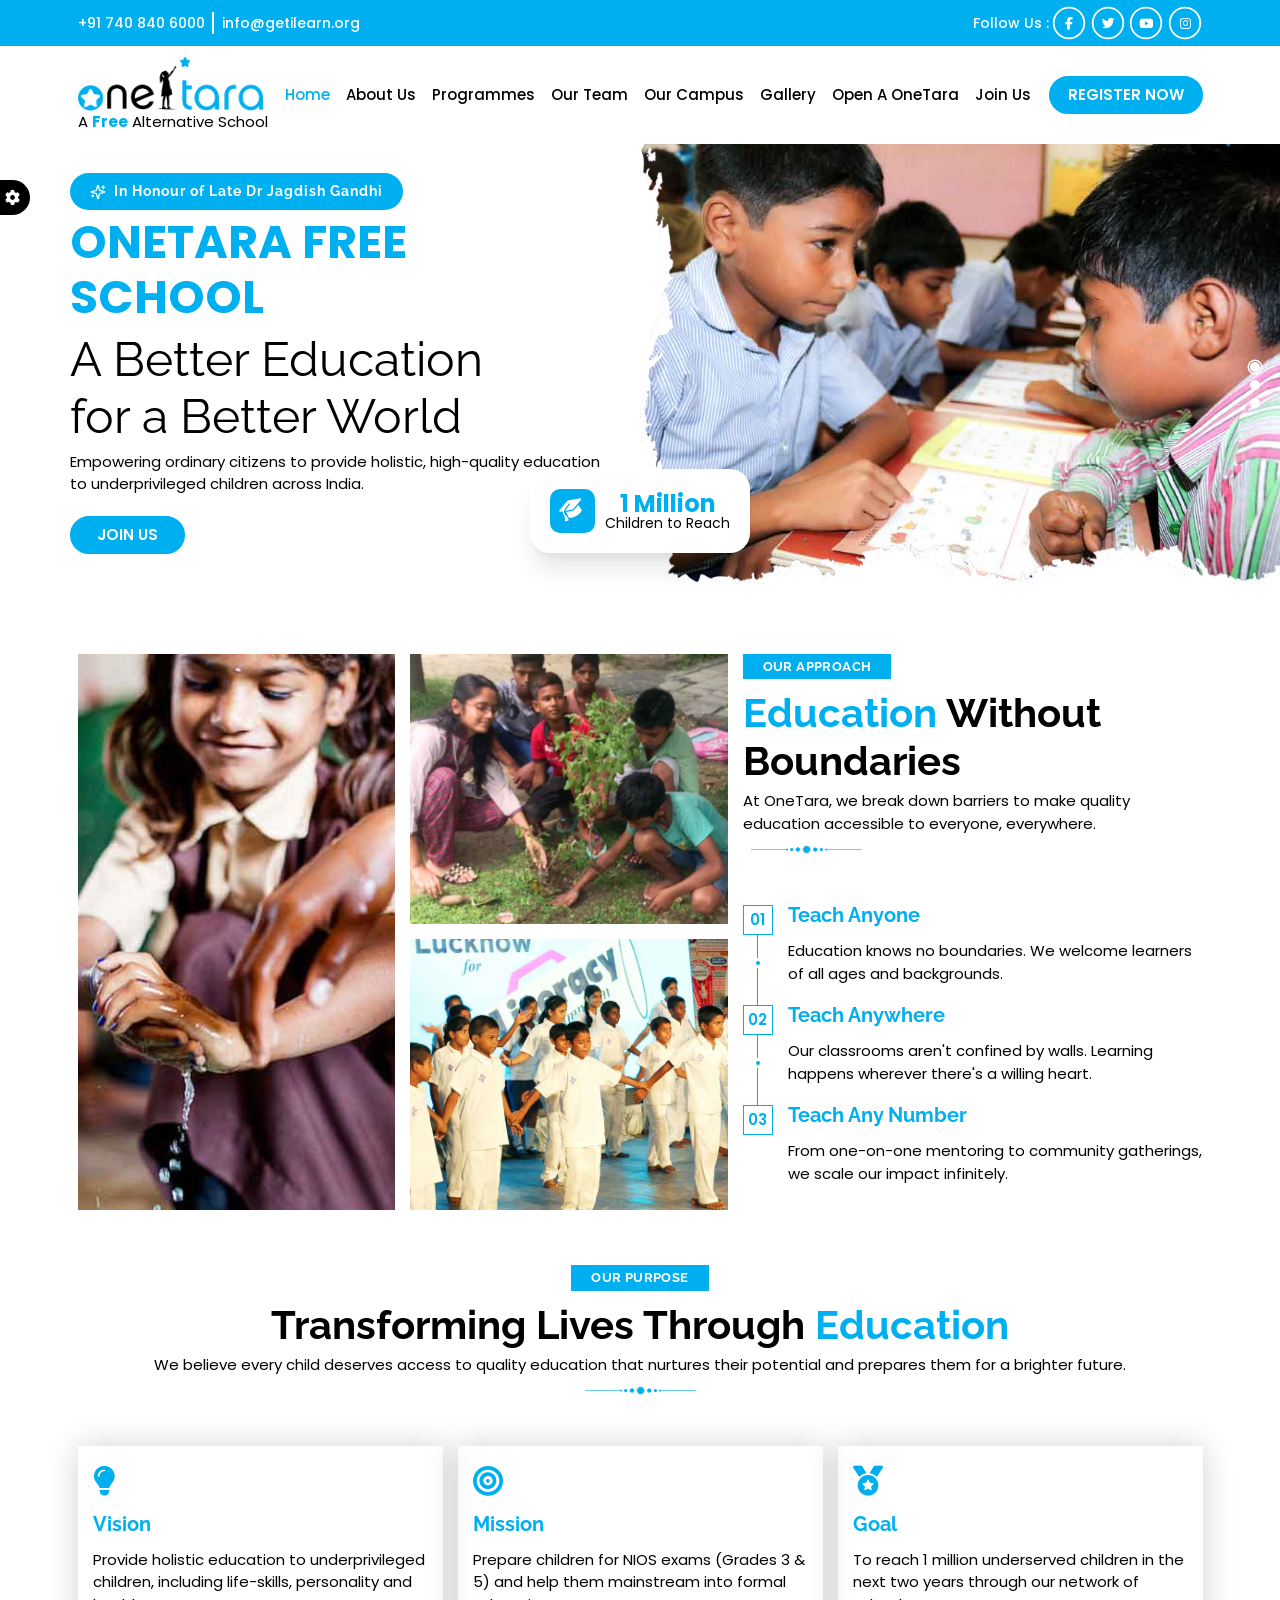
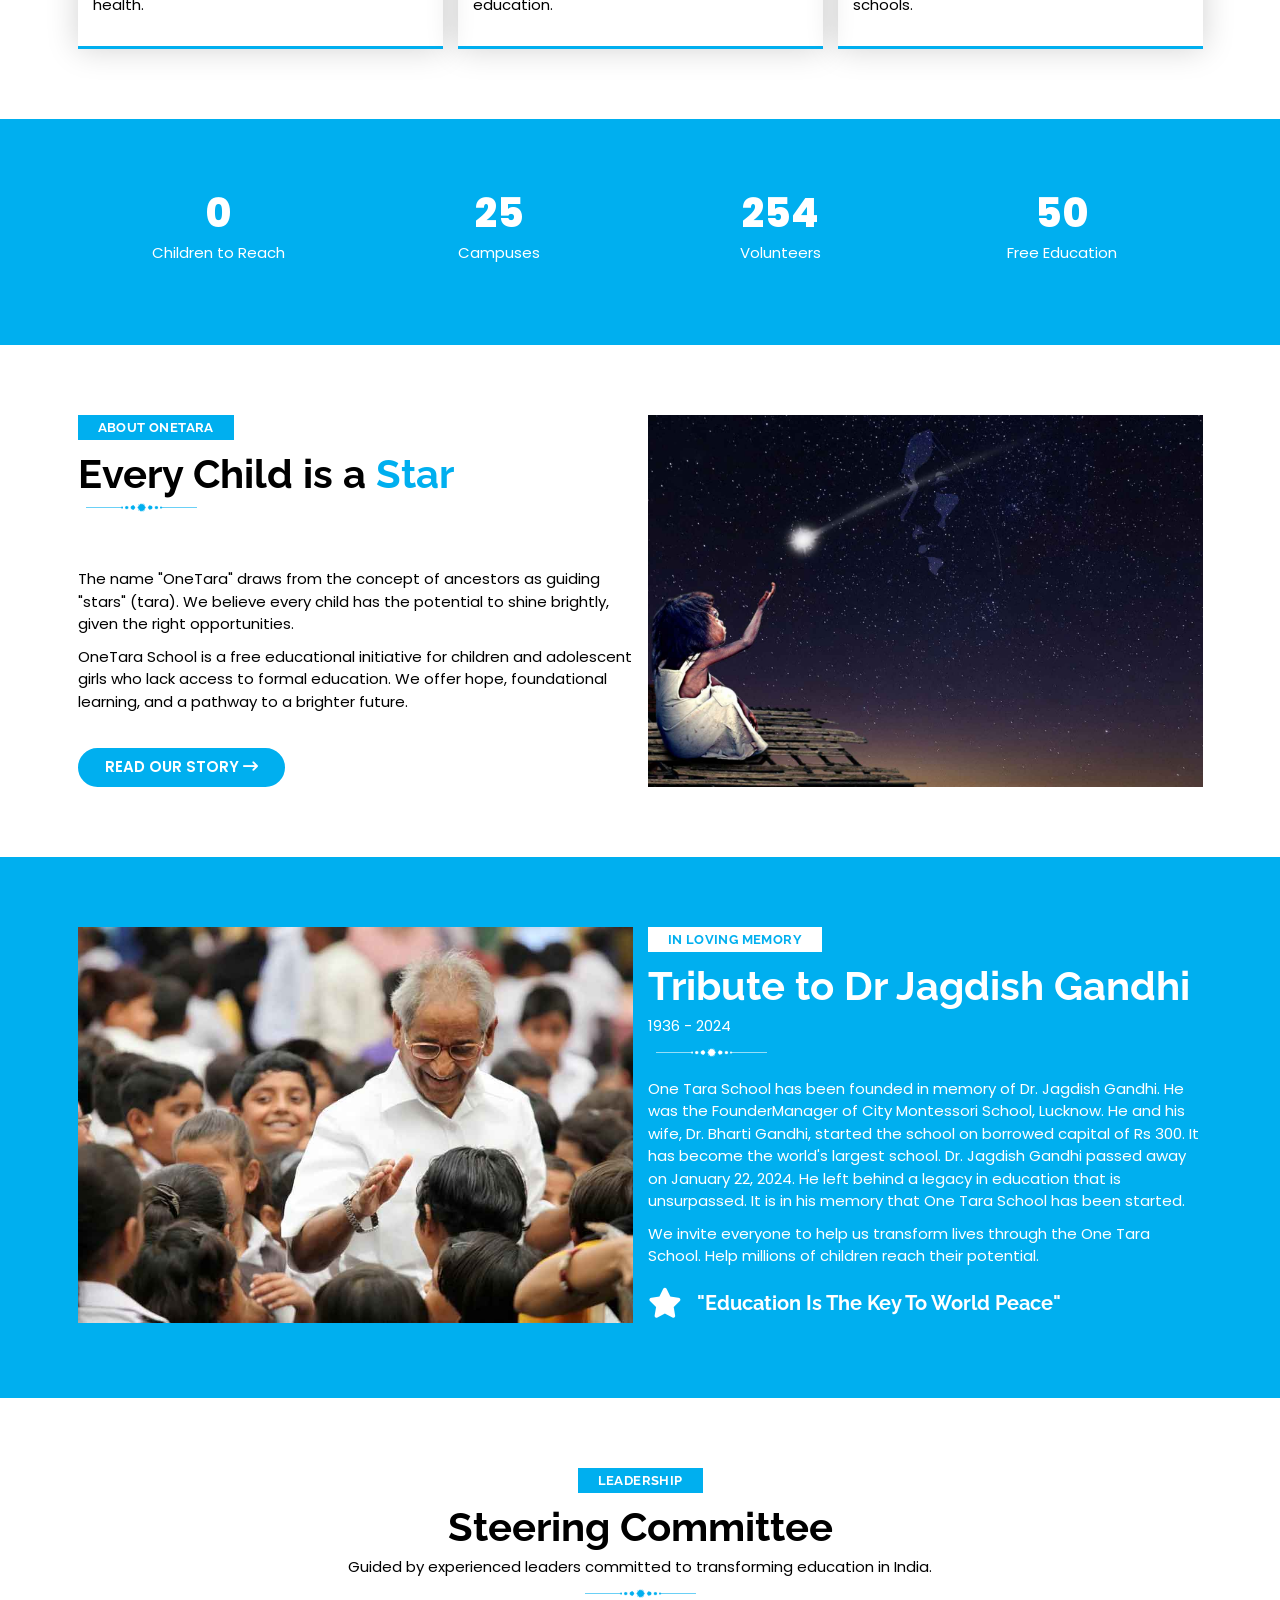
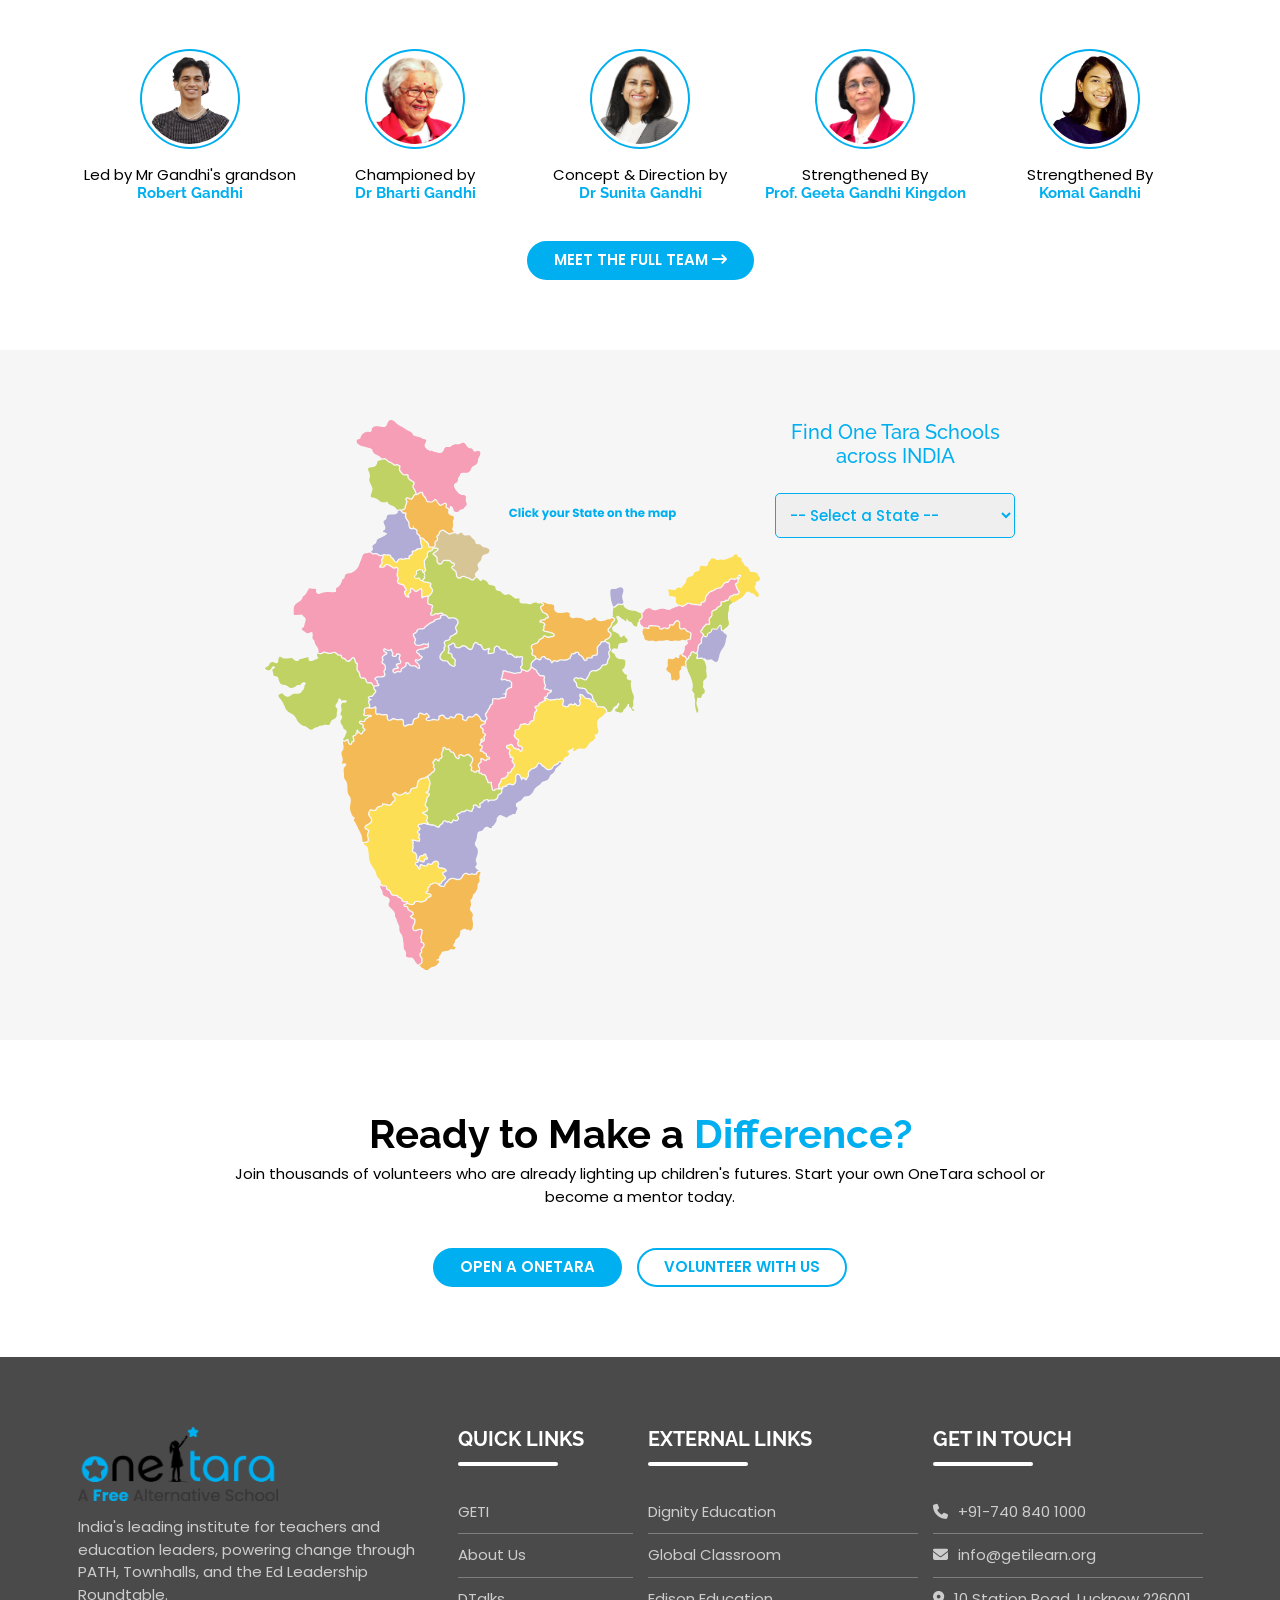
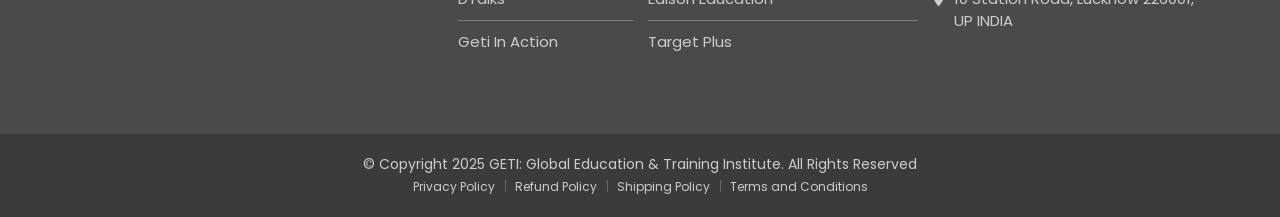
<file: index.html>
<!DOCTYPE html>
<html lang="en">

<head>
    <meta charset="UTF-8">
    <meta name="viewport" content="width=device-width, initial-scale=1.0">
    <title>One Tara | Home Page</title>
    <link rel="shortcut icon" href="images/favicon.png" type="image/png">
    <!-- Vendor StyleSheets -->
    <link rel="stylesheet" href="assets/vendor/css/all.min.css">
    <link rel="stylesheet" href="assets/vendor/css/bootstrap.min.css">
    <link rel="stylesheet" href="assets/vendor/css/owl.carousel.min.css">
    <link rel="stylesheet" href="assets/vendor/css/fancybox.min.css">
    <script src="assets/js/myMenu.js"></script>

    <!-- Theme StyleSheet -->
    <link rel="stylesheet" href="assets/css/main.min.css">
</head>

<body>
    <header>
        <script>mainHeader()</script>
    </header>
    <main>
        <section class="heroSection">
            <div class="stickInfo">
                <div class="icon">
                    <i class="fa-solid fa-graduation-cap"></i>
                </div>
                <div class="content">
                    <p><strong>1 Million</strong>Children to Reach</p>
                </div>
            </div>
            <div class="heroSection__Grid">
                <div class="heroSection__Item">
                    <div class="heroContent">
                        <h6><img src="images/icons/sparkles.png"> &nbsp;In Honour of Late Dr Jagdish Gandhi</h6>
                        <h1>OneTara Free School</h1>
                        <h2>A Better Education <br>for a Better World</h2>
                        <p>Empowering ordinary citizens to provide holistic, high-quality education to underprivileged
                            children
                            across India.</p>
                        <div class="linkWrapper">
                            <a href="#">Join Us</a>
                        </div>
                    </div>
                </div>
                <div class="heroSection__Item">
                    <div class="owl-carousel owl-theme heroSlider">
                        <div class="item">
                            <div class="imgWrapper">
                                <img src="images/slider/slider-01.jpg" alt="" class="img-fluid">
                            </div>
                        </div>
                        <div class="item">
                            <div class="imgWrapper">
                                <img src="images/slider/slider-02.jpg" alt="" class="img-fluid">
                            </div>
                        </div>
                        <div class="item">
                            <div class="imgWrapper">
                                <img src="images/slider/slider-03.jpg" alt="" class="img-fluid">
                            </div>
                        </div>
                    </div>
                </div>
            </div>
        </section>
        <section class="OneTara m-top m-bottom">
            <div class="container">
                <div class="row">
                    <div class="col-lg-7 col-md-12">
                        <div class="galleryGrid">
                            <div class="galleryGrid__item">
                                <a href="images/about/abt-03.jpg" data-fancybox="oneTaraGallery1" title="">
                                    <img src="images/about/abt-03.jpg" alt="">
                                    <i class="fas fa-search"></i>
                                </a>
                            </div>
                            <div class="galleryGrid__item">
                                <a href="images/about/abt-02.jpg" data-fancybox="oneTaraGallery1" title="">
                                    <img src="images/about/abt-02.jpg" alt="">
                                    <i class="fas fa-search"></i>
                                </a>
                            </div>
                            <div class="galleryGrid__item">
                                <a href="images/about/abt-01.jpg" data-fancybox="oneTaraGallery1" title="">
                                    <img src="images/about/abt-01.jpg" alt="">
                                    <i class="fas fa-search"></i>
                                </a>
                            </div>
                        </div>
                    </div>
                    <div class="col-lg-5 col-md-12">
                        <div class="abt-desc3">
                            <div class="sectionTitle">
                                <h6 class="subHeading">Our Approach</h6>
                                <h2 class="headingPrimary"><span>Education</span> Without Boundaries</h2>
                                <p>At OneTara, we break down barriers to make quality education accessible to everyone,
                                    everywhere.</p>
                                <div class="borderLine"></div>
                            </div>
                            <div class="oneService">
                                <div class="oneService__item">
                                    <i>01</i>
                                    <h4 class="headingTertiary">Teach Anyone</h4>
                                    <p>Education knows no boundaries. We welcome learners of all ages and backgrounds.
                                    </p>
                                </div>
                                <div class="oneService__item">
                                    <i>02</i>
                                    <h4 class="headingTertiary">Teach Anywhere</h4>
                                    <p>Our classrooms aren't confined by walls. Learning happens wherever there's a
                                        willing heart.</p>
                                </div>
                                <div class="oneService__item">
                                    <i>03</i>
                                    <h4 class="headingTertiary">Teach Any Number</h4>
                                    <p>From one-on-one mentoring to community gatherings, we scale our impact
                                        infinitely.</p>
                                </div>
                            </div>
                        </div>
                    </div>
                </div>
            </div>
        </section>
        <section class="ourPurpose m-top">
            <div class="container">
                <div class="sectionTitle text-center">
                    <h6 class="subHeading">Our Purpose</h6>
                    <h2 class="headingPrimary">Transforming Lives Through <span>Education</span></h2>
                    <p>We believe every child deserves access to quality education that nurtures their potential and
                        prepares them for a brighter future.</p>
                    <div class="borderLine center"></div>
                </div>
                <div class="row">
                    <div class="col-md-4">
                        <div class="purposeBox">
                            <div class="icon"><i class="fa-solid fa-lightbulb"></i></div>
                            <div class="content">
                                <h3 class="headingTertiary">Vision</h3>
                                <p>Provide holistic education to underprivileged children, including life-skills,
                                    personality and health.</p>
                            </div>
                        </div>
                    </div>
                    <div class="col-md-4">
                        <div class="purposeBox">
                            <div class="icon"><i class="fa-solid fa-bullseye"></i></div>
                            <div class="content">
                                <h3 class="headingTertiary">Mission</h3>
                                <p>Prepare children for NIOS exams (Grades 3 & 5) and help them mainstream into formal
                                    education.</p>
                            </div>
                        </div>
                    </div>
                    <div class="col-md-4">
                        <div class="purposeBox">
                            <div class="icon"><i class="fa-solid fa-medal"></i></div>
                            <div class="content">
                                <h3 class="headingTertiary">Goal</h3>
                                <p>To reach 1 million underserved children in the next two years through our network of
                                    schools.</p>
                            </div>
                        </div>
                    </div>
                </div>
            </div>
        </section>
        <section class="ourReach m-top p-top p-bottom">
            <div class="container">
                <div class="counterRow" id="counterSection">
                    <div class="counterColumn">
                        <h2 class="counter" data-target="1" data-suffix="M+">1</h2>
                        <p>Children to Reach</p>
                    </div>
                    <div class="counterColumn">
                        <h2 class="counter" data-target="50" data-suffix="+">50</h2>
                        <p>Campuses</p>
                    </div>

                    <div class="counterColumn">
                        <h2 class="counter" data-target="500" data-suffix="+">500</h2>
                        <p>Volunteers</p>
                    </div>
                    <div class="counterColumn">
                        <h2 class="counter" data-target="100" data-suffix="+">100</h2>
                        <p>Free Education</p>
                    </div>
                </div>
            </div>
        </section>
        <section class="aboutTara m-top">
            <div class="container">
                <div class="row">
                    <div class="col-lg-6 col-md-12">
                        <div class="sectionTitle">
                            <h6 class="subHeading">About OneTara</h6>
                            <h2 class="headingPrimary">Every Child is a <span>Star</span></h2>
                            <div class="borderLine"></div>
                        </div>
                        <p>The name "OneTara" draws from the concept of ancestors as guiding "stars" (tara). We believe every child has the potential to shine brightly, given the right opportunities.</p>

<p>OneTara School is a free educational initiative for children and adolescent girls who lack access to formal education. We offer hope, foundational learning, and a pathway to a brighter future.</p>
<div class="spaceS"></div>
<div class="linkWrapper">
    <a href="">Read Our Story <i class="fa-solid fa-arrow-right-long"></i></a>
</div>
                    </div>
                    <div class="col-lg-6 col-md-12">
                        <div class="imgWrapper" style="height:100%">
                            <img src="images/g6.jpg" alt="" class="img-fluid" style="height:100%">
                        </div>
                    </div>
                </div>
            </div>
        </section>
        <section class="lovingMemories m-top p-top p-bottom">
            <div class="container">
                <div class="row">
                    <div class="col-lg-6 col-md-12">
                        <div class="imgWrapper">
                            <img src="images/jagdish-bg-01.jpg" alt="" class="img-fluid">
                        </div>
                    </div>
                    <div class="col-lg-6 col-md-12">
                        <div class="sectionTitle">
                            <h6 class="subHeading">In Loving Memory</h6>
                            <h2 class="headingPrimary">Tribute to Dr Jagdish Gandhi</h2>
                            <p>1936 - 2024</p>
                            <div class="borderLine"></div>
                        </div>
                        <p>One Tara School has been founded in memory of Dr. Jagdish Gandhi. He was the FounderManager
                            of City Montessori School, Lucknow. He and his wife, Dr. Bharti Gandhi, started the school
                            on borrowed capital of Rs 300. It has become the world's largest school. Dr. Jagdish Gandhi
                            passed away on January 22, 2024. He left behind a legacy in education that is unsurpassed.
                            It is in his memory that One Tara School has been started.</p>
                        <p>We invite everyone to help us transform lives through the One Tara School. Help millions of
                            children reach their potential.</p>
                        <div class="heads">
                            <i class="fa-solid fa-star"></i>
                            <h3 class="headingTertiary">"Education is the key to world peace"</h3>
                        </div>
                    </div>
                </div>
            </div>
        </section>
        <section class="leadrshipSection m-top">
            <div class="container">
                <div class="sectionTitle text-center">
                    <h6 class="subHeading">Leadership</h6>
                    <h2 class="headingPrimary">Steering Committee</h2>
                    <p>Guided by experienced leaders committed to transforming education in India.</p>
                    <div class="borderLine center"></div>
                </div>
                <div class="leaderGrid">
                    <div class="leaderGrid__Item">
                        <div class="steerMember leader">
                            <div class="pic"><img src="images/robert-01.png" alt="" class="img-fluid"></div>
                            <div class="details">
                                <p class="design">Led by Mr Gandhi's grandson</p>
                                <h3 class="headingTertiary">Robert Gandhi</h3>
                            </div>
                        </div>
                    </div>
                    <div class="leaderGrid__Item">
                        <div class="steerMember">
                            <div class="pic"><img src="images/bharti-01.png" alt="" class="img-fluid"></div>
                            <div class="details">
                                <p class="design">Championed by</p>
                                <h3 class="headingTertiary">Dr Bharti Gandhi</h3>
                            </div>
                        </div>
                    </div>
                    <div class="leaderGrid__Item">
                        <div class="steerMember">
                            <div class="pic"><img src="images/sunita-01.png" alt="" class="img-fluid"></div>
                            <div class="details">
                                <p class="design">Concept & Direction by</p>
                                <h3 class="headingTertiary">Dr Sunita Gandhi</h3>
                            </div>
                        </div>
                    </div>
                    <div class="leaderGrid__Item">
                        <div class="steerMember">
                            <div class="pic"><img src="images/geeta-01.png" alt="" class="img-fluid"></div>
                            <div class="details">
                                <p class="design">Strengthened By</p>
                                <h3 class="headingTertiary">Prof. Geeta Gandhi Kingdon</h3>
                            </div>
                        </div>
                    </div>
                    <div class="leaderGrid__Item">
                        <div class="steerMember">
                            <div class="pic"><img src="images/komal-01.png" alt="" class="img-fluid"></div>
                            <div class="details">
                                <p class="design">Strengthened By</p>
                                <h3 class="headingTertiary">Komal Gandhi</h3>
                            </div>
                        </div>
                    </div>
                </div>
                <div class="spaceS"></div>
                <div class="text-center">
                    <a href="#">Meet the Full Team <i class="fa-solid fa-arrow-right-long"></i></a>
                </div>
            </div>
        </section>
        <div class="indiaMap m-top p-top p-bottom">
            <div class="container">
                <div class="col-md-8 mx-auto">
                    <div class="row align-items-start">
                    <div class="col-md-8">
                        <svg xmlns="http://www.w3.org/2000/svg" xml:space="preserve" width="100%" height="100%"
                            version="1.1"
                            style="shape-rendering:geometricPrecision; text-rendering:geometricPrecision; image-rendering:optimizeQuality; fill-rule:evenodd; clip-rule:evenodd"
                            viewBox="0 0 8126 9033" xmlns:xlink="http://www.w3.org/1999/xlink">
                            <g id="Layer_x0020_1">
                                <metadata id="CorelCorpID_0Corel-Layer" />
                                <g id="_2287363892880">
                                    <path class="fil17" data-bs-toggle="collapse" data-bs-target="#haryana"
                                        data-title="Haryana" aria-expanded="false" aria-controls="haryana"
                                        d="M2584 2850c-2,18 -4,32 1,47 9,-6 18,-6 26,-7 5,0 9,0 15,-1 5,-1 9,-2 14,-4 9,-3 19,-6 33,-5l6 0 1 3c19,-12 32,-24 40,-42 2,-6 6,-11 9,-17 6,-9 11,-16 10,-26 0,-10 -6,-20 -12,-30 -2,-2 -6,-6 -9,-9 -7,-6 -14,-12 -17,-21 -4,-12 2,-23 6,-32 3,-6 7,-13 5,-16 -2,-6 -14,-8 -24,-10 -4,-1 -8,-2 -11,-2 -8,-2 -18,-4 -28,-5 -23,-3 -48,-7 -62,-18 -23,-17 -7,-42 1,-53 12,-17 12,-20 6,-42 -1,-3 -2,-6 -3,-8 -4,-15 -10,-32 -3,-48 5,-10 13,-17 20,-23 5,-3 9,-6 11,-10 9,-11 7,-17 1,-31l-2 -6c-7,-16 -7,-31 -8,-46 -1,-4 -1,-9 -1,-14 -1,-6 -2,-11 -3,-17 -1,-10 -3,-20 -2,-33 0,-19 8,-29 15,-39 2,-4 5,-8 8,-12 4,-7 9,-13 15,-18 5,-5 10,-10 12,-14 3,-7 2,-17 0,-27 -1,-10 -2,-21 0,-30 5,-24 32,-34 53,-41 7,-3 14,-5 20,-8 8,-5 12,-7 16,-13 2,-3 2,-7 3,-13 1,-3 1,-7 2,-10 -1,-1 -2,-1 -3,-1 -3,-1 -10,-1 -15,0 -18,1 -40,2 -51,-13 -5,-8 -4,-18 -4,-27 0,-4 0,-9 0,-11 -3,-10 -11,-23 -21,-33 -3,-3 -8,-6 -14,-9 -9,-6 -19,-12 -26,-22 -19,-26 -27,-36 -55,-35 1,3 2,6 2,8 2,7 4,13 6,19 2,10 2,19 2,29 0,10 0,20 3,30 2,4 5,9 7,13 7,14 16,30 7,51 -13,30 -57,31 -82,31 -9,11 -26,20 -35,24 -5,3 -13,4 -21,6 -7,1 -19,3 -22,5 0,1 2,9 2,13 2,9 4,19 0,27 -6,14 -17,18 -27,22 -4,1 -7,3 -11,5 -17,9 -16,10 -10,30 1,3 2,6 3,9l3 10 -9 3c-12,5 -28,4 -43,3 -7,0 -11,0 -20,-1 -3,0 -8,0 -11,0 -1,2 -3,5 -6,6 -2,1 -3,2 -5,3 -7,4 -14,8 -27,5 -5,-1 -9,-2 -13,-3 -4,-2 -7,-3 -12,-3 -35,-5 -45,8 -50,20 -6,15 -16,25 -28,29 -3,1 -6,2 -11,2 -6,0 -14,-2 -23,-7 -12,-7 -16,-17 -20,-26 -1,-3 -2,-6 -4,-9 -2,-4 -8,-16 -13,-21 -3,-2 -6,-4 -10,-6 -8,-4 -17,-8 -22,-19 -5,-7 -6,-14 -6,-18 -1,-6 -2,-7 -11,-11 -9,-3 -17,-2 -28,0l-5 0c-10,2 -21,-1 -31,-3 -15,-3 -25,-5 -32,-2 2,2 3,4 4,6 6,18 -7,40 -17,58 -3,5 -7,13 -8,15 0,6 2,12 4,19 3,13 7,27 1,41 -5,11 -13,19 -20,25 -7,7 -12,11 -13,17 2,1 3,1 5,1 16,1 39,3 49,-4 2,-1 5,-6 7,-9 2,-4 3,-7 5,-9 22,-26 44,-30 71,-11 14,9 27,15 41,22l3 1c7,4 14,9 19,15 6,5 12,10 17,11 4,1 11,-1 17,-4 6,-3 11,-5 17,-6 16,-3 25,2 30,7 11,10 16,29 13,56 -1,10 -3,21 -5,30 -3,14 -5,26 -5,40 1,12 5,22 10,33 4,10 8,19 10,31l2 9 -9 3c-7,2 -7,10 -6,27 0,2 0,5 0,7 2,3 4,6 6,10 3,6 7,11 10,15 6,5 18,6 30,7 15,2 31,3 42,12 7,5 11,14 14,21 2,3 3,6 4,8 4,6 8,11 12,16 8,9 15,18 19,28 12,26 -3,37 -12,43 -6,5 -9,7 -9,12 -1,14 11,49 19,59 6,6 14,9 22,10 -4,-5 -8,-12 -8,-22 1,-20 16,-30 27,-38 3,-1 6,-3 9,-6 8,-6 7,-9 7,-22 0,-2 0,-5 0,-9l0 -4c-1,-13 -1,-39 26,-41 19,-1 37,20 45,29l3 5c15,17 15,18 39,13 9,-3 19,-11 29,-20 12,-11 26,-23 43,-23l9 -1 2 9c6,19 12,47 9,76l-1 10z" />
                                    <path class="fil12" data-bs-toggle="collapse" data-bs-target="#jammuKashimr"
                                        data-title="Jammu and Kashmir" aria-expanded="false"
                                        aria-controls="jammuKashimr"
                                        d="M1814 1283c50,14 65,61 123,68 17,3 30,1 46,0 4,0 18,-12 21,-11 13,5 12,21 20,32 32,40 80,29 115,63 12,11 25,26 33,41 4,-1 8,-3 13,-5 12,-6 28,-13 46,-1 3,1 5,4 8,6 7,-12 20,-16 32,-19 14,-3 16,-5 21,-22 0,-3 0,-6 0,-10 0,-4 0,-8 2,-13 1,-8 5,-15 8,-22 3,-5 5,-10 7,-15l2 -8c4,-12 8,-22 5,-32 -1,-5 -4,-11 -7,-17 -5,-9 -10,-19 -7,-30 3,-7 8,-12 17,-16 20,-9 38,0 53,7 13,6 22,10 31,6 7,-3 19,-22 30,-45 11,-22 19,-25 35,-25 1,0 2,0 2,0 1,0 1,0 1,0 -3,-13 -8,-26 -14,-42 -6,-14 -14,-29 -24,-45 -20,-28 -21,-43 -3,-73 6,-9 8,-16 6,-22 -3,-10 -18,-18 -33,-25 -8,-3 -15,-7 -21,-11 -12,-7 -42,-35 -45,-52 -2,-7 0,-13 1,-19 1,-3 2,-9 1,-10 -4,-8 -15,-7 -30,-5 -4,0 -7,1 -10,1 -29,2 -47,-15 -59,-29l-4 -4c-23,-27 -49,-57 -36,-100 1,-5 3,-8 4,-11 0,-1 0,-2 1,-2 -3,-2 -8,-6 -11,-8l-3 -2c-11,-7 -21,-14 -31,-11 -1,0 -2,1 -3,2 -3,2 -6,4 -11,6 -22,6 -36,-7 -47,-18 -3,-3 -7,-6 -10,-8 -14,-11 -29,-18 -44,-24 -6,-3 -11,-5 -17,-7 -12,-6 -21,-16 -29,-25 -10,-11 -19,-21 -32,-23 -5,-1 -11,0 -18,2 -9,2 -19,4 -30,1 -3,-1 -6,-2 -8,-3 -1,4 -2,7 -5,10 -10,14 -40,4 -55,18 -13,14 -7,25 -13,41 -17,44 -50,54 -95,57 -56,4 -60,25 -37,74 10,21 15,39 17,62 2,27 -11,54 -11,77 1,45 43,90 51,135 6,34 -9,64 -21,93 -25,64 18,53 72,68z" />
                                    <polygon class="fil2" points="1706,4723 1706,4722 1705,4722 " />
                                    <path class="fil12" data-bs-toggle="collapse" data-bs-target="#uttarPradesh"
                                        data-title="Uttar Pradesh" aria-expanded="false" aria-controls="uttarPradesh"
                                        d="M3650 2664c-9,-10 -20,-23 -32,-29 -8,-5 -34,-17 -43,-16 -14,2 -14,25 -27,28 -9,2 -43,-35 -51,-42 -7,-5 -13,-10 -19,-15 -8,1 -16,4 -23,9 -6,3 -8,9 -12,14 -5,10 -12,24 -34,24 0,0 0,0 0,0 -20,0 -35,-11 -49,-20 -9,-5 -17,-10 -24,-13 -5,-1 -9,-2 -13,-2 -8,-2 -17,-3 -26,-8 -4,-2 -8,-4 -11,-7 -6,-3 -11,-7 -16,-8 -11,-3 -26,-5 -38,5l-6 5c-15,13 -27,23 -58,11 -32,-13 -34,-42 -37,-67 -2,-20 -3,-39 -18,-50 -2,-1 -5,-3 -9,-6 -22,-15 -60,-40 -48,-69 4,-9 14,-14 23,-19 4,-2 9,-4 11,-6 4,-3 11,-12 8,-18 -3,-5 -5,-5 -15,-6 -7,0 -16,0 -24,-5 -6,-5 -10,-11 -12,-17 -2,-3 -3,-5 -4,-7 -10,-10 -22,-11 -38,-12 -6,0 -12,-1 -20,-1 -18,-2 -43,-4 -53,3 -3,2 -6,9 -8,15 -4,8 -8,17 -15,23 -25,22 -47,18 -57,13 -23,-10 -39,-39 -38,-69l0 -8c0,-15 1,-26 -7,-37 -10,-15 -28,-32 -55,-51l-9 -6 6 -9c11,-17 30,-29 49,-41 8,-5 16,-10 23,-15 6,-5 8,-10 8,-12 0,-1 -3,-4 -11,-7 -3,-2 -9,-1 -14,0 -8,0 -17,1 -26,-2 -4,-1 -7,-2 -10,-4 0,1 0,2 0,3 -1,6 -2,14 -7,21 -7,11 -16,16 -24,20 -7,4 -15,6 -23,9 -17,6 -36,13 -38,25 -2,7 -1,15 0,23 2,12 3,26 -2,39 -4,8 -11,14 -17,21 -4,4 -9,8 -11,13 -3,5 -6,9 -9,13 -7,10 -11,16 -11,28 -1,10 0,19 2,29 1,6 2,11 3,18 0,5 0,10 1,15 0,14 1,26 6,39l3 6c6,15 13,32 -4,53 -5,5 -10,10 -15,14 -6,4 -11,9 -14,14 -3,8 1,21 4,32 1,3 2,6 3,9 7,26 7,36 -8,60 -12,17 -11,20 -7,23 10,8 32,11 52,14 11,1 22,3 30,5 3,1 7,2 10,2 15,3 35,7 41,24 5,13 -1,25 -6,34 -3,6 -6,12 -5,15 1,3 6,8 10,12 5,4 9,8 13,13 8,12 15,25 16,41 1,16 -7,28 -13,39 -3,5 -6,9 -8,14 -11,26 -32,42 -53,54 3,16 1,32 -2,47 -1,5 -2,10 -2,15 -2,14 -1,34 3,41 5,8 14,11 29,14 11,2 24,4 34,13 20,16 11,32 6,42 -2,3 -4,6 -5,10 -2,7 -1,16 -1,26 1,8 2,17 1,26 -2,11 -7,19 -11,26 -3,6 -6,11 -7,17 -1,6 0,10 1,11 1,1 5,3 21,0 10,-2 17,-5 25,-11 2,-1 3,-2 4,-3 2,-3 5,-7 13,-10 10,-3 19,0 27,3 4,1 9,2 12,2 2,0 5,-2 7,-3 4,-2 7,-3 10,-4 4,-1 43,-12 65,0 7,4 11,10 14,15 2,4 4,7 6,8 3,2 7,1 12,1 5,0 11,0 16,2 13,3 16,4 20,10 0,1 1,3 5,6 10,9 15,16 19,22 8,10 9,12 34,10 23,-2 47,-3 70,3 35,10 59,31 65,60 7,36 -6,52 -19,69 -5,6 -11,13 -15,22 -8,15 -2,29 6,46 7,17 15,35 7,55 -4,10 -18,19 -40,32 -4,3 -8,5 -10,7 -9,6 -19,10 -28,14 -17,8 -27,13 -31,25 -2,5 -2,10 -3,15 0,10 -1,23 -21,33 -9,4 -19,6 -29,8 -21,5 -35,8 -40,25 -3,8 0,13 5,23 6,9 12,21 8,37 -3,8 -7,13 -11,17 -4,5 -7,8 -7,14 0,2 1,5 2,7 2,7 5,16 1,25 -4,12 -18,27 -32,41 -7,8 -13,15 -17,19 -17,24 -24,48 -18,67 4,16 18,29 40,37 11,4 20,3 30,2 6,-1 12,-1 18,-1 24,2 33,15 42,30 3,5 7,11 12,18 13,16 51,45 72,43 4,-1 7,-3 9,-7 2,-4 0,-13 -1,-20 -2,-6 -3,-12 -3,-17 1,-8 3,-14 5,-21 2,-7 3,-13 3,-17 -2,-14 -9,-19 -20,-27 -4,-3 -9,-6 -14,-10l-2 -2c-8,-7 -10,-9 -11,-15 0,-2 -1,-4 -3,-8 -2,-6 -3,-14 -4,-21 -1,-7 -2,-15 -4,-18 -6,-7 -26,-13 -45,-14l-10 0 -1 -9c-2,-15 2,-28 6,-39 4,-11 7,-21 4,-33 -1,-4 -3,-8 -4,-12 -5,-9 -10,-22 -3,-39 9,-19 23,-21 33,-24 5,-1 9,-1 13,-4 3,-2 6,-5 10,-8 8,-9 19,-20 42,-13 24,8 25,22 26,34 0,4 0,8 2,13 4,21 4,21 26,24 24,4 35,3 53,-7 4,-3 8,-6 12,-8 10,-8 23,-17 40,-16 27,0 47,17 66,33 16,15 32,28 50,28 17,1 23,-13 31,-45 7,-27 14,-57 43,-67 22,-8 39,9 51,20 6,6 12,12 17,14 1,1 2,1 4,0 5,-1 12,-2 22,4 18,11 25,28 31,44 9,22 15,36 44,35 1,-1 8,-4 13,-7 19,-10 39,-21 54,-12 5,2 11,9 12,22l0 11 -11 0c-1,0 -3,1 -4,1 -2,1 -3,1 -5,1 -2,12 -1,25 1,39 0,2 0,5 0,7 7,-1 15,-1 23,-2 18,-1 41,-2 48,-10 4,-5 4,-14 3,-23 -1,-6 -1,-12 -1,-18 2,-20 7,-44 24,-57 12,-9 27,-11 45,-8 22,4 31,18 39,30 5,8 10,16 19,21 10,7 23,8 37,9 12,0 25,1 37,6 21,8 26,26 30,39 3,9 5,16 10,20 5,4 14,3 24,2 8,-1 18,-2 26,1 9,2 19,11 35,26 11,10 36,34 44,32 0,0 3,-3 4,-11l2 -10 10 1c9,0 16,3 21,6 5,2 8,4 14,3 4,0 8,-1 12,-3 8,-3 18,-6 29,-4 33,8 25,43 20,66 -2,9 -4,17 -4,24 0,7 1,15 2,22 3,17 6,36 -7,55 -5,7 -10,12 -13,15 -2,1 -4,3 -5,4 0,0 0,3 6,13 4,8 6,10 13,12l0 -2c7,3 12,7 17,10 5,4 8,7 14,8 14,1 19,3 27,8 2,1 5,3 7,4 20,11 39,-11 59,-38 3,-4 5,-7 8,-10 1,-2 3,-4 5,-6l-4 0c1,-7 1,-13 1,-20 -1,-22 -1,-46 14,-66 8,-11 18,-19 28,-28 14,-12 28,-23 33,-41 3,-8 1,-11 -18,-20 -4,-2 -9,-4 -13,-7 -27,-15 -38,-28 -28,-60 7,-21 8,-26 0,-45l-3 -6c-5,-11 -11,-22 -10,-37 3,-47 35,-55 62,-63 8,-2 16,-4 23,-7 19,-7 29,-15 36,-29 3,-6 4,-10 5,-14 5,-13 9,-22 29,-29l7 -2c10,-4 20,-7 26,-14 2,-2 4,-6 6,-10 3,-7 7,-14 14,-19 14,-10 31,-5 43,0 7,3 13,6 17,10 6,4 10,6 16,7 9,0 18,-3 28,-6 5,-2 11,-4 16,-5 7,-1 13,-1 19,-2 4,0 8,0 12,-1 17,-2 16,-9 15,-12 -2,-17 -15,-22 -36,-27 -8,-3 -17,-5 -26,-7 -10,-2 -20,-5 -30,-8 -5,-1 -11,-2 -18,-4 -27,-5 -60,-13 -73,-34l-5 -8 8 -6c12,-10 15,-17 13,-29 0,-2 -1,-3 -1,-5 -2,-5 -5,-12 -2,-20 2,-8 8,-13 12,-17 2,-1 4,-3 5,-4 1,-3 0,-6 -2,-9 -10,-16 -50,-28 -68,-29l-11 -1 1 -10c1,-40 40,-43 55,-45 2,0 4,0 7,0 8,-1 19,-2 24,-5 1,-1 3,-4 5,-7 3,-5 6,-11 13,-15 8,-5 17,-4 25,-4 4,0 9,0 10,-1 -1,-3 -12,-22 -22,-35 -7,-11 -19,-15 -32,-20 -13,-4 -26,-9 -35,-20 -6,-5 -9,-13 -13,-20 -2,-6 -5,-11 -7,-14 -18,-25 -24,-46 -17,-63 5,-12 17,-18 27,-23 3,-2 6,-4 9,-5 9,-6 10,-9 10,-9 -1,-1 -10,-6 -15,-9 -8,-4 -17,-10 -24,-16 -6,4 -12,8 -21,11 -20,8 -28,-8 -49,-16 -38,-13 -53,11 -88,23 -26,9 -45,-3 -73,-7 -20,-3 -40,2 -60,0 -57,-4 -62,-28 -52,-79 -18,-7 -49,0 -69,0 -19,-14 -39,-23 -55,-41 -14,-17 -17,-19 -41,-27 -15,-5 -23,-8 -38,-3 -30,9 -46,14 -72,-11 -19,-18 -30,-36 -57,-46 -18,-6 -37,-2 -52,-18 -14,-14 -10,-31 -17,-48 -9,-21 -35,-26 -55,-28 -13,-1 -35,1 -46,-7 -9,-8 -18,-32 -28,-42z" />
                                    <path class="fil15" data-bs-toggle="collapse" data-bs-target="#uttrakhand"
                                        data-title="Uttarakhand" aria-expanded="false" aria-controls="uttrakhand"
                                        d="M3472 2037c-13,-6 -16,-25 -21,-38 -4,-9 -6,-23 -12,-31 -9,-12 -30,-21 -41,-32 -17,-16 -26,-39 -50,-42 -38,-6 -75,20 -99,-17 -6,-9 -9,-21 -19,-26 -13,-6 -33,5 -43,12 -18,14 -17,22 -36,12 -8,-3 -15,-9 -22,-14 -8,0 -15,1 -22,1 -9,0 -17,0 -25,1 -7,1 -14,5 -22,8 -14,7 -30,14 -50,5 -14,-7 -27,-16 -39,-25 -8,-6 -16,-12 -24,-17 -3,-2 -6,-4 -9,-6 -6,-4 -16,-10 -19,-10 -10,0 -39,19 -44,27 -2,5 -3,10 -3,15 -1,10 -2,23 -20,36 -2,2 -5,3 -7,5 -13,9 -15,11 -11,20 2,1 7,4 10,11 2,11 -1,26 -3,33 -5,13 -16,22 -25,29 -6,5 -13,10 -15,16 -3,5 -1,12 1,20 2,7 4,15 3,23 -1,13 -8,21 -15,28 -3,5 -6,8 -7,12 1,0 1,0 2,0 4,2 10,1 16,1 9,-1 17,-2 26,1 18,8 23,18 24,25 1,11 -5,23 -17,32 -7,6 -16,11 -25,17 -13,8 -26,16 -35,26 24,18 41,34 52,50 11,17 10,33 10,49l0 8c0,21 10,42 25,49 10,4 21,2 33,-9 4,-3 7,-10 10,-16 4,-9 8,-18 16,-24 16,-12 45,-9 67,-7 7,1 13,1 18,1 20,1 39,2 54,20 3,3 6,8 7,12 2,3 4,6 5,7 3,2 8,2 13,3 10,0 25,0 33,16 7,14 3,30 -11,44 -4,5 -10,8 -17,11 -4,2 -11,6 -13,8 -5,12 27,33 40,42 4,3 8,5 10,7 23,17 25,42 27,65 3,25 5,41 23,48 19,7 22,4 36,-7l7 -5c15,-12 35,-15 57,-9 8,2 15,7 22,11 3,2 6,4 9,5 6,4 12,5 20,6 5,1 10,2 15,3 11,3 20,10 30,16 12,8 24,16 37,16 0,0 0,0 0,0 9,0 10,-3 15,-12 4,-7 8,-16 19,-23 5,-3 11,-6 17,-8 -39,-40 9,-73 35,-104 32,-38 -19,-67 -3,-106 10,-25 44,-36 55,-63 9,-22 6,-52 23,-70 26,-29 71,-21 97,-45 15,-13 15,-30 19,-48 -7,-9 -11,-13 -20,-21 -29,-24 -74,-16 -101,-38 -21,-17 -19,-38 -48,-39 -12,-1 -34,4 -45,-1z" />
                                    <path class="fil14" data-bs-toggle="collapse" data-bs-target="#himachalPradesh"
                                        data-title="Himachal Pradesh" aria-expanded="false"
                                        aria-controls="himachalPradesh"
                                        d="M2968 1401c3,-10 1,-19 -4,-23 -5,-5 -14,-1 -19,1 -5,3 -10,6 -16,10 -19,14 -52,36 -76,6 -4,-5 -6,-9 -8,-13 -3,-4 -5,-7 -10,-11l-3 -3c-6,-5 -13,-10 -16,-20 -3,-8 -3,-15 -3,-20 0,-2 0,-4 0,-5 0,0 -2,-1 -7,-2 -16,-3 -23,1 -35,15 -2,3 -3,5 -5,7 -6,9 -11,10 -25,10 -24,2 -66,4 -87,-12 -10,-8 -16,-24 -21,-38 -3,-6 -5,-12 -7,-16 -4,-8 -12,-16 -19,-24 -11,-11 -23,-22 -27,-37 -1,-5 -1,-9 -1,-13 0,-8 -1,-9 -3,-10 -5,-3 -26,-1 -34,2 -6,3 -11,7 -16,12 -10,8 -21,17 -38,19 -8,1 -14,1 -19,1 -10,0 -10,0 -16,12 -10,22 -25,49 -41,56 -19,8 -36,0 -50,-7 -14,-7 -24,-11 -34,-6 -4,2 -5,3 -5,3 0,2 3,9 6,13 3,6 7,14 9,22 3,16 -1,31 -6,44l-2 7c-2,7 -5,13 -8,19 -3,6 -6,11 -7,17 -1,2 -1,5 -1,9 0,4 0,9 -1,15 -7,23 -13,32 -37,38 -17,4 -20,6 -22,18 4,6 8,11 13,14 6,5 13,5 22,5 8,0 16,0 25,3l7 2 1 7c1,11 -1,21 -2,30 -2,9 -4,18 -2,27 4,20 16,38 30,56l8 12c10,13 16,21 17,45 1,19 2,39 11,57 5,11 9,16 16,18 9,2 20,2 24,-1 1,0 2,-1 2,-3l4 -47 17 44c2,6 9,9 19,13 9,3 18,7 25,14 17,16 16,30 14,42 0,6 -1,11 0,18 1,9 7,14 19,20 10,7 21,13 26,27 3,8 4,17 5,26 0,0 0,0 0,0 41,-2 55,14 77,45 4,6 12,10 19,15 7,3 13,7 19,13 12,12 22,28 26,43 1,5 1,11 1,17 0,4 0,11 1,13 3,5 20,5 30,4 8,-1 15,-1 20,0 7,1 12,3 16,5 3,-5 6,-10 10,-14 5,-6 9,-10 9,-16 1,-5 -1,-10 -2,-16 -3,-11 -6,-23 0,-34 5,-11 13,-17 21,-24 8,-6 15,-12 18,-20 2,-6 3,-15 2,-19 -2,-1 -6,-3 -9,-9 -10,-26 7,-38 20,-46 2,-2 4,-3 6,-5 10,-7 10,-11 11,-19 0,-7 1,-15 6,-25 8,-14 45,-37 62,-38 12,-1 23,7 33,14 2,2 5,4 7,5 9,5 18,12 26,18 12,9 23,17 35,23 10,5 18,1 32,-5 8,-4 17,-8 28,-9 8,-2 17,-2 26,-2 -4,-4 -9,-9 -13,-13 -25,-23 -21,-40 -10,-70 7,-20 9,-38 6,-59 -2,-11 -6,-21 -6,-31 2,-15 11,-26 16,-40 8,-26 2,-45 -25,-54 -29,-9 -58,-18 -67,-55 -2,-10 1,-21 6,-31 0,-3 -1,-5 -2,-7 -2,-8 -3,-14 -7,-19 -3,-2 -9,-4 -14,-6 -8,-3 -18,-6 -24,-14 -10,-13 -4,-25 0,-32 1,-3 2,-5 3,-8z" />
                                    <path class="fil16" data-bs-toggle="collapse" data-bs-target="#chandigarh"
                                        data-title="Chandigarh" aria-expanded="false" aria-controls="chandigarh"
                                        d="M1792 2186c6,-2 12,-3 21,-3 23,-1 33,6 44,14 5,4 9,7 16,10 11,6 21,9 32,8 2,0 4,-1 7,-2 4,-1 9,-2 13,-2 14,-18 39,-13 57,-9 9,2 18,4 24,4l5 -1c12,-2 24,-3 38,2 20,7 23,16 25,27 1,4 2,7 4,12 2,4 6,6 12,9 6,3 11,6 16,11 7,6 13,17 18,26 2,4 3,7 5,11 3,8 5,12 10,15 6,4 12,5 16,4 6,-2 11,-9 15,-18 11,-26 35,-38 72,-33 7,1 12,2 17,4 3,1 6,2 10,2 6,2 7,1 12,-2 1,-1 2,-1 4,-2 1,-3 3,-6 8,-8 6,-3 13,-2 23,-1 2,0 4,0 6,0 4,0 9,0 14,1 7,0 15,0 22,0 -6,-19 -10,-37 22,-54 4,-2 9,-4 13,-5 9,-4 13,-6 15,-11 1,-2 0,-9 -1,-14 -2,-10 -4,-21 2,-30 5,-9 19,-11 35,-14 6,-1 13,-2 16,-4 12,-5 25,-15 28,-20l3 -7 7 0c16,1 59,2 68,-17 4,-11 1,-18 -6,-31 -3,-5 -6,-11 -8,-17 -5,-13 -5,-25 -5,-37 0,-9 0,-17 -2,-24 -1,-6 -3,-11 -4,-17 -3,-7 -5,-14 -6,-22 -1,-3 -2,-8 -2,-13 -1,-7 -2,-15 -3,-20 -3,-7 -10,-11 -18,-16 -12,-7 -27,-16 -29,-36 -1,-10 0,-17 1,-23 1,-11 1,-15 -8,-24 -4,-4 -11,-7 -18,-10 -6,-2 -13,-5 -20,-10 0,1 -1,1 -2,2 -12,8 -30,6 -42,3 -16,-5 -24,-15 -30,-30 -10,-22 -12,-45 -13,-66 -1,-16 -4,-20 -12,-32l-9 -12c-14,-20 -29,-40 -34,-65 -2,-13 0,-25 2,-35 1,-5 2,-11 2,-16 -3,0 -7,0 -11,0 -10,0 -23,0 -35,-9 -9,-6 -15,-16 -20,-24 -5,-7 -9,-13 -14,-17 -8,-5 -14,-2 -26,3 -5,2 -10,4 -15,5 3,14 0,28 -13,39 -43,38 -143,-8 -164,43 -11,25 4,35 -18,57 -24,24 -45,15 -34,55 13,43 46,73 13,114 -15,19 -42,13 -14,37 13,12 39,8 55,16 2,42 -119,76 -149,101 -13,-8 -19,22 -22,32 -6,22 -11,32 -31,44 -17,10 -37,16 -39,39 -1,19 14,29 9,48 -4,14 -19,30 -33,41 8,6 18,15 28,20 11,7 15,6 25,4z" />
                                    <path class="fil2"
                                        d="M7788 2567c3,-3 4,-5 5,-7 -4,1 -7,3 -10,6 -1,2 -2,5 -3,9 -2,4 -3,8 -6,13 0,1 -1,1 -2,2 2,-2 4,-4 5,-7 5,-7 8,-12 11,-16z" />
                                    <path class="fil11" data-bs-toggle="collapse" data-bs-target="#ladhak"
                                        data-title="Ladakh" aria-expanded="false" aria-controls="ladhak"
                                        d="M1696 456c18,6 39,7 54,20 18,15 11,19 20,41 14,33 40,42 71,59 13,7 47,24 62,45 4,1 7,3 10,4 4,2 7,4 12,5 5,1 12,0 20,-2 8,-1 17,-3 26,-2 20,3 33,18 44,30 7,8 14,16 22,20 6,2 11,4 16,7 17,7 34,14 49,26 4,3 8,7 12,10 11,11 17,15 26,13 1,-1 2,-2 3,-2 3,-3 6,-5 11,-7 21,-5 36,6 49,15l3 2c18,12 26,17 18,36 -1,2 -2,6 -3,9 -9,32 10,54 32,80l4 4c13,16 25,22 41,21 2,0 5,-1 8,-1 16,-2 39,-5 52,15 6,9 3,20 2,27 -1,3 -2,8 -2,9 2,7 23,31 35,38 6,4 13,7 19,10 20,10 40,20 45,39 4,12 1,25 -8,40 -13,21 -14,27 2,49 11,17 20,33 26,48 6,15 12,31 16,49 7,-3 13,-8 19,-13 6,-5 12,-11 21,-15 10,-4 40,-10 55,-1 12,8 13,20 13,28 0,3 0,6 1,8 2,9 11,18 20,28 9,9 18,18 23,29 3,4 6,11 8,18 4,11 9,25 15,29 14,11 54,9 71,8 4,-1 7,-1 9,-1 2,-3 4,-6 6,-9 15,-18 30,-28 56,-23 23,5 25,17 25,29 0,4 0,8 2,13 1,4 3,5 8,10l4 3c8,6 11,12 15,17 1,3 3,6 7,10 9,12 20,8 45,-10 7,-4 13,-8 19,-11 16,-9 32,-8 43,1 12,10 16,27 11,46 -1,4 -3,8 -5,11 -3,7 -3,7 -1,10 2,2 9,5 14,6 7,3 15,6 21,12 4,3 6,7 8,12 2,-5 3,-9 4,-14 3,-22 6,-50 39,-26 30,21 21,36 32,62 13,32 58,36 81,13 7,-7 7,-15 13,-21 14,-11 45,-10 61,-17 19,-35 59,-41 51,-89 -2,-15 -12,-27 -15,-41 -4,-20 10,-56 0,-72 -11,-18 -51,-14 -71,-20 -19,-5 -35,-17 -48,-30 -29,-29 -64,-71 -71,-110 -5,-27 2,-39 22,-57 8,-8 18,-9 25,-16 20,-19 14,-43 20,-68 5,-19 21,-33 31,-49 7,-14 3,-21 19,-31 23,-13 57,-9 83,-9 57,0 62,-32 84,-77 17,-37 53,-36 81,-61 28,-24 24,-52 30,-85 5,-26 22,-44 32,-67 17,-42 -8,-73 -53,-60 -21,6 -20,17 -39,7 -23,-13 -27,-46 -53,-52 -23,-5 -27,5 -49,-12 -17,-13 -25,-25 -36,-44 -22,-40 -44,-54 -86,-23 -42,32 -89,-1 -131,25 -18,11 -24,26 -47,31 -24,5 -50,-10 -71,5 -22,17 -23,42 -36,63 -29,47 -110,27 -152,10 -10,-4 -19,-13 -29,-16 -12,-3 -26,3 -38,0 -33,-9 -81,-46 -89,-81 -7,-33 43,-76 22,-103 -8,-10 -32,-10 -43,-12 -24,-6 -16,-8 -35,-19 -35,-20 -80,-19 -116,-35 -18,-8 -26,-32 -38,-48 -22,-27 -72,-30 -102,-56 -45,-38 -83,-48 -128,-78 -38,-25 -78,-96 -131,-69 -46,24 -34,77 -68,100 -16,10 -39,9 -57,7 -47,-7 -144,-27 -170,31 -8,17 5,30 -11,45 -16,14 -49,5 -69,6 -42,2 -63,19 -88,54 -15,21 -16,44 -30,64 -58,2 -68,39 -26,82 36,36 120,47 166,61z" />
                                    <path class="fil14" data-bs-toggle="collapse" data-bs-target="#bihar"
                                        data-title="Bihar" aria-expanded="false" aria-controls="bihar"
                                        d="M4557 3000c13,7 27,15 27,28 0,13 -11,22 -20,27 -3,2 -7,4 -11,6 -7,4 -15,8 -17,13 -4,8 2,23 14,41 4,5 7,11 10,17 3,6 6,12 9,16 6,6 16,10 26,13 15,6 32,12 44,28 17,26 25,43 24,51 -2,20 -22,20 -31,20 -5,0 -11,0 -13,1 -3,1 -4,4 -6,7 -3,5 -6,10 -12,14 -10,7 -23,8 -35,8l-6 1c-19,2 -29,6 -33,14 22,4 58,16 72,37 6,9 8,19 5,29 -3,6 -8,10 -12,13 -2,2 -5,5 -5,6 -1,1 0,4 1,7 1,3 2,6 3,8 2,17 -2,30 -13,42 12,9 36,14 52,18 8,1 14,3 20,4 10,3 19,5 29,8 9,2 18,4 27,6 19,6 48,14 52,47 3,19 -10,32 -34,36 -5,1 -10,1 -14,1 -5,0 -10,1 -15,2 -5,1 -10,2 -15,4 -10,3 -22,7 -35,7 -13,-1 -20,-7 -27,-11 -4,-3 -8,-6 -13,-8 -11,-5 -18,-5 -22,-2 -3,1 -5,6 -7,11 -3,5 -6,11 -10,16 -10,10 -23,14 -35,18l-7 3c-11,4 -12,6 -15,15 -1,5 -3,10 -6,16 -10,20 -24,32 -48,41 -8,3 -17,5 -25,7 -30,8 -44,13 -46,43 -1,9 3,17 8,27l3 5c11,26 9,37 1,62 -6,18 -4,22 18,34 3,3 8,4 12,6 15,7 38,18 29,47 9,-3 19,-4 29,0 6,3 10,6 13,9 7,6 9,8 16,5 4,-2 5,-5 8,-13 2,-5 4,-11 8,-16 16,-22 41,-23 61,-22l9 1 1 8c5,23 17,26 42,31 9,1 17,3 26,6 21,8 29,23 35,37 3,5 5,9 7,13 2,-2 3,-3 4,-5 5,-8 10,-15 17,-19 14,-7 32,-2 46,2 4,1 7,2 10,3 12,2 14,1 14,1 1,0 2,-1 2,-2 4,-4 9,-9 20,-14 22,-9 47,-7 69,-4 6,0 12,1 18,1 28,2 59,-13 87,-28 0,-10 6,-18 10,-26 3,-3 5,-7 6,-10 1,-3 2,-6 3,-9 2,-9 4,-20 14,-27 10,-8 23,-7 34,-6 6,0 15,1 17,-1 1,-1 2,-2 2,-9l0 -10 10 0c2,-1 5,-1 9,-1 21,-3 39,-4 48,3 7,6 9,15 11,23 1,4 1,8 2,9 4,5 6,6 13,9 3,1 7,3 10,5 13,7 20,14 30,24 6,7 11,17 16,26 8,14 16,29 25,32 6,3 9,1 10,0 6,-4 10,-15 9,-25l-1 -9 8 -2c18,-7 37,-7 56,-6 6,0 11,0 17,0 -2,-15 1,-22 19,-31 15,-6 31,-10 46,-13 7,-2 14,-4 20,-5 1,-3 1,-5 2,-8 3,-18 6,-36 2,-54 -12,-52 19,-85 43,-105 8,-6 9,-7 12,-14 1,-1 1,-4 1,-6 1,-7 3,-15 9,-20 9,-8 22,-8 33,-8 8,1 16,1 20,-2 3,-2 5,-6 8,-11 2,-4 4,-8 7,-11 11,-13 21,-16 31,-20 4,0 7,-2 11,-3 21,-8 49,-40 50,-63 1,-10 -6,-15 -18,-24 -13,-9 -28,-20 -30,-42 -3,-27 12,-41 26,-52 4,-4 9,-8 13,-13 9,-10 14,-20 17,-32l1 -6c3,-17 5,-23 22,-38 23,-22 26,-33 26,-37 0,-7 -10,-12 -18,-18 -5,-3 -10,-6 -13,-9 -2,-1 -3,-2 -4,-3 -3,4 -6,9 -9,14 0,-1 -1,-1 0,1 0,0 0,0 0,0 -9,9 -37,6 -51,8 -24,2 -29,13 -52,22 -22,8 -54,11 -78,11 -21,-1 -41,-6 -57,-21 -10,-8 -15,-29 -25,-35 -26,-14 -36,12 -53,25 -18,14 -40,16 -64,22 -45,10 -57,-22 -96,-35 -32,-10 -70,-15 -103,-11 -35,5 -68,16 -96,-18 -12,-15 -8,-12 -7,-29 1,-23 13,-10 -5,-26 -42,-40 -93,-2 -145,-4 -41,-3 -68,1 -95,-37 -21,-28 1,-76 -18,-98 -15,-18 -70,-10 -93,-16 -35,-8 -53,-30 -91,-28 -3,1 -6,1 -9,1 4,3 8,6 12,8z" />
                                    <path class="fil11" data-bs-toggle="collapse" data-bs-target="#assam"
                                        data-title="Assam" aria-expanded="false" aria-controls="assam"
                                        d="M6192 3170c1,8 3,16 7,26 9,22 2,63 -20,77 -4,2 -7,4 -10,5 -5,3 -6,3 -9,12 -3,9 -2,17 -1,29 1,6 0,12 0,18 5,7 9,18 14,25 11,14 33,21 39,37 1,2 1,5 1,7 10,-3 21,-5 36,-3 6,0 13,2 20,4 7,1 14,3 20,3 0,0 0,0 0,0 0,-12 -1,-26 11,-36 13,-11 36,-8 51,-7l3 0c7,1 18,1 29,1 43,0 77,1 91,14 8,7 10,16 12,23 4,10 5,14 13,16 8,2 14,-2 24,-8 9,-5 19,-11 32,-11 0,0 0,0 0,0 13,1 23,4 31,6 14,5 21,7 34,-3 12,-10 12,-19 13,-35l1 -17 10 -1c6,0 13,0 21,1 10,1 25,3 30,0 4,-2 8,-10 11,-16 3,-5 5,-10 8,-13 7,-11 28,-37 53,-39 12,-1 24,4 34,14 18,18 17,44 15,66 -2,30 -2,47 21,56 9,3 14,1 21,-3 9,-6 24,-15 46,5 7,7 12,13 16,19 9,10 14,17 30,22l4 2c31,10 56,18 49,67 -1,6 -3,11 -4,15 -2,3 -3,6 -3,9 -1,2 0,6 1,10 1,7 3,16 -1,24 -8,19 -28,22 -44,25 -9,2 -19,3 -23,7 -2,2 -3,4 -5,7 6,4 12,8 15,13 6,8 10,23 4,30 -6,8 -19,12 -25,20 -3,3 -4,7 -8,10 -3,3 -8,2 -11,5 -12,13 -6,44 -9,60 -4,21 -14,54 -32,66 -3,2 -6,3 -9,4 0,1 0,1 1,1 10,14 20,27 35,29 20,4 25,12 29,23 1,3 3,7 5,11 3,4 7,8 21,7 1,0 2,0 3,-1 0,0 0,-2 0,-2 0,-4 0,-8 1,-13 4,-19 11,-25 21,-31 3,-2 7,-5 11,-8 5,-5 6,-13 7,-22l1 -6c0,-3 1,-4 1,-6 0,-8 3,-11 9,-15l3 -2c7,-5 19,-9 27,-12l10 -4 6 9c7,14 23,21 37,22 12,-11 15,-31 18,-51 1,-7 2,-13 3,-19 1,-5 2,-11 2,-17 1,-14 3,-29 11,-42 6,-11 16,-17 24,-22 5,-4 9,-7 13,-10 7,-8 7,-17 5,-32l0 -4c-2,-27 7,-44 19,-64l4 -6c9,-15 13,-23 7,-31 -5,-7 -15,-15 -22,-20 -12,-9 -19,-20 -19,-32 0,-10 6,-19 16,-26l4 -3c5,-3 6,-4 9,-9 1,-3 3,-7 4,-11 3,-9 7,-18 14,-27l8 8 -5 -10c6,-3 13,-11 19,-19 9,-10 17,-20 28,-25 11,-5 21,-5 31,-4 3,0 6,0 9,0 5,-1 7,-1 9,-1 0,-1 0,-3 0,-7 0,-8 -2,-17 -3,-26 -2,-11 -4,-22 -3,-35 1,-20 13,-32 24,-43 9,-9 17,-17 19,-29 1,-5 0,-12 0,-20 -1,-17 -2,-36 10,-49 10,-11 24,-15 38,-20 10,-3 19,-6 26,-12 5,-3 7,-8 10,-14 3,-4 5,-9 10,-15 8,-10 14,-12 24,-15l3 -1c14,-4 36,-14 32,-40l-1 -4c-2,-11 -4,-23 3,-32 5,-6 12,-9 22,-9 3,0 7,0 11,1 10,1 28,2 33,-3 0,0 2,-1 1,-5l0 -9 9 -2c5,-1 11,-1 18,0 6,0 17,0 21,-1 1,-1 1,-2 1,-3 1,-4 2,-7 3,-10 2,-4 5,-8 8,-11 1,-1 2,-2 3,-4 5,-7 8,-14 12,-24 7,-16 14,-19 27,-19 2,0 5,0 9,-1 7,-1 12,-4 18,-9 7,-6 15,-12 28,-14 6,-1 13,-1 20,-2 21,-1 34,-3 43,-15 9,-12 2,-24 -10,-42 -3,-4 -5,-7 -7,-11 -2,-2 -4,-5 -5,-8 -6,-8 -13,-18 -15,-29 -1,-4 -1,-7 -1,-10 0,-2 0,-3 0,-4 -1,-3 -4,-6 -6,-10 -7,-10 -19,-28 -1,-46 7,-6 13,-9 19,-12 10,-4 13,-6 13,-15 1,-3 0,-7 0,-11 -1,-7 -2,-16 1,-25 2,-7 6,-12 10,-17 -18,19 -45,28 -72,25 -5,-1 -9,-2 -13,-2 -26,-4 -35,-6 -48,16 -2,2 -3,5 -4,7 -4,8 -9,17 -18,22 -9,7 -20,7 -29,8 -5,0 -11,0 -15,2 -16,6 -27,22 -37,39 -5,8 -11,16 -17,24l-3 3c-9,11 -16,20 -35,25 -8,1 -16,3 -25,4 -15,2 -29,4 -42,10 -7,4 -13,8 -19,13 -8,7 -16,13 -27,17 -7,3 -13,4 -19,6 -6,1 -12,3 -18,5 -30,14 -51,46 -68,72 -10,16 -11,18 -12,33 -1,20 -3,45 -21,60 -9,7 -21,9 -33,11 -21,4 -24,6 -24,12 0,1 2,3 3,5 2,4 6,11 4,18 -2,5 -6,9 -12,12 -11,6 -28,3 -50,-2 -7,-1 -12,-2 -16,-2 -10,-1 -20,-2 -29,-2 -22,-1 -44,-2 -67,-8 -3,-1 -7,-3 -11,-4 -14,-5 -42,-14 -52,-8 -1,1 -2,3 -4,5 -2,4 -6,9 -12,13 -5,3 -10,5 -15,6 -3,1 -7,2 -9,4 -3,1 -6,3 -9,6 -4,3 -9,8 -15,10 -7,3 -13,4 -20,4 -13,0 -26,-5 -37,-9 -12,-4 -21,-6 -29,-6 0,1 0,3 0,4 -16,5 -32,9 -48,15 -23,8 -49,18 -71,29 -12,6 -21,16 -36,17 -29,2 -59,-17 -88,-20 -21,-3 -43,-1 -63,3 -18,3 -32,13 -49,17 -16,4 -45,9 -61,3 -17,-5 -28,-24 -45,-28 -23,-7 -62,8 -80,20 -20,13 -22,43 -43,54 -3,1 -7,2 -10,3z" />
                                    <path class="fil12" data-bs-toggle="collapse" data-bs-target="#telangana"
                                        data-title="Telangana" aria-expanded="false" aria-controls="telangana"
                                        d="M3876 6056c-1,0 -2,0 -3,0 -2,3 -5,6 -10,9 -13,8 -27,6 -41,4 -14,-2 -27,-4 -38,3 0,4 -1,10 -8,14 -4,3 -9,4 -15,4 -11,0 -24,-4 -30,-9 -11,-10 -13,-26 -15,-39 0,-4 0,-7 -1,-9 -1,-7 -3,-15 -5,-22 -4,-14 -7,-28 -8,-40 0,-4 1,-8 2,-11 1,-1 1,-3 1,-4 -2,0 -8,3 -11,4 -4,2 -8,4 -13,5 -9,1 -20,1 -28,-6 -7,-7 -7,-16 -6,-24 0,-3 0,-7 -1,-10 0,-5 -3,-7 -8,-13 -3,-3 -7,-7 -11,-14 -4,-7 -5,-13 -5,-17 0,-2 0,-5 -1,-8 -3,-14 -15,-36 -27,-41 -1,0 -4,0 -7,0 -6,1 -13,2 -20,-2 -7,-3 -12,-9 -16,-14 -3,-3 -5,-7 -8,-8 -2,0 -5,0 -9,0 -7,0 -16,0 -24,-7 -7,-6 -9,-14 -11,-21 -2,-10 -3,-11 -10,-11 -9,0 -16,9 -18,18l-2 9 -9 0c0,0 0,0 0,0 -20,0 -28,-8 -35,-15 -4,-3 -7,-6 -13,-9 -2,-1 -5,-1 -8,-1 -8,-1 -20,-2 -26,-13 -6,-11 -2,-24 2,-36 2,-7 4,-15 3,-19 -2,-9 -11,-20 -16,-21l-7 -2 -1 -7c-4,-17 3,-23 10,-27 2,-2 3,-3 5,-4 4,-5 6,-12 9,-19 2,-4 3,-9 5,-13 16,-33 20,-49 -7,-70 -1,-2 -4,-3 -6,-4 -4,-2 -10,-4 -14,-8 -4,-4 -5,-10 -4,-13 -7,-6 -16,-12 -24,-13 -10,-2 -17,3 -28,10 -13,9 -30,20 -55,11 -7,-3 -12,-6 -16,-10 -4,-3 -8,-5 -12,-6 -3,-1 -10,0 -16,0 -9,2 -11,4 -11,4 -2,3 0,10 1,15 2,11 6,28 -8,40 -16,13 -38,-4 -50,-13l-2 -2c-18,-13 -24,-28 -30,-44 -2,-4 -4,-9 -6,-14 -6,-14 -16,-25 -25,-29 -4,-1 -8,-2 -12,-2 -7,-1 -17,-3 -25,-13 -5,-5 -7,-12 -10,-18 -2,-6 -4,-13 -8,-14 -1,0 -5,0 -7,1 -4,1 -7,1 -9,1 -30,2 -40,-9 -49,-20 -4,-5 -8,-9 -14,-14 -1,1 -2,2 -4,2 -2,1 -6,3 -6,4 -1,2 0,3 2,6 3,5 8,13 4,25 -4,10 -9,19 -14,26 -8,13 -14,23 -13,39 1,5 2,10 3,15 3,16 7,37 -10,53 -6,5 -12,8 -18,10 -5,2 -9,4 -12,7 -3,3 -4,9 -5,15 0,4 -1,8 -2,12l-2 7 -7 1c-18,3 -30,-8 -39,-17 -4,-3 -7,-7 -11,-9 -3,-2 -5,-3 -7,-3 0,1 -1,2 -1,4 -1,4 -3,9 -5,14 -4,6 -6,10 -12,12 0,0 -1,0 -3,2 -1,1 -3,2 -5,4 -4,2 -5,3 -6,5 -2,6 1,12 7,21 2,5 5,9 7,15 4,10 7,17 -1,23 0,0 0,1 -1,2 -1,4 -2,6 -2,8 -2,3 -2,4 -1,8 1,4 4,8 8,12 6,7 14,15 14,27 -1,8 -13,33 -17,38 -7,9 -18,16 -29,22 -6,4 -12,7 -16,11 -4,3 -7,8 -10,13 -4,6 -8,13 -14,17 -6,4 -14,6 -22,7 0,0 -1,0 -2,0l0 3c-3,23 6,40 15,58 11,21 23,44 14,76 -6,21 -9,42 -13,63 -2,10 -3,19 -5,29 -5,24 -17,31 -28,38 -1,0 -1,0 -2,0 17,4 38,10 38,36 0,16 -11,28 -21,39 -6,6 -11,12 -13,17 -5,11 -7,23 -9,36 -2,13 -4,26 -10,39 -2,5 -5,10 -7,15 -5,7 -8,13 -8,20 0,11 8,21 18,32 15,18 33,40 16,71 -11,20 -35,27 -56,34 -3,0 -6,1 -9,2 6,4 12,7 18,10 29,16 65,36 47,84 -2,7 -5,11 -7,15 -4,7 -6,10 -2,19 2,8 7,15 12,21 7,8 14,17 17,30 13,5 28,6 43,7 15,1 30,1 44,6 11,3 20,9 28,14 10,6 19,12 29,13 12,2 14,0 19,-12 3,-5 5,-10 9,-16 8,-10 17,-14 25,-18 6,-2 10,-5 14,-8 3,-2 3,-3 3,-8 0,-4 1,-8 3,-14 5,-13 26,-20 34,-23 10,-2 17,-1 27,3 4,2 8,5 12,7 4,4 8,6 12,7 1,0 2,-1 4,-1 4,-2 10,-5 17,-3 6,1 11,4 15,7l4 2c2,1 5,3 7,5 2,1 6,3 7,4 2,-2 8,-5 15,-10 3,-1 4,-5 5,-12 2,-7 5,-17 14,-23 14,-9 28,0 36,6 3,2 7,4 9,5 3,0 6,-1 10,-2l2 0c16,-3 23,-13 23,-31 0,-10 -3,-13 -10,-20 -3,-2 -6,-5 -9,-9 -8,-9 -8,-18 -7,-23 3,-15 20,-24 32,-31 7,-4 13,-5 19,-7 5,-2 10,-4 14,-6 2,-1 3,-3 5,-5 3,-5 8,-11 17,-13 8,-3 17,-2 24,-1 7,0 13,1 18,-1 4,-2 7,-5 11,-8 4,-4 9,-9 16,-12 24,-11 36,-6 55,2l11 4c9,4 24,10 31,6 1,-1 1,-1 1,-7 0,-4 0,-9 1,-14 2,-8 8,-13 12,-18 3,-3 5,-6 7,-8 1,-3 0,-10 0,-15 -1,-9 -2,-19 3,-27 10,-15 38,-14 50,-11 11,3 20,13 29,23 8,8 18,18 24,17 4,-1 4,-14 0,-37 -1,-7 -2,-12 -2,-16l0 -7 6 -3c6,-3 13,-6 19,-8 10,-3 19,-7 25,-14 3,-3 5,-7 8,-10 6,-10 13,-19 33,-26 21,-8 49,-14 62,-1 3,2 5,5 6,8 17,-10 36,-9 53,-8 17,1 32,2 46,-5 14,-8 30,-21 35,-32 2,-6 3,-11 3,-15 0,-10 1,-20 16,-32 6,-4 12,-8 18,-12 21,-12 33,-21 31,-39 -1,-5 -2,-8 -3,-11 -4,-9 -3,-15 4,-25 -1,-1 -2,-2 -2,-2z" />
                                    <path class="fil16" data-bs-toggle="collapse" data-bs-target="#jharkhand"
                                        data-title="Jharkhand" aria-expanded="false" aria-controls="jharkhand"
                                        d="M5642 3673c-1,0 -5,-1 -8,-1 -5,-1 -10,-1 -14,-4 -10,-4 -27,-16 -38,-27 -2,1 -4,3 -6,5 -10,7 -23,7 -34,6 -7,0 -15,0 -18,2 0,1 -1,5 -1,7 -1,5 -1,9 -3,13 -5,10 -9,14 -18,21 -32,27 -43,52 -35,84 5,21 1,42 -3,62 -1,5 -1,9 -2,14l-1 7 -7 2c-9,2 -18,5 -28,7 -14,3 -29,7 -42,12 -6,3 -7,4 -7,5 0,0 0,3 1,6 0,2 1,6 1,10l1 10 -11 1c-10,1 -20,1 -31,1 -13,0 -28,-1 -40,2 -1,14 -7,28 -18,36 -9,6 -20,7 -31,3 -17,-7 -27,-26 -36,-42 -5,-9 -9,-17 -14,-22 -9,-10 -14,-15 -23,-20 -3,-2 -6,-3 -8,-4 -8,-3 -16,-6 -23,-16 -3,-5 -5,-12 -6,-18 0,-3 -2,-9 -3,-10 -4,-2 -24,1 -31,1 -1,0 -1,0 -1,0 -1,6 -4,11 -8,15 -9,8 -22,7 -34,7 -7,-1 -15,-2 -18,1 -4,3 -5,9 -7,15 -1,4 -2,9 -4,12 -1,4 -4,9 -7,14 -3,5 -8,13 -7,16l2 9 -7 4c-32,18 -69,37 -105,35 -6,0 -13,-1 -19,-2 -21,-2 -42,-4 -58,3 -7,3 -10,6 -12,9 -8,9 -15,12 -37,7 -4,0 -7,-2 -12,-3 -10,-3 -24,-6 -30,-3 -2,1 -6,7 -9,11 -5,7 -9,15 -16,19l-7 5 -6 -6c-10,-8 -15,-19 -19,-28 -6,-12 -11,-22 -23,-26 -7,-3 -15,-4 -23,-6 -22,-4 -47,-9 -57,-39 -17,-1 -27,3 -34,12 -2,4 -4,8 -5,12 -3,8 -7,20 -21,25 -19,8 -31,-2 -38,-8 -3,-2 -5,-4 -8,-6 -5,-2 -11,0 -20,3 -5,2 -10,3 -15,4 -7,9 -16,17 -25,24 -9,8 -18,15 -25,24 -10,14 -10,33 -9,52 0,4 -1,8 -1,12 8,-1 16,2 25,9 3,2 5,5 7,8 2,2 4,4 5,6 4,2 7,4 11,6 3,1 6,3 9,4 13,8 26,16 34,30 2,5 3,11 4,16 2,5 3,10 5,13 2,3 8,10 13,13l1 1c8,7 10,8 13,16l3 7c2,5 2,5 4,7 8,4 21,3 33,3 5,-1 10,-1 14,-1 11,0 21,5 28,12 7,7 10,16 10,26 0,9 -3,16 -5,22 -3,8 -5,13 -2,21 1,2 1,4 2,6 3,6 5,11 5,22 0,2 0,5 -1,8 0,4 0,9 1,14 0,5 3,10 6,15 3,6 7,13 9,22 3,16 -4,27 -9,36 -3,4 -6,9 -7,14 -1,1 -1,2 -1,3 2,0 6,0 9,0l10 1c10,0 23,1 32,5 5,3 10,7 13,11 6,5 8,7 11,6 2,0 3,-1 6,-1 9,-3 21,-8 29,0 9,9 4,22 3,27 -6,18 -24,25 -39,31 -7,4 -15,7 -19,11 -3,2 -3,7 -4,14 -1,6 -1,13 -5,19 -4,8 -12,15 -26,23 -2,2 -6,3 -9,5 -2,0 -4,1 -7,3 3,-1 5,-2 7,-2 11,-4 22,-6 38,9 18,16 23,16 50,15 10,0 20,-1 29,-2 6,-1 12,-1 18,-2 8,-1 16,-3 24,-5 7,-2 14,-4 22,-5 12,-2 21,1 29,3 10,3 15,4 23,-2 11,-8 23,-15 37,-12 10,2 18,9 27,24 12,21 6,38 0,53 -2,6 -5,13 -6,20 -3,22 0,24 16,28 5,2 11,4 17,7 11,5 23,10 31,5 5,-3 8,-8 11,-14 5,-10 13,-24 39,-27 12,-1 24,2 33,5 17,4 23,6 31,-12l6 -12 11 9c4,3 8,7 12,11 13,12 28,27 39,23 15,-6 21,-24 17,-39 -1,-3 -2,-6 -3,-9 -4,-9 -8,-20 -5,-33 2,-8 6,-14 10,-21 5,-6 9,-13 8,-17 0,-1 -2,-3 -4,-5 -3,-3 -7,-7 -9,-12 -3,-9 -1,-18 0,-27 1,-3 1,-7 1,-11l0 -10 10 -1c27,-2 53,11 70,34l2 2c17,24 23,32 50,32 3,0 6,0 9,0 14,0 33,0 46,9 7,4 9,6 11,11 1,1 1,2 2,4l5 7c7,12 11,19 25,22 0,0 1,0 1,0 -1,-5 -2,-11 -3,-13 -1,-3 -3,-5 -6,-8 -4,-5 -10,-10 -12,-19 -3,-9 -3,-17 -4,-23 -1,-11 -1,-19 -8,-28 -11,-14 -24,-22 -42,-27 -29,-9 -35,-19 -45,-44 -11,-28 -22,-37 -47,-38 -5,-1 -10,-1 -15,-1 -35,-1 -82,-3 -99,-40 -5,-10 -6,-20 -7,-30 0,-9 -1,-17 -4,-24 -3,-5 -9,-10 -14,-16 -13,-12 -28,-27 -23,-49 5,-21 31,-40 51,-37 8,1 14,6 20,10 3,2 8,6 10,6 2,-3 4,-6 9,-7 13,-3 26,-3 41,0 14,3 26,11 37,17 11,7 22,13 29,11 5,-2 11,-8 17,-19 4,-9 10,-17 15,-25 8,-12 16,-24 21,-39 14,-47 42,-70 86,-69 6,0 11,0 16,1 10,1 17,2 24,-1 6,-2 11,-5 16,-9 6,-3 11,-7 18,-10l6 -3c9,-5 14,-7 21,-14 6,-6 10,-13 13,-21 3,-6 6,-12 10,-17 13,-19 31,-20 46,-21 10,0 19,-1 26,-6 15,-10 17,-23 19,-40 2,-9 3,-18 6,-28 4,-12 10,-21 16,-29 9,-13 14,-20 8,-37 -9,-23 -19,-49 -3,-74 2,-5 6,-8 9,-12 4,-4 8,-8 8,-12 1,-2 -1,-5 -4,-10 -2,-3 -4,-7 -6,-10 -4,-12 -4,-24 -3,-35 0,-6 0,-12 0,-17 -1,-3 -1,-6 -1,-10 0,-4 0,-14 -1,-16z" />
                                    <path class="fil16" data-bs-toggle="collapse" data-bs-target="#madhyaPradesh"
                                        data-title="Madhya Pradesh" aria-expanded="false" aria-controls="madhyaPradesh"
                                        d="M3256 4902c3,7 30,23 37,22 1,0 3,-3 4,-6 1,-2 3,-4 4,-6 2,-4 4,-8 7,-12 8,-14 16,-30 32,-37 13,-6 26,-3 37,0 6,2 12,4 17,4 14,-1 23,-10 33,-21 6,-7 13,-13 21,-19 2,-1 4,-2 5,-3 11,-8 16,-6 29,0 11,6 18,13 25,21l3 3c11,12 20,22 28,35 3,6 6,12 9,19 6,14 10,23 19,26 4,1 8,2 14,3 8,2 18,4 26,8 3,-10 8,-16 13,-20 3,-4 7,-7 10,-12 6,-11 3,-17 -6,-29 -6,-9 -13,-19 -14,-31 -3,-21 10,-38 21,-52 4,-6 8,-11 11,-16 3,-4 4,-9 6,-14 4,-8 8,-17 14,-25 3,-3 5,-6 7,-8 7,-8 10,-12 13,-23l1 -7c2,-10 4,-21 16,-31 4,-4 8,-6 12,-8 6,-2 8,-4 10,-7 8,-14 7,-33 6,-51 0,-8 0,-17 0,-24l0 -6 5 -3c24,-15 50,-10 73,-6 5,0 10,1 15,2 12,1 26,-1 44,-8 3,-1 6,-3 9,-4 6,-3 14,-7 23,-8 6,-1 12,0 18,0 7,1 14,1 19,-1 8,-4 8,-9 8,-21 -1,-6 -1,-13 1,-19 -2,-1 -4,-1 -5,-1l-53 -9 52 -13c12,-3 12,-3 12,-14 0,-6 -1,-14 2,-23 14,-42 54,-58 86,-66 0,-5 0,-9 0,-14 1,-10 1,-20 2,-29 2,-15 1,-22 -7,-31 -8,-8 -28,-21 -33,-22 -4,2 -8,4 -12,4 -1,0 -1,0 -1,0 -15,0 -24,-6 -32,-11 -4,-4 -9,-7 -16,-9 -3,-1 -16,2 -23,3 -17,5 -33,9 -42,-2 -8,-9 -2,-23 0,-28 2,-4 3,-7 5,-10 3,-8 5,-12 6,-21 1,-17 2,-27 10,-42 5,-9 5,-9 4,-16l0 -6c-2,-11 -4,-32 17,-40 13,-4 33,2 59,12 9,3 18,6 23,7 6,1 12,2 18,2 7,1 14,2 20,3 11,2 21,6 32,9 11,4 23,7 34,9 9,1 17,-2 27,-5 8,-3 18,-6 30,-7 5,0 10,1 14,2 12,1 16,1 22,-5 3,-3 3,-3 3,-6 0,-3 1,-7 3,-14 2,-6 6,-10 10,-14 -6,-3 -11,-9 -16,-18 -12,-23 -9,-32 4,-43 3,-3 6,-6 10,-11 8,-12 6,-24 3,-40 -1,-8 -2,-16 -2,-25 0,-9 2,-19 4,-29 7,-29 6,-37 -3,-39 -5,-1 -9,0 -16,3 -6,2 -12,4 -20,4 -10,1 -17,-3 -23,-5 -2,-1 -4,-2 -5,-2 -4,9 -9,14 -17,17 -20,6 -43,-16 -65,-37 -9,-8 -21,-20 -25,-21 -5,-1 -12,-1 -19,0 -12,2 -27,3 -39,-6 -11,-9 -15,-21 -18,-31 -4,-14 -7,-22 -17,-26 -9,-3 -19,-4 -30,-5 -15,0 -33,-1 -48,-11 -13,-8 -19,-19 -25,-28 -7,-10 -12,-18 -25,-20 -12,-2 -21,-1 -28,3 -8,7 -12,20 -15,42 0,4 0,9 1,14 1,13 2,28 -9,40 -13,14 -38,16 -63,17 -12,1 -23,1 -31,4l-13 4 -1 -14c0,-7 -1,-13 -1,-19 -2,-17 -3,-35 2,-53 -6,3 -13,7 -17,8 -11,6 -17,9 -22,10 -45,2 -56,-26 -65,-49 -6,-14 -11,-27 -23,-34 -2,-1 -2,-1 -5,-1 -4,1 -10,2 -18,-1 -9,-4 -16,-11 -23,-18 -13,-12 -20,-18 -29,-15 -17,6 -23,28 -29,51 -7,28 -16,63 -53,62 -25,0 -45,-17 -63,-33 -17,-14 -33,-28 -52,-28 -11,-1 -18,5 -27,11 -5,4 -9,7 -14,10 -25,14 -42,14 -68,10 -30,-5 -36,-9 -44,-41 -1,-6 -2,-12 -2,-17 -1,-10 -1,-11 -11,-14 -10,-3 -12,-1 -20,7 -4,4 -8,8 -14,12 -7,4 -14,6 -20,7 -9,2 -13,3 -17,11 -3,8 -1,12 3,21 2,5 4,10 5,16 5,18 0,33 -4,45 -3,7 -5,13 -5,20 14,2 40,6 51,22 6,8 7,18 9,28 0,6 1,12 3,15 2,6 3,9 3,12 1,1 3,2 5,4l2 1c4,4 8,7 12,9 12,9 26,18 29,42 1,9 -2,18 -4,26 -2,6 -4,11 -4,15 0,3 1,8 2,13 2,11 5,23 0,33 -6,12 -15,18 -27,20 -34,3 -78,-35 -91,-52 -6,-7 -10,-14 -13,-19 -9,-14 -12,-19 -25,-20 -6,0 -11,0 -16,1 -10,1 -23,2 -38,-4 -36,-13 -50,-34 -54,-50 -8,-26 0,-57 22,-87 4,-5 11,-13 18,-21 11,-11 25,-26 28,-33 1,-2 0,-5 -2,-10 -2,-5 -3,-10 -3,-16 1,-14 7,-22 12,-27 3,-4 6,-6 7,-10 1,-6 -1,-11 -6,-19 -6,-10 -13,-24 -7,-41 10,-30 36,-35 57,-39 9,-2 17,-4 23,-7 9,-4 9,-6 9,-15 1,-5 1,-12 4,-21 8,-21 26,-29 44,-37 8,-4 16,-7 23,-12 3,-2 7,-5 12,-7 8,-6 28,-18 31,-23 5,-10 -1,-23 -7,-37 -8,-18 -18,-41 -6,-65 6,-11 12,-19 18,-26 12,-16 19,-25 14,-51 -6,-28 -36,-39 -49,-43 -20,-5 -41,-4 -62,-2 -34,3 -41,-3 -53,-19 -4,-5 -9,-12 -17,-19 -4,-4 -7,-7 -8,-9 -1,0 -4,-1 -7,-2 -3,-1 -7,-1 -11,-1 -7,0 -15,1 -23,-4 0,0 0,0 0,0 -10,8 -21,13 -33,15 0,2 0,5 1,7 3,11 4,22 -15,35 -14,9 -30,12 -45,15 -13,2 -25,5 -35,11 -2,1 -3,3 -5,6 -2,3 -4,6 -6,9 -10,13 -24,17 -37,22 -3,1 -6,2 -9,3 -22,8 -34,18 -50,32 -4,3 -8,7 -13,11 -6,4 -12,8 -17,11 -8,4 -15,7 -20,14l-5 6c-8,11 -17,23 -32,29 -15,7 -31,7 -47,7 -19,0 -36,0 -47,13 -5,5 -6,10 -8,17 -1,3 -2,6 -4,10 -6,16 -20,22 -32,27 -8,3 -16,6 -19,12 -6,11 5,29 15,46 10,15 19,30 18,44 0,11 -5,19 -9,26 -4,6 -6,10 -6,16 1,20 21,34 40,36 24,3 49,-2 79,-15 2,-1 4,-2 6,-3 5,-3 10,-6 21,-6 7,1 16,3 23,5 20,6 28,7 33,-1l19 -30 1 36c0,4 1,9 3,14 2,10 5,22 1,34 -10,26 -38,28 -58,29 -3,0 -5,0 -8,0 0,0 0,1 0,1 0,2 -1,3 -1,5l0 7 -6 3c-14,5 -27,4 -38,4 -8,0 -15,-1 -21,0 -26,4 -55,16 -59,27 -3,8 -2,13 11,21 2,1 5,2 8,3 5,2 11,4 16,8 5,5 7,13 8,19 1,2 2,6 3,7 3,4 11,7 17,10 11,3 22,7 25,19 4,12 -4,23 -11,32 -11,13 -24,19 -37,26 -9,5 -18,9 -25,15l-5 5 -7 -3c-4,-2 -8,-5 -12,-8 -3,-3 -9,-8 -11,-8 -3,5 8,25 15,30 24,18 49,40 51,79 0,12 -1,29 -14,35 -15,8 -33,-8 -50,-23 -5,-4 -10,-8 -14,-11 -11,-8 -24,-7 -39,-6 -10,0 -21,1 -31,-1 -23,-5 -34,-20 -43,-32 -11,-14 -16,-20 -28,-18 -3,0 -4,1 -6,1 0,0 0,0 0,0 1,2 1,4 2,7 4,24 1,36 -23,55 -13,9 -24,15 -36,21l-9 5c-7,3 -7,6 -7,15 0,7 0,17 -7,28 -13,22 -34,17 -47,13 -6,-2 -13,-3 -18,-3 -7,0 -11,1 -16,5 0,3 -1,8 -6,11 -11,9 -25,10 -38,3 -16,-7 -27,-25 -27,-42 -1,-34 42,-44 73,-51 4,-1 8,-2 11,-3 -2,-3 -5,-6 -9,-9 -9,-9 -19,-18 -18,-33 2,-23 25,-27 43,-29 11,-2 24,-4 27,-10 4,-8 -1,-18 -11,-32 -6,-8 -13,-18 -15,-28 -2,-13 4,-26 9,-38 7,-16 9,-22 4,-27 -5,-3 -27,-6 -32,-3 -1,0 -3,6 -4,9 -3,7 -5,15 -12,20 -12,10 -39,13 -56,5 -13,-5 -20,-14 -21,-25 -2,-16 4,-24 8,-28 0,-1 1,-2 1,-2 0,0 -1,-3 -6,-10 -2,-2 -3,-4 -4,-5 -3,-4 -4,-6 -5,-11l-2 -6c-1,-5 -1,-8 -1,-12 0,-2 -1,-4 -1,-6 -25,16 -57,16 -84,-1 -13,-7 -21,-11 -24,-10 0,0 -1,2 -1,9 1,9 9,14 23,21 12,6 25,12 27,27 3,17 -17,26 -34,35 -5,2 -9,4 -12,6 -20,14 -31,23 -27,38 0,2 1,3 3,5 2,4 5,9 7,16 2,13 -3,23 -7,31 -1,2 -2,5 -3,7 -2,3 -3,6 -4,8 -1,1 -2,2 -2,3 0,0 0,0 1,2 1,4 12,11 18,14 5,4 9,7 13,9 15,14 24,33 23,52 0,4 1,8 1,13 1,10 2,21 -1,29 -3,8 -8,12 -12,15 -2,1 -3,3 -5,4 -7,11 -4,20 2,34 4,10 9,22 7,36 -6,40 -59,42 -95,43 -9,0 -17,0 -23,1 -18,2 -42,13 -43,19 -1,2 9,8 12,10 7,4 14,9 19,16 6,11 6,23 5,32 0,7 0,13 2,16 1,1 5,3 8,4 6,3 14,6 17,15 2,5 0,12 -4,18 -10,17 -31,17 -48,17 -9,0 -18,0 -22,3 -7,3 -9,9 -9,12 -2,7 0,15 4,21 3,4 7,7 11,11 12,12 30,29 4,58 -14,15 -23,27 -35,45 -12,19 -24,20 -36,21 -4,0 -9,1 -15,2 -10,3 -20,8 -22,11 0,2 6,7 20,14 6,3 11,5 15,9l14 11 -17 7c-4,2 -7,3 -11,5 -5,2 -9,5 -14,7 0,2 -1,5 -1,8 -1,6 -2,12 -1,17 1,5 4,11 7,16 2,5 4,9 5,13 7,19 2,35 -4,50 19,5 47,3 64,-6 2,-1 4,-2 5,-3 7,-5 19,-13 31,-5 14,9 11,31 9,47 -1,3 -1,6 -1,8 -3,52 6,60 11,62 2,0 5,-1 10,-3 7,-3 17,-7 29,-3 4,2 9,3 13,5 15,6 27,10 45,10 4,0 11,-1 19,-2 16,-2 32,-4 43,0 21,8 20,31 20,50 0,22 0,37 14,42 13,4 23,-1 40,-11 9,-6 19,-11 30,-14 16,-3 33,3 47,9 7,2 14,5 20,6 8,2 21,0 33,-1 27,-4 60,-8 74,17 6,9 6,24 6,41 0,16 0,38 7,45 2,1 4,2 10,2 7,-1 15,-5 23,-9 9,-5 19,-10 30,-12 6,-1 13,-1 21,-1 11,0 24,0 32,-4 11,-6 13,-19 16,-39 3,-16 6,-33 18,-45 11,-11 26,-14 38,-17 8,-2 15,-3 21,-7 11,-6 11,-14 11,-28 -1,-11 -1,-23 7,-34 20,-28 51,-13 74,-3 11,6 24,12 31,11 4,-1 6,-3 10,-7 6,-6 16,-16 33,-6 10,6 45,42 42,62l-1 6 -8 3c-26,11 -40,20 -41,27 -1,3 2,7 5,9 13,12 40,3 63,-4 15,-5 28,-10 40,-10 7,0 16,2 26,4 20,5 48,11 54,-2 2,-3 0,-8 -1,-13 -2,-9 -4,-19 1,-28 10,-20 54,-31 70,-30 22,1 31,15 38,27 3,6 7,12 13,16 14,11 35,20 51,9 2,-2 5,-6 7,-10 5,-8 11,-18 22,-20 11,-1 21,5 31,11 8,5 16,10 22,9 8,0 12,-6 18,-21 5,-12 12,-28 27,-35 24,-12 91,-2 109,26 11,15 7,29 4,38 -3,8 -4,12 -1,16z" />
                                    <path class="fil11" data-bs-toggle="collapse" data-bs-target="#chhattisgarh"
                                        data-title="Chhattisgarh" aria-expanded="false" aria-controls="chhattisgarh"
                                        d="M4575 4566l-2 -5 3 1c0,-2 0,-3 1,-4 4,-11 14,-15 22,-18 3,-2 5,-3 7,-4 14,-8 17,-13 18,-14 1,-3 2,-7 2,-12 1,-8 2,-19 11,-27 7,-7 16,-11 26,-15 12,-5 23,-10 26,-18 0,0 0,-1 0,-1 -1,0 -3,1 -4,1 -4,2 -7,3 -10,3 -14,2 -23,-6 -29,-13 -3,-2 -5,-5 -8,-6 -5,-2 -16,-3 -24,-3l-9 -1c-9,0 -20,-1 -26,-9 -6,-8 -4,-19 -3,-22 3,-8 7,-15 10,-20 5,-8 8,-13 7,-20 -1,-5 -4,-10 -7,-15 -4,-7 -8,-14 -9,-24 -1,-5 -1,-11 0,-17 0,-3 0,-5 0,-7 0,-7 -1,-9 -3,-14 -1,-2 -2,-4 -3,-6 -5,-16 -1,-27 2,-36 2,-6 4,-10 4,-15 0,-5 -1,-8 -4,-11 -3,-3 -7,-5 -12,-5 -4,0 -8,0 -13,0 -15,1 -31,2 -44,-5 -10,-5 -12,-11 -15,-18l-2 -6c-1,-2 -2,-3 -2,-4 0,0 -2,-2 -4,-3l-2 -2c-5,-4 -13,-12 -17,-18 -5,-6 -7,-14 -8,-20 -1,-4 -2,-8 -3,-11 -4,-9 -14,-15 -24,-20 -4,-2 -6,-3 -9,-5 -4,-2 -9,-4 -13,-7 -5,-4 -8,-8 -10,-11 -2,-2 -3,-3 -4,-5 -4,-2 -7,-4 -8,-4 -2,1 -4,2 -9,8 -2,3 -5,6 -7,9 -18,24 -49,65 -87,45 -3,-2 -6,-4 -8,-5 -6,-4 -8,-5 -18,-6 -12,-1 -20,-6 -25,-11 -2,2 -3,3 -5,5 -2,2 -5,5 -5,7 -2,3 -2,5 -2,7 0,7 -1,13 -9,21 -14,13 -28,12 -40,10 -4,0 -8,-1 -12,-1 -8,0 -15,3 -23,6 -11,3 -22,8 -37,6 -13,-2 -26,-6 -38,-10 -10,-3 -20,-7 -29,-8 -5,-1 -12,-2 -18,-3 -7,-1 -14,-1 -20,-3 -6,-1 -16,-4 -26,-8 -13,-4 -38,-13 -45,-11 -3,1 -4,3 -3,16l1 7c1,12 1,14 -6,27 -6,13 -7,19 -8,34 -1,14 -4,21 -9,30 -1,2 -2,5 -4,9 -1,1 -1,3 -1,4 4,-1 12,-3 18,-4 13,-3 26,-6 35,-3 10,3 16,8 22,11 7,5 11,8 19,8 0,0 0,0 0,0 4,-2 9,-4 15,-3 15,1 41,22 46,27 16,16 16,32 14,49 -1,9 -1,19 -2,28 0,7 0,15 -1,22l0 8 -8 2c-44,10 -69,27 -78,54 -2,5 -1,11 -1,16 0,8 -1,15 -5,21l11 4 -10 12c-4,4 -4,10 -3,18 0,13 0,31 -21,41 -10,5 -21,5 -30,4 -5,0 -9,-1 -13,0 -6,0 -11,3 -17,6 -3,1 -7,3 -10,5 -15,5 -34,11 -55,9 -5,-1 -10,-2 -16,-3 -19,-3 -37,-6 -52,1 0,5 0,11 0,16 1,21 2,44 -9,63 -5,9 -13,13 -19,16 -4,2 -6,3 -8,5 -6,4 -7,9 -9,18 0,3 0,5 -1,8 -3,16 -10,23 -17,32 -2,2 -4,5 -6,7 -5,6 -8,13 -11,21 -3,5 -5,11 -8,16 -3,6 -8,12 -12,18 -9,12 -19,24 -17,36 1,7 5,14 10,21 9,13 21,30 7,54 -5,7 -10,12 -14,16 -5,5 -7,6 -7,16l1 4c0,18 0,29 -23,42 -4,2 -9,4 -14,6 -15,6 -38,17 -42,28 0,2 -1,5 3,10 2,3 7,6 13,9 6,4 14,9 20,16 9,13 9,21 6,31 0,2 0,4 -1,6 0,3 -1,6 -2,9 -1,5 -2,11 -1,13 2,2 8,5 13,8 14,7 34,17 31,38 -2,11 -11,18 -17,23 -6,5 -10,8 -10,12 -1,4 4,15 6,19l1 2c13,29 -21,57 -44,69l-12 7 -1 -4c-2,4 -4,7 -6,10 -4,6 -8,12 -10,19 0,1 0,1 0,1 3,1 5,1 8,2 7,1 16,3 22,10 15,17 9,49 -2,62 -3,4 -6,7 -10,10 -8,6 -10,8 -10,11 1,0 1,0 2,0l4 0c3,1 6,1 8,1 10,-1 18,0 27,14 2,4 4,7 6,9 2,6 3,6 8,8 3,1 6,2 9,2 8,1 19,2 27,12 8,10 8,22 8,31 0,12 1,14 6,16 3,1 7,2 12,3 12,3 33,7 34,29 1,10 -2,18 -8,23 -10,10 -25,7 -37,6 0,0 0,0 0,0 -2,8 -6,15 -14,19 -9,6 -21,4 -29,2 -10,-3 -19,-10 -27,-16 -9,-6 -18,-13 -25,-13 -1,0 -2,0 -3,0 1,2 2,6 3,9 0,2 1,4 1,6 8,29 -5,40 -20,51l-11 10c-14,11 -17,14 -12,29 2,7 4,13 7,20 3,6 6,13 8,20 8,26 0,46 -9,62 1,4 2,7 4,8 1,1 5,1 9,1 5,0 11,-1 17,2 8,3 13,10 17,15 3,3 6,6 8,7 2,1 5,1 9,1 4,-1 10,-1 16,1 23,7 37,39 42,56 1,5 1,8 1,11 0,4 0,5 2,9 2,3 5,6 8,9 6,6 13,13 14,25 1,5 1,10 1,14 -1,2 -1,6 0,8 0,-1 1,0 3,0 1,0 3,0 6,-1 2,0 5,-1 7,-2 8,-4 22,-11 33,-2 13,10 9,23 7,28 0,1 -1,3 -1,3 1,10 4,23 7,35 2,8 4,16 6,24 0,3 1,6 1,10 1,9 3,21 7,25 3,2 13,4 18,4 0,-4 1,-8 6,-11 18,-15 39,-12 56,-9 1,0 3,0 4,0 0,-4 0,-8 -1,-12 -1,-18 -3,-37 2,-52 3,-9 9,-18 15,-27 5,-6 9,-12 11,-17 5,-11 7,-20 10,-31l1 -4c6,-25 14,-28 32,-30l5 -1c26,-4 36,-7 48,-25 3,-5 8,-10 12,-14 5,-5 9,-9 11,-13 3,-5 3,-7 1,-14 -2,-6 -4,-13 -2,-23l2 -11 11 2c15,4 35,1 44,-12 2,-4 3,-10 5,-16 2,-10 4,-21 12,-29 4,-4 9,-7 14,-10 10,-5 12,-6 12,-10l-1 -5 4 -3c15,-17 4,-42 -8,-55 -3,-5 -7,-8 -10,-10 -13,-13 -18,-22 -7,-48 2,-3 3,-6 4,-8 3,-6 5,-10 6,-15 -13,-3 -26,-8 -38,-12l-12 -4 5 -12c1,-3 4,-9 4,-10 0,0 -2,-3 -4,-5l-3 -4c-10,-14 -20,-29 -12,-54 1,-4 3,-8 4,-11 5,-11 7,-16 2,-23 -4,-7 -11,-10 -19,-14 -12,-6 -27,-13 -32,-31 -4,-14 -2,-24 3,-32 9,-12 26,-12 37,-12 5,0 10,-3 16,-7 8,-5 19,-12 32,-9 18,4 27,22 36,37 6,11 12,22 19,26 0,0 3,0 5,0 4,0 10,0 16,3 6,3 9,7 12,10 4,3 5,4 7,4 0,0 1,-1 2,-2 5,-2 12,-6 21,-4 10,2 15,12 20,19 1,2 3,4 4,6 7,9 12,13 16,12 3,-1 4,-2 4,-14 0,-5 0,-12 2,-18 2,-5 4,-9 6,-12 -2,-1 -4,-3 -5,-5 -3,-3 -5,-5 -7,-7 -1,-1 -3,-1 -7,-2 -4,-2 -8,-2 -11,-2 -10,0 -23,-1 -31,-10 -7,-7 -10,-19 -14,-34l-1 -4c-5,-18 0,-28 5,-38 1,-3 3,-6 4,-9 5,-13 5,-13 -6,-19 -6,-3 -12,-7 -19,-12 -13,-12 -26,-26 -35,-39 -13,-17 -11,-25 -2,-36 2,-3 5,-6 7,-11 5,-9 4,-18 3,-30l-1 -7c-2,-12 -4,-26 14,-37 10,-6 20,-7 28,-8 8,0 13,-1 18,-4 9,-8 16,-20 19,-33 1,-3 1,-6 2,-9 1,-11 3,-26 19,-34 8,-4 16,-5 23,-6 6,0 11,-1 15,-3l6 -2c8,-4 15,-7 30,-6 12,1 19,6 25,10 4,3 8,5 14,6 9,0 18,-4 24,-11 3,-3 5,-8 7,-14 3,-8 6,-17 13,-23 9,-9 20,-11 30,-13 7,-1 14,-3 18,-7 6,-5 6,-7 3,-15 0,-3 -1,-5 -2,-8 -3,-14 -2,-19 3,-27 1,-2 3,-5 4,-8 4,-9 4,-18 5,-29 1,-14 2,-31 12,-46 5,-6 10,-10 14,-13 7,-6 9,-8 9,-15 0,-6 -4,-11 -9,-18 -1,-2 -3,-5 -5,-7 -2,-3 -3,-6 -5,-8 -5,-8 -9,-14 -7,-23 3,-8 10,-12 18,-15 7,-3 14,-5 21,-6 6,-1 13,-3 18,-5 6,-3 6,-4 7,-9 0,-5 0,-11 4,-19 7,-13 19,-17 27,-19l4 -1c12,-4 23,-11 35,-18 10,-7 22,-13 33,-18 -3,-5 -7,-11 -9,-18l-2 1c-2,-4 -3,-9 -3,-13z" />
                                    <path class="fil16" data-title="Sikkim"
                                        d="M5687 2981c6,28 20,54 27,81 2,0 3,0 4,-1 7,0 18,-1 21,-2 7,-5 13,-10 20,-17 11,-11 23,-23 44,-28 11,-3 22,0 32,3 13,3 21,4 28,-1 4,-2 8,-6 12,-11 2,-3 5,-7 9,-10 0,-4 -1,-8 -2,-13 -8,-32 -23,-56 -19,-91 5,-40 41,-98 5,-134 -32,-33 -82,12 -119,18 -15,3 -54,-5 -66,4 -20,15 -14,78 -11,100 3,33 9,69 15,102z" />
                                    <path class="fil14" data-bs-toggle="collapse" data-bs-target="#tirupura"
                                        data-title="Tripura" aria-expanded="false" aria-controls="tirupura"
                                        d="M6888 4043c3,7 6,11 11,16 2,-4 3,-7 4,-10 0,-3 -1,-9 -3,-13 0,-3 -1,-5 -1,-8 -2,-9 -2,-17 -3,-26l0 -6c0,-5 -1,-9 -1,-12 -2,-12 -5,-26 13,-40 8,-6 8,-7 7,-17 -6,-3 -11,-7 -15,-14 -3,-5 -5,-10 -7,-14 -2,-8 -2,-8 -11,-9 -25,-4 -38,-22 -50,-38 -2,-2 -3,-4 -5,-6 -10,3 -20,8 -24,19 -7,15 7,48 -17,46 -16,-2 -35,-20 -51,-14 -15,6 -18,24 -34,28 -15,4 -28,0 -41,-3 -13,-2 -26,-1 -39,-1 -10,23 -10,52 -10,76 0,12 4,26 2,37 -2,15 -15,26 -21,41 -9,22 1,31 18,48 9,9 20,16 30,24 7,6 19,15 23,23 4,10 -1,23 2,33 2,13 6,25 6,39 0,8 -2,16 2,22 10,17 32,10 43,-2 15,9 21,23 42,17 10,-3 41,-26 46,-36 9,-17 1,-55 0,-75 -1,-15 -4,-30 -1,-45 2,-7 5,-13 12,-16 7,-4 13,-7 17,-14 5,-9 0,-17 -1,-27 -1,-5 -2,-15 0,-20 3,-8 13,-5 20,-5 13,0 18,-7 28,-15 5,4 7,12 9,17z" />
                                    <path class="fil14" data-bs-toggle="collapse" data-bs-target="#meghalaya"
                                        data-title="Meghalaya" aria-expanded="false" aria-controls="meghalaya"
                                        d="M6619 3614c7,1 15,3 20,6 2,1 4,5 7,6 31,12 72,-9 104,-8 20,1 37,9 58,7 12,-2 19,-11 30,-14 16,-5 44,-1 67,9 2,-5 5,-10 9,-13 10,-9 22,-11 34,-13 15,-2 25,-4 28,-12 1,-2 0,-7 -1,-11 -1,-5 -2,-11 -1,-16 0,-6 2,-11 4,-16 2,-3 3,-6 4,-9 4,-31 -4,-33 -35,-44l-4 -1c-22,-7 -30,-18 -40,-29 -4,-6 -8,-11 -14,-17 -10,-9 -12,-7 -20,-2 -9,4 -21,12 -40,5 -39,-15 -36,-50 -35,-78 1,-20 3,-38 -8,-50 -6,-5 -11,-8 -17,-7 -13,1 -28,16 -37,29 -2,3 -4,7 -6,10 -5,10 -10,22 -21,27 -11,5 -27,3 -42,2 -3,0 -6,0 -8,-1 -1,17 -3,33 -21,48 -22,18 -39,12 -54,7 -8,-2 -16,-5 -25,-5 0,0 0,0 0,0 -7,0 -13,4 -21,8 -10,6 -23,14 -40,10 -21,-4 -25,-20 -29,-31 -1,-5 -3,-10 -6,-13 -9,-8 -52,-8 -76,-8 -12,0 -23,0 -31,-1l-4 0c-8,-1 -28,-3 -34,2 -3,3 -3,7 -3,18 0,4 0,8 0,12l0 9 -9 1c-13,3 -27,0 -38,-3 -6,-2 -12,-3 -18,-4 -15,-1 -25,2 -35,7 -5,15 -12,29 -14,43 -6,38 25,61 31,96 1,7 -2,14 1,20 9,19 50,31 68,35 28,6 52,-11 79,-2 28,10 41,23 70,7 21,-11 53,-5 78,-6 21,-2 35,-2 55,-8 13,-3 26,-4 40,-2z" />
                                    <path class="fil12" data-bs-toggle="collapse" data-bs-target="#westBengal"
                                        data-title="West Bengal" aria-expanded="false" aria-controls="westBengal"
                                        d="M6137 3319c-1,-11 -2,-23 2,-36 6,-16 11,-20 20,-25 3,-1 5,-2 8,-4 12,-7 17,-36 11,-50 -5,-13 -8,-24 -8,-35 -16,-2 -33,-9 -45,-14 -21,-9 -35,-21 -59,-24 -39,-5 -75,-5 -112,-22 -35,-17 -70,-40 -70,-77 0,-2 0,-3 0,-4 -3,2 -6,5 -9,7 -16,10 -32,6 -45,3 -8,-2 -16,-4 -22,-3 -15,4 -24,13 -34,23 -7,7 -14,14 -23,20 -6,4 -16,5 -31,5 -1,0 -2,0 -2,0 0,30 -12,61 -8,92 4,22 1,35 -6,49 1,3 2,5 6,9 3,2 6,4 10,7 12,7 28,17 29,34 1,20 -17,40 -33,55 -12,11 -13,13 -15,26l-2 7c-3,15 -10,28 -21,41 -5,6 -11,11 -16,15 -13,12 -20,19 -19,34 2,11 9,17 22,26 12,9 28,20 27,43 -1,32 -36,71 -64,82 -5,2 -9,3 -12,5 -9,2 -14,4 -21,12 0,0 -1,1 -1,2 8,9 25,21 35,27 2,0 6,1 8,1 7,1 15,2 20,7 9,8 8,22 8,32 0,3 0,5 0,8 1,6 1,13 1,20 -1,9 -1,18 2,26 1,2 2,4 4,7 3,6 8,13 7,23 -1,11 -8,19 -14,25 -3,3 -5,6 -7,8 -9,15 -4,32 5,55 11,28 -1,44 -11,58 -5,7 -9,14 -12,23 -3,7 -4,15 -5,23 -2,19 -5,41 -28,57 -13,8 -26,9 -38,9 -14,1 -23,2 -29,12 -3,4 -5,9 -8,14 -4,9 -9,18 -17,26 -10,10 -18,14 -28,19l-6 2c-5,3 -10,6 -14,9 -6,4 -12,9 -20,12 -13,5 -25,3 -36,2 -4,-1 -9,-1 -13,-1 -1,0 -1,0 -1,0 -33,0 -53,16 -64,53 -6,18 -15,32 -24,46 -5,7 -10,14 -14,23 -9,16 -18,26 -30,29 -16,5 -32,-4 -47,-13 -9,-6 -20,-12 -30,-14 -11,-3 -20,-3 -29,-1 -2,2 -5,5 -11,7 -12,3 -22,-5 -29,-10 -3,-2 -7,-5 -9,-5 -9,-2 -24,10 -26,20 -2,10 5,17 16,28 7,7 14,14 18,22 5,11 6,22 7,32 1,9 2,17 5,23 11,25 49,26 80,27 5,0 10,0 15,1 39,2 55,22 67,52 8,21 9,24 30,31 23,6 39,17 53,34 11,14 12,28 13,40 0,6 1,12 3,18 1,4 4,7 7,11 3,3 7,8 10,13 3,6 5,16 5,24 7,1 13,3 19,8 7,5 10,16 13,25 1,3 2,6 3,9 2,2 3,7 5,12 3,8 9,26 13,29 1,0 6,-2 10,-2 7,-2 13,-4 20,-3 6,1 11,3 16,4 6,3 11,4 19,3 17,-2 34,-4 51,15 9,11 15,19 26,29 14,14 13,33 12,49 0,2 0,3 0,4 8,-3 15,-4 22,-5 18,-2 35,-4 48,-17 22,-21 20,-62 53,-73 14,-5 21,-6 31,-20 7,-9 11,-18 16,-27 2,-3 6,-14 10,-16 14,-5 18,22 16,30 -2,12 -11,23 -17,34 -3,5 -6,9 -8,15 -1,2 1,4 0,6 -8,14 -28,9 -37,18 -8,8 -6,26 -1,34 16,26 51,3 68,22 9,11 40,5 49,-5 9,-10 7,-26 17,-36 18,-19 39,-37 51,-60 5,-9 20,-48 36,-42 12,5 2,28 1,36 -2,15 10,15 21,22 18,14 32,79 64,53 3,-3 5,-7 7,-10 -3,-2 -7,-4 -11,-6 -12,-6 -22,-4 -27,-17 -7,-18 8,-27 14,-41 8,-21 2,-53 2,-75 -1,-22 9,-38 11,-59 3,-28 -12,-52 -22,-77 -11,-30 -19,-59 -23,-90 -4,-29 -11,-61 -2,-89 1,-6 9,-14 6,-20 -5,-9 -40,-15 -50,-20 -32,-15 -31,-24 -23,-56 1,-6 5,-7 4,-13 -3,-10 -22,-18 -30,-23 -11,-7 -16,-11 -23,-20 -10,-14 -37,-39 -28,-56 4,-9 20,-14 27,-21 9,-10 11,-19 15,-31 6,-21 10,-41 8,-63 -1,-9 -1,-32 -6,-38 -16,-19 -77,-11 -102,-22 -33,-15 -47,-29 -62,-61 -3,-7 -7,-16 -12,-21 -10,-11 -24,-11 -34,-21 -32,-30 6,-70 40,-70 13,0 33,13 46,6 11,-6 10,-28 12,-39 4,-44 25,-53 66,-53 28,0 81,-3 90,-37 3,-12 -4,-34 -13,-40 -3,-1 -7,1 -10,0 -6,-3 -10,-11 -15,-17 -4,-5 -12,-27 -17,-30 -9,-5 -29,15 -37,19 -5,3 -19,13 -26,10 -7,-3 -15,-32 -20,-39 -15,-22 -43,-31 -64,-46 -16,-12 -28,-2 -40,-20 -24,-40 -12,-64 24,-89 20,-14 37,-25 48,-46 10,-21 11,-27 2,-47 -6,-12 -24,-48 -14,-60 18,-21 52,14 64,24 17,15 30,24 49,33 9,4 26,26 36,26 17,1 13,-27 13,-37 16,-9 26,30 34,37 7,6 11,5 19,6 14,2 22,5 32,15 16,16 22,40 40,54 13,10 30,8 43,15 9,-13 12,-36 15,-51 1,-8 -1,-20 8,-25 3,-1 8,0 13,2z" />
                                    <path class="fil11" data-bs-toggle="collapse" data-bs-target="#rajasthan"
                                        data-title="Rajasthan" aria-expanded="false" aria-controls="rajasthan"
                                        d="M581 3199c11,0 24,-2 34,3 9,6 9,17 17,24 10,9 18,7 26,19 23,37 -1,76 -10,112 -3,12 -1,24 -7,36 -8,12 -21,14 -31,25 -21,24 21,41 39,53 17,11 33,34 54,31 25,-4 43,-22 72,-22 7,28 12,51 6,78 -7,33 7,35 25,58 9,12 8,31 13,45 7,20 17,36 30,52 18,23 25,36 29,64 2,15 3,26 -4,39 17,6 35,13 48,10 5,-1 7,-4 12,-9 5,-4 10,-10 18,-13 19,-7 40,0 56,6l7 3c28,9 45,10 72,3 5,-2 9,-3 13,-4 20,-6 39,-12 64,1 9,5 18,13 26,20 8,7 15,14 23,17 2,1 8,0 13,-1 11,-1 25,-3 35,8 5,6 4,14 4,19 0,2 0,4 1,5 1,4 6,12 10,16 6,7 7,7 13,7 3,0 8,0 13,1 2,0 4,0 5,1 6,0 9,2 13,6l3 3c4,4 7,8 9,12 2,3 4,6 6,8 12,11 22,16 31,15 10,-1 21,-9 33,-25l5 -6c9,-12 20,-27 36,-29 8,-1 17,2 25,9 12,11 17,29 21,47 6,28 11,40 25,40 0,0 0,0 0,0l10 0 1 11c0,15 -1,30 -2,44 -1,13 -1,25 -1,37 0,23 3,26 15,39 3,3 6,7 9,11 14,17 17,35 20,51 2,14 4,28 13,39 5,8 11,8 24,8 7,-1 16,-2 26,1 30,7 37,29 43,50 1,3 2,7 3,10 6,19 14,20 41,16 22,-3 32,-2 49,18 6,7 9,14 13,21 4,8 8,14 14,19 1,0 2,-1 3,-2 9,-5 21,-5 33,-5 12,0 25,0 29,-6 0,0 0,0 1,0 -2,-1 -3,-1 -4,-2 -5,-2 -11,-5 -16,-11 -8,-9 -7,-20 -7,-30 1,-7 1,-15 -2,-20 -2,-2 -7,-6 -12,-9 -10,-6 -25,-16 -22,-32 4,-27 61,-37 62,-37 7,-1 15,-1 25,-1 29,-1 71,-2 74,-24 1,-8 -2,-16 -6,-25 -5,-14 -13,-33 1,-53 3,-6 7,-9 10,-11 3,-2 3,-3 4,-4 1,-4 1,-14 0,-20 0,-6 -1,-12 -1,-16 1,-14 -7,-27 -16,-34 -2,-2 -6,-5 -10,-7 -11,-7 -23,-15 -27,-26 -4,-11 -1,-17 3,-23 0,-1 1,-3 2,-5 2,-3 3,-6 4,-9 4,-7 6,-11 5,-17 -1,-3 -2,-5 -3,-7 -2,-3 -5,-7 -6,-13 -8,-31 17,-48 35,-60 4,-3 9,-6 15,-9 7,-3 19,-9 22,-13 -2,-3 -9,-7 -15,-10 -14,-6 -33,-16 -34,-38 -2,-15 2,-25 10,-30 15,-9 34,3 47,11 23,14 50,12 69,-5l8 -7 7 7c10,10 11,20 12,28 0,3 0,6 1,9 1,3 1,5 1,7 2,2 3,4 5,7 13,16 14,26 5,38 -3,4 -4,6 -3,12 0,2 0,5 7,8 11,5 29,2 34,-2 2,-1 4,-6 5,-10 2,-7 5,-16 13,-21 13,-9 49,-4 59,6 17,16 8,37 1,52 -4,9 -8,18 -7,25 1,6 6,13 11,20 10,15 23,33 12,54 -8,16 -26,19 -43,21 -17,3 -24,5 -24,10 0,4 6,9 11,15 8,7 18,17 20,30l1 9 -8 3c-6,2 -15,5 -25,7 -22,5 -57,13 -56,29 0,10 6,20 15,24 4,2 8,2 12,0 1,-3 2,-7 6,-11 11,-9 21,-10 30,-11 10,-1 18,2 26,4 14,4 18,4 23,-4 3,-5 3,-11 3,-17 0,-10 1,-24 19,-34l9 -4c12,-6 22,-11 33,-20 17,-13 17,-17 14,-33 0,-3 -1,-5 -1,-6 -1,-6 -3,-12 1,-18 5,-6 12,-8 22,-10 26,-4 39,13 49,26 8,11 16,21 30,24 8,2 17,1 26,1 17,-1 36,-2 53,10 4,3 10,8 15,13 7,5 20,17 27,19 0,-2 1,-6 1,-14 -1,-27 -17,-43 -42,-63 -7,-5 -27,-29 -24,-49 1,-8 6,-15 14,-18 14,-6 25,4 33,11 1,0 2,1 2,2 8,-6 16,-10 23,-14 12,-5 22,-11 30,-20 7,-9 7,-12 7,-12 -1,-1 -7,-3 -11,-5 -9,-3 -21,-7 -28,-17 -3,-5 -5,-10 -6,-15 0,-3 -2,-7 -2,-8 -2,-1 -6,-2 -9,-4 -4,-1 -8,-2 -12,-5 -8,-5 -29,-18 -20,-45 10,-32 70,-41 77,-42 8,-2 16,-1 24,-1 9,0 16,1 24,-1 0,-2 0,-4 0,-5l-1 -11 10 -2c6,-1 12,-1 18,-1 21,-1 35,-3 39,-15 2,-5 0,-13 -1,-20 -14,5 -29,0 -41,-4 -7,-2 -13,-4 -18,-4 -4,0 -6,1 -10,3 -2,1 -4,2 -7,4 -34,15 -63,20 -90,17 -29,-4 -59,-25 -60,-57 0,-13 5,-22 10,-29 3,-6 5,-10 5,-14 1,-8 -7,-20 -14,-32 -14,-22 -29,-46 -16,-69 7,-12 19,-17 29,-21 11,-5 18,-9 21,-15 1,-3 2,-6 3,-9 2,-7 4,-16 13,-25 18,-20 42,-20 63,-20 14,0 27,0 39,-5 9,-4 15,-13 22,-22l6 -7c8,-10 18,-15 26,-20 5,-3 10,-5 14,-8 5,-4 9,-7 13,-11 16,-14 31,-27 57,-36 3,-1 6,-2 9,-3 11,-4 21,-7 27,-15 2,-2 3,-4 4,-6 2,-4 5,-9 12,-14 14,-8 29,-11 43,-14 14,-2 26,-5 37,-11 6,-4 7,-6 7,-7 0,0 -1,-2 -1,-4 -2,-6 -5,-15 1,-28l3 -6 7 0c10,0 19,-4 27,-10 -1,-3 -3,-5 -5,-6 -9,-5 -31,-4 -48,1 -2,1 -4,2 -6,3 -4,2 -9,4 -15,5 -7,1 -14,-1 -21,-3 -5,-2 -10,-4 -13,-3 -2,1 -2,1 -3,3 -2,1 -4,4 -8,7 -10,8 -21,12 -33,14 -14,3 -31,5 -41,-5 -8,-7 -10,-17 -8,-31 2,-10 6,-17 10,-24 4,-6 7,-12 8,-18 1,-6 0,-14 0,-21 -1,-12 -3,-24 1,-35 2,-5 4,-10 7,-14 5,-10 5,-10 -1,-14 -6,-5 -15,-7 -25,-9 -14,-3 -33,-7 -43,-24 -8,-15 -7,-42 -6,-55 1,-5 2,-11 3,-16 2,-16 5,-31 0,-45 -6,0 -11,2 -17,4 -5,2 -11,3 -17,5 -7,1 -13,1 -19,1 -10,1 -13,1 -20,10l-10 15 -9 -15c-15,-27 -13,-49 -10,-75l1 -9c2,-21 -1,-42 -5,-58 -7,3 -14,9 -22,16 -11,10 -23,20 -39,24 -34,8 -42,1 -59,-20l-4 -5c-12,-14 -21,-21 -27,-21 -4,0 -6,0 -5,18l0 5c0,3 0,6 0,9 0,13 1,26 -15,40 -3,2 -7,4 -11,7 -10,7 -17,11 -17,20 0,3 2,6 5,10 4,6 9,13 9,22l0 10 -10 1c-22,3 -43,-3 -56,-17 -12,-14 -26,-56 -25,-75 1,-16 11,-23 18,-28 8,-6 10,-7 5,-17 -3,-7 -9,-15 -16,-23 -4,-6 -9,-12 -13,-18 -2,-3 -4,-7 -6,-11 -2,-4 -5,-11 -7,-12 -7,-6 -19,-7 -31,-8 -15,-1 -31,-3 -43,-13 -6,-6 -10,-13 -14,-20 -2,-4 -4,-8 -7,-11l-2 -3 0 -4c0,-3 0,-6 0,-9 -1,-14 -2,-34 12,-44 -2,-6 -5,-12 -7,-18 -5,-12 -11,-25 -12,-42 0,-16 3,-30 6,-44 2,-10 4,-19 5,-28 2,-27 -4,-35 -6,-37 -1,-1 -4,-4 -12,-2 -4,0 -8,2 -12,4 -9,4 -19,8 -31,6 -11,-3 -19,-10 -26,-17 -5,-5 -10,-9 -14,-11l-4 -1c-14,-7 -28,-14 -43,-24 -18,-12 -27,-10 -42,7 -1,2 -2,4 -4,6 -3,6 -7,12 -13,16 -16,11 -42,9 -62,8 -6,-1 -11,-1 -16,-1l-9 0 -2 -10c-2,-23 11,-36 22,-45 5,-6 11,-11 14,-17 3,-8 0,-16 -3,-27 -2,-8 -5,-17 -4,-27 1,-6 4,-12 11,-24 7,-12 18,-31 15,-39 0,-1 -1,-2 -4,-4 0,1 -5,2 -8,3 -4,1 -8,2 -11,2 -15,0 -29,-3 -43,-10 -8,-4 -14,-8 -19,-12 -9,-7 -15,-11 -30,-11 -7,1 -12,2 -17,3 -11,3 -23,5 -41,-6 -12,-7 -25,-17 -34,-24l7 -8c-27,16 -56,12 -85,18 -25,5 -40,32 -48,56 -12,36 -26,70 -40,105 -11,30 -18,62 -40,87 -14,17 -37,38 -56,50 -33,22 -60,29 -97,34 -38,6 -49,15 -54,53 -2,11 -1,15 -9,24 -7,8 -18,12 -25,20 -9,11 -13,29 -18,43 -9,28 -25,53 -46,74 -11,10 -39,22 -44,35 -11,25 20,45 -20,56 -50,14 -107,-5 -158,4 -23,3 -47,8 -69,15 -12,3 -29,13 -42,13 -17,1 -36,-19 -40,-35 -4,-12 5,-24 3,-34 -5,-26 -43,-17 -64,-17 -35,0 -45,-21 -66,15 -21,34 -37,75 -70,100 -16,13 -24,21 -31,41 -8,25 -20,39 -45,53 -30,18 -73,41 -85,77 -14,39 -8,96 -7,139 33,11 74,4 108,4z" />
                                    <path class="fil17" data-bs-toggle="collapse" data-bs-target="#arunachalPradesh"
                                        data-title="Arunachal Pradesh" aria-expanded="false"
                                        aria-controls="arunachalPradesh"
                                        d="M8123 2582c-3,-6 -13,-8 -17,-14 -6,-8 -8,-20 -11,-29 -9,-34 -58,-42 -90,-44 -8,0 -19,3 -26,0 -13,-4 -23,-22 -30,-33 -9,-14 -13,-34 -24,-45 -16,-15 -40,-18 -55,-33 -9,-8 -8,-13 -10,-24 -3,-24 -29,-27 -35,-46 -3,-9 3,-21 0,-32 -3,-10 -9,-14 -16,-19 -15,-11 -42,-11 -52,-27 -5,-9 -1,-18 -8,-26 -12,-11 -32,-4 -42,4 -14,11 -22,27 -37,37 -14,10 -22,7 -38,9 -36,3 -65,35 -99,35 -17,1 -35,-4 -52,-5 -18,-1 -29,5 -45,8 -21,4 -51,-5 -59,-28 -16,4 -46,-1 -58,11 -8,6 -10,26 -17,35 -6,7 -21,13 -25,22 -1,2 1,8 0,11 -4,16 -4,31 -20,43 -28,22 -77,-11 -108,9 -26,17 1,59 -30,77 -19,11 -46,5 -65,20 -11,8 -9,14 -12,25 -8,23 -22,37 -45,44 -29,9 -66,14 -78,48 -6,19 2,33 -10,50 -6,8 -13,15 -19,22 -9,9 -9,12 -15,22 -11,17 -31,24 -29,47 -32,-6 -65,-18 -91,12 -9,11 -8,17 -21,21 -10,2 -29,1 -39,0 -17,-2 -71,-18 -79,4 -4,10 17,27 18,36 1,10 -7,14 -8,22 -6,57 69,41 99,50 35,10 15,45 20,73 4,25 10,33 26,47 4,4 7,7 9,10 14,-2 29,3 42,8 15,5 29,9 41,5 4,-2 7,-4 11,-7 3,-3 7,-6 11,-9 5,-2 10,-4 14,-5 4,-1 7,-2 10,-4 2,-1 3,-2 4,-5 3,-4 6,-9 11,-12 19,-13 49,-2 71,5 4,2 7,3 10,4 21,6 40,6 61,7 10,1 20,1 31,2 4,0 11,1 18,3 9,2 28,5 35,4 0,0 0,0 0,0 -3,-4 -6,-9 -6,-16 0,-26 26,-31 42,-33 9,-2 19,-3 23,-7 11,-9 12,-26 13,-42 1,-22 4,-28 15,-44 19,-30 42,-66 78,-82 8,-3 15,-5 22,-7 5,-1 11,-2 16,-4 7,-3 14,-8 22,-14 6,-6 14,-11 23,-16 15,-7 32,-9 48,-12 8,-1 16,-2 23,-4 12,-2 15,-6 23,-17l3 -3c6,-7 10,-14 15,-22 12,-18 25,-39 49,-48 7,-3 14,-3 21,-3 7,-1 13,-1 18,-4 4,-3 7,-8 10,-14 2,-3 3,-6 5,-9 21,-34 44,-30 70,-26 4,1 8,1 13,2 24,3 47,-7 60,-27 1,-1 2,-4 3,-7 1,-6 4,-13 9,-18 9,-8 19,-14 37,-16l1 11 11 0c0,20 -4,26 -11,36 -3,3 -6,7 -10,13 -3,6 -7,10 -10,14 -5,5 -9,10 -10,14 -2,5 -1,11 0,17 0,5 1,10 0,14 0,23 -15,29 -26,34 -4,2 -9,4 -12,8 -5,4 -5,6 3,18 3,4 6,9 8,14 2,5 2,9 2,13 0,2 0,3 0,4 1,7 7,15 12,22 2,3 4,6 6,9 1,3 4,6 6,10 11,16 28,41 10,67 -15,21 -39,23 -59,24 -6,0 -13,1 -19,2 -7,1 -11,5 -17,9 -7,6 -16,12 -29,14 -5,1 -8,1 -12,1 -1,0 -3,0 -4,0 0,0 -1,2 -2,6 -5,11 -9,19 -16,28 -1,2 -2,4 -4,5 -1,2 -3,5 -4,6 -1,1 -1,4 -1,5 -2,5 -3,11 -7,15 -7,7 -19,7 -38,7 -1,0 -3,-1 -5,-1 -2,5 -4,9 -7,11 -12,12 -34,10 -49,9 -4,-1 -7,-1 -10,-1 -4,0 -5,1 -5,1 -1,2 1,9 2,14l0 4c6,30 -12,55 -47,66l-3 0c-9,3 -9,3 -13,8 -3,3 -5,7 -7,11 -4,7 -7,15 -17,22 -9,7 -21,11 -32,15 -12,4 -23,7 -29,14 -6,6 -5,20 -4,33 0,9 1,17 0,24 -3,19 -15,31 -25,41 -9,10 -18,18 -19,30 0,10 1,19 3,30 2,9 4,19 4,29 0,24 -10,29 -30,30 -4,0 -7,0 -10,-1 -9,0 -15,0 -22,3 -6,3 -13,11 -20,20 -7,8 -15,16 -23,21 -4,6 -7,12 -9,19 -2,5 -3,9 -6,14 -5,10 -9,13 -16,18l-4 2c-4,3 -6,6 -6,8 0,5 4,10 10,14 10,8 21,16 28,26 5,8 6,16 5,23 5,3 9,5 14,8 16,11 19,11 22,8 3,-5 5,-12 6,-19 3,-11 5,-24 16,-34 8,-7 19,-11 29,-15 14,-6 23,-10 25,-18 0,-4 1,-8 1,-11 1,-16 5,-28 33,-31 9,-1 19,0 28,2 14,2 29,4 36,-2l1 -2c1,-3 1,-7 4,-12 3,-7 8,-11 13,-15 3,-3 5,-5 6,-6 2,-3 4,-6 6,-9 7,-10 14,-21 26,-21 12,1 18,13 23,23 4,9 5,20 5,29 0,5 1,9 1,13 1,5 1,10 1,14 0,4 0,11 1,12 0,0 3,1 6,1 4,1 9,2 13,5 1,-3 2,-5 4,-8 22,-34 71,-43 82,-85 9,-36 -9,-73 -11,-110 -1,-31 -4,-65 5,-95 8,-26 10,-47 10,-75 -1,-81 75,-68 125,-105 27,-21 54,-38 84,-55 32,-20 43,-47 65,-74 17,-20 42,-37 67,-25 11,6 16,20 29,26 11,5 25,0 36,4 27,11 27,54 60,53 32,0 34,-22 27,-43 -14,-43 -88,-84 -61,-132 12,-21 19,-45 12,-67 4,-2 7,-2 11,-4 16,-7 38,-10 49,-26 6,-10 13,-36 6,-48z" />
                                    <path class="fil12" data-title="Mizoram" data-bs-toggle="collapse"
                                        data-bs-target="#mizoram" aria-expanded="false" aria-controls="mizoram"
                                        d="M7245 4080c4,-27 -4,-51 -13,-76 -6,-15 -9,-31 -16,-45 -1,-2 -2,-3 -3,-4 -3,-2 -7,-5 -10,-8 -4,-3 -7,-6 -10,-9 -6,-6 -11,-11 -17,-14 -10,-3 -24,-2 -37,-1 -7,1 -14,1 -19,1 0,0 0,0 0,0 -2,0 -5,1 -8,1 -11,1 -24,2 -31,-6 -4,-3 -6,-8 -5,-14 0,-6 4,-12 8,-17 1,-2 3,-3 3,-5 6,-11 6,-31 -3,-43l-2 0c-19,1 -43,-7 -57,-26 -6,2 -12,5 -16,7l-2 2c0,0 0,0 -1,0 0,2 0,4 0,6l-1 6c-2,11 -3,24 -14,34 -5,6 -10,9 -14,11 -7,5 -9,6 -11,17 -1,4 -1,7 -1,10 -1,11 -3,22 -23,24 -2,0 -3,0 -5,0 1,10 -1,20 -15,30 -8,6 -7,8 -6,19 1,4 2,9 2,15l0 7c1,8 1,15 2,22 1,2 1,4 2,7 1,6 3,13 2,20 0,7 -3,13 -6,20 1,0 2,1 4,2 16,12 15,28 20,46 6,18 16,33 24,50 15,28 26,59 35,88 16,47 29,96 18,145 -2,10 -6,21 -7,31 -2,18 18,33 27,46 12,14 13,26 9,43 -2,16 1,29 6,43 6,17 7,35 7,53 0,35 -7,71 6,105 4,13 6,26 9,40 4,11 7,23 9,35 2,10 8,9 16,3 10,-7 12,-20 12,-32 0,-28 -14,-54 -23,-80 -1,-3 -2,-5 -2,-8 -8,-29 -5,-53 2,-81 5,-25 -2,-57 31,-42 23,12 36,10 46,-18 6,-16 8,-29 23,-40 11,-8 23,-10 28,-25 7,-25 -5,-55 -18,-75 -6,-9 -10,-12 -11,-23 0,-13 5,-26 6,-39 1,-13 -3,-23 -3,-35 0,-33 50,-45 58,-78 7,-30 -2,-64 -7,-93 -4,-19 0,-34 2,-52z" />
                                    <path class="fil17" data-bs-toggle="collapse" data-bs-target="#odisha"
                                        data-title="Odisha" aria-expanded="false" aria-controls="odisha"
                                        d="M5598 4795c1,-14 1,-26 -6,-34 -11,-10 -17,-18 -27,-29 -8,-10 -13,-10 -31,-8 -13,1 -21,-1 -29,-4 -4,-1 -8,-2 -12,-3 -3,0 -8,1 -12,2 -8,2 -17,4 -25,0 -9,-4 -14,-16 -23,-41 -2,-4 -3,-8 -4,-10 -2,-3 -3,-7 -5,-11 -1,-5 -4,-14 -7,-16 -2,-2 -10,-2 -16,-2 -5,0 -11,0 -16,-1 -23,-6 -31,-20 -39,-33l-4 -6c-2,-4 -3,-6 -4,-7 0,0 -1,0 -3,-2 -8,-5 -22,-5 -34,-5 -3,0 -6,0 -9,0 -38,-1 -49,-16 -68,-41l-1 -1c-11,-15 -26,-24 -42,-26 0,1 0,3 0,4 -1,6 -2,12 -1,16 1,1 3,3 4,4 4,4 8,9 10,16 2,13 -5,24 -11,33 -3,5 -7,10 -8,14 -1,6 1,11 4,19 2,4 3,8 4,13 7,23 -3,55 -30,64 -24,10 -46,-12 -62,-27 -1,-1 -1,-1 -1,-2 -16,20 -35,15 -50,11 -8,-2 -16,-5 -25,-4 -14,1 -17,6 -22,15 -3,8 -8,16 -19,23 -17,11 -36,2 -51,-4 -5,-2 -10,-4 -14,-6 -28,-7 -36,-21 -32,-52 2,-10 5,-18 8,-25 5,-14 8,-22 1,-34 -5,-8 -9,-13 -13,-14 -5,-1 -13,5 -19,9 -17,12 -31,8 -42,5 -6,-2 -12,-3 -20,-2 -6,1 -13,2 -19,4 -9,3 -18,5 -28,6 -6,0 -12,1 -17,2 -10,1 -21,2 -31,2 -30,1 -42,0 -65,-21 -8,-7 -10,-7 -18,-4 -2,0 -4,1 -7,2 1,1 2,3 3,4 2,3 4,6 6,9l8 13 -15 3c-14,3 -28,11 -42,20 -12,7 -25,15 -39,19l-5 2c-7,2 -11,3 -13,8 -2,4 -2,7 -3,10 0,10 -2,20 -19,28 -7,3 -15,5 -22,6 -7,2 -12,3 -17,5 -2,1 -3,1 -4,2 1,1 2,3 3,4 1,2 3,5 5,8 1,3 3,5 4,7 6,7 12,17 13,29 1,19 -10,27 -17,33 -4,3 -7,5 -9,9 -7,10 -8,22 -9,35 -1,12 -2,24 -7,35 -2,5 -3,8 -5,10 -2,5 -2,5 -1,12 1,2 2,4 2,6 3,10 8,23 -9,38 -9,9 -20,11 -29,13 -9,1 -14,2 -18,6 -4,4 -6,10 -9,16 -2,7 -5,14 -10,20 -10,12 -27,20 -43,18 -11,0 -19,-5 -24,-9 -5,-3 -9,-5 -15,-6 -9,-1 -12,1 -19,4l-6 2c-7,3 -14,4 -21,5 -6,1 -12,2 -16,4 -5,2 -6,6 -8,16 0,5 -1,9 -2,13 -4,17 -14,33 -26,43 -10,9 -21,10 -30,10 -7,1 -13,1 -18,4 -6,4 -6,5 -4,16l0 7c2,14 3,28 -4,43 -4,7 -7,11 -10,14 -1,1 -2,3 -2,3l0 0c0,0 1,3 5,7 8,12 19,24 32,35 4,4 9,7 14,10 15,8 28,17 16,46 -1,4 -3,7 -4,10 -5,9 -7,13 -4,23l1 5c2,6 5,21 9,24 2,2 10,3 16,3 5,1 10,1 14,2 12,3 15,4 20,10 1,1 3,3 5,6 11,10 18,17 10,30 -2,2 -3,5 -5,10 -1,2 -1,6 -1,10 0,10 0,28 -19,35 -20,6 -33,-10 -40,-19 -2,-3 -4,-5 -6,-8 -2,-3 -5,-9 -7,-10 0,0 -2,1 -4,2 -3,2 -8,5 -14,5 -11,0 -17,-7 -21,-11 -3,-2 -4,-4 -7,-6 -3,-1 -13,1 -21,-3 -13,-6 -21,-21 -29,-34 -6,-12 -13,-25 -21,-27 -4,0 -8,2 -15,6 -7,5 -17,11 -28,11 -5,0 -17,0 -19,3 -1,2 -2,6 0,13 2,8 9,12 20,17 10,5 22,10 29,22 10,17 4,32 -1,43 -1,3 -2,7 -3,10 -5,13 -1,21 9,34l2 4c9,11 11,17 7,27 11,4 23,7 33,9l8 1 1 8c3,16 -2,27 -7,36 -1,2 -2,4 -4,7 -6,15 -6,15 3,23 3,3 7,6 11,11 19,22 30,57 9,81 -1,16 -14,23 -23,27 -3,2 -7,3 -8,5 -4,4 -5,11 -7,18 -1,8 -3,17 -8,24 -12,18 -33,24 -53,24 0,0 1,1 1,2 2,8 5,18 -3,31 -4,7 -9,12 -14,17 -4,4 -7,8 -10,12 -17,24 -34,30 -63,34l-5 0c-11,2 -11,2 -14,14l-1 4c-2,12 -5,22 -11,35 -3,7 -8,14 -13,21 -5,7 -10,15 -12,21 -4,10 -2,28 -1,43 0,4 1,9 1,13 0,0 0,0 0,0 3,-1 3,-3 5,-4 5,-8 12,-11 24,-8 5,0 9,3 12,6 1,-2 2,-4 2,-7 1,-3 1,-6 1,-8 1,-16 10,-17 24,-20 5,-1 10,-1 15,-1 7,0 15,-1 20,-3 4,-2 4,-3 6,-8 2,-4 5,-11 13,-17 11,-10 30,-15 46,-12 8,2 16,5 23,8 17,6 26,9 39,-2 26,-21 26,-53 23,-84 -3,-31 2,-54 15,-67 10,-10 24,-14 42,-12 30,3 41,32 49,55 2,5 3,10 5,15 6,-8 12,-14 20,-16 15,-2 25,8 32,16 3,3 5,6 7,7 5,3 8,5 10,5 0,-1 1,-4 1,-5 1,-7 3,-15 8,-22 4,-7 10,-11 14,-14 5,-3 7,-4 8,-10 0,-4 0,-9 -1,-15 0,-3 -1,-6 -1,-9l0 -5c-1,-17 -2,-31 12,-47l3 -3c11,-12 25,-27 37,-35 11,-7 23,-12 34,-16 10,-4 19,-7 27,-12l4 -2c18,-11 24,-14 28,-32 4,-16 12,-27 22,-34 10,-6 22,-8 35,-4 16,3 24,14 30,23 3,3 5,6 8,9 5,6 12,10 19,15 3,2 5,3 8,5 10,7 18,15 26,23 18,16 33,31 56,29 29,-1 41,-9 53,-36 6,-15 13,-26 28,-35 8,-5 18,-7 27,-10 10,-2 19,-4 25,-9 6,-5 8,-10 11,-16 5,-12 12,-29 45,-24 7,1 19,6 29,12 0,0 0,0 0,0 16,-26 20,-56 46,-76 13,-10 33,-9 46,-20 9,-7 17,-24 20,-35 2,-6 5,-16 0,-19 -6,-5 -16,4 -23,1 -23,-11 27,-46 38,-51 11,-4 21,-9 31,-16 4,-3 8,-10 13,-12 7,-4 13,0 18,7 10,14 -23,29 -10,41 10,10 27,-2 36,-7 11,-8 23,-15 35,-22 17,-9 38,-8 57,-8 18,0 40,6 57,1 34,-10 47,-42 66,-67 9,-13 20,-31 32,-40 7,-5 16,-6 23,-10 8,-4 15,-11 21,-18 11,-14 33,-24 36,-42 2,-18 -18,-31 -5,-47 12,-14 30,-14 44,-24 10,-8 13,-22 12,-35 0,-20 -7,-53 -21,-68 -1,-9 0,-11 2,-20 4,-13 1,-31 -1,-45 -3,-28 11,-67 35,-84 11,-8 23,-14 33,-21 12,-7 23,-17 31,-27 6,-7 10,-15 17,-22 8,-7 18,-14 29,-19 0,-4 0,-7 0,-11z" />
                                    <path class="fil16" data-bs-toggle="collapse" data-title="Manipur"
                                        d="M7517 3473c-3,-1 -5,-3 -7,-4 -1,-1 -3,-1 -5,-1 -6,-2 -13,-3 -17,-8 -7,-8 -7,-18 -7,-27 0,-4 0,-7 0,-10 -1,-4 -2,-10 -2,-16 0,-7 -1,-16 -3,-21 -2,-4 -3,-7 -4,-8 -2,2 -5,6 -6,8 -2,4 -5,8 -7,11 -3,4 -7,7 -10,9 -3,3 -6,6 -7,8 -1,2 -1,3 -2,5 0,5 -1,11 -9,17 -15,12 -35,9 -53,7 -9,-2 -17,-3 -23,-2 -10,1 -12,3 -12,3 -1,1 -1,5 -1,8 -1,4 -1,8 -2,13 -4,21 -23,28 -38,34 -9,4 -17,7 -22,11 -6,6 -7,13 -9,22 -2,9 -4,19 -11,28 -6,8 -13,11 -20,11 -12,0 -23,-8 -31,-14 -3,-1 -6,-3 -9,-5 -2,4 -4,7 -6,10l-3 6c-12,20 -18,32 -16,51l0 4c2,16 4,34 -12,49 -5,6 -11,9 -16,13 -7,5 -13,9 -17,15 -6,9 -7,21 -8,33 -1,7 -1,13 -3,20 -1,5 -2,11 -2,17 -3,19 -6,40 -17,55 15,18 17,47 7,68 -1,3 -3,5 -5,8 -1,1 -1,2 -2,3 3,0 7,-1 10,-1 3,0 7,-1 10,-1 0,0 0,0 0,0 5,0 11,0 17,-1 15,-1 31,-2 46,2 9,4 16,9 21,15 2,-2 4,-4 6,-5 12,-3 24,10 32,16 8,7 8,9 20,8 10,-1 19,-3 29,-3 11,-1 29,-7 40,-4 23,5 39,32 61,40 39,15 50,-37 56,-64 14,-70 35,-119 72,-166 27,-35 39,-81 45,-125 3,-19 19,-62 15,-78 -8,-31 -60,-35 -63,-64z" />
                                    <path class="fil17" data-bs-toggle="collapse" data-bs-target="#karnataka"
                                        data-title="Karnataka" aria-expanded="false" aria-controls="karnataka"
                                        d="M2621 7193c9,-1 16,3 21,6 2,2 5,3 6,3 3,1 5,-1 6,-5 2,-3 1,-8 -2,-10 -10,-6 -17,-12 -18,-28 0,-2 -1,-4 -1,-6 0,-7 0,-12 -3,-14 -2,-1 -9,-2 -12,-1 0,1 0,1 0,2 0,4 0,9 -3,15 -9,14 -23,11 -28,9 -2,0 -4,-1 -6,-1 -1,-1 -4,-1 -5,-1 -2,1 -4,2 -7,3 -2,1 -5,1 -7,1 -11,3 -14,10 -19,24 -3,9 -7,19 -14,28 0,0 -1,1 -1,1 2,0 3,0 5,0 5,0 9,2 15,7l2 2c5,5 12,6 21,8l6 2c2,0 4,1 6,2 9,2 12,3 17,0 1,0 4,-3 5,-3 -1,-1 -1,-4 -1,-7 0,-1 0,-3 0,-5 -1,-8 -3,-29 17,-32z" />
                                    <path class="fil17" data-bs-toggle="collapse" data-bs-target="#karnataka"
                                        data-title="Karnataka" aria-expanded="false" aria-controls="karnataka"
                                        d="M1901 7580c0,7 0,13 -1,20 5,4 8,10 11,18 10,18 11,18 33,19l11 0c17,1 48,2 53,29 1,7 0,14 -1,19 0,3 -1,7 -1,8 4,3 11,6 18,8 9,3 18,7 26,13 15,12 21,28 26,41 6,17 10,29 30,34 17,4 31,7 44,7 1,0 3,0 5,0 10,-1 18,-1 23,2 5,3 7,8 10,15 0,2 2,6 3,7 4,5 10,7 20,9 10,2 21,4 31,13 9,8 13,19 17,29 2,8 4,15 9,19 9,10 32,9 51,8 7,0 14,0 20,0l10 1 0 15c0,5 0,9 0,13 2,2 5,3 7,4 3,2 5,3 7,4 17,7 35,11 50,9 11,-1 25,-6 29,-15 1,-4 2,-6 2,-9 1,-8 3,-13 14,-20 23,-15 51,-10 74,-4 32,9 37,7 65,-4 3,-1 7,-2 10,-3 14,-5 25,-9 32,-20 3,-4 5,-8 6,-11 4,-8 7,-16 21,-24 6,-4 14,-7 22,-10 15,-5 27,-10 28,-17 0,-8 -11,-14 -18,-17 -3,-1 -12,-3 -20,-4 -20,-3 -40,-6 -45,-20 -2,-8 1,-17 9,-26 6,-5 10,-8 14,-11 5,-3 6,-4 7,-12 0,-4 0,-7 0,-11 0,-8 0,-18 4,-27 3,-9 11,-16 17,-21 4,-4 8,-7 10,-10 1,-1 1,-4 0,-7 0,-5 0,-13 6,-19 6,-7 16,-9 24,-10 4,-1 7,-1 9,-2 4,-2 7,-4 10,-6 5,-3 10,-6 17,-8 26,-10 48,-13 74,5 3,2 5,4 8,6 7,-5 16,-4 23,-4 4,0 8,0 10,0 8,-2 8,-4 11,-12 2,-3 3,-8 6,-12 9,-17 22,-26 34,-33 7,-5 15,-10 21,-17 10,-12 6,-20 -14,-40 -7,-7 -15,-14 -19,-22 -8,-12 -10,-22 -6,-32 5,-15 21,-21 36,-26 21,-8 21,-10 19,-14 -5,-16 -34,-26 -77,-29 -30,-2 -48,-13 -55,-33 -4,-15 1,-25 5,-31 2,-3 3,-5 4,-7 1,-10 -8,-33 -14,-38 -6,-4 -16,-5 -27,-3 -15,3 -29,11 -34,19l-4 7c-10,17 -16,25 -46,24 -4,0 -10,-1 -16,-3 -6,-1 -15,-3 -19,-2 -1,0 -2,1 -2,1 -1,2 -3,5 -5,8 -2,3 -3,5 -4,6 -4,7 -8,13 -22,16 -12,3 -24,0 -34,-2 -2,-1 -5,-1 -7,-2 -8,-1 -17,-3 -24,-7 -2,-2 -4,-4 -5,-5 -1,-1 -2,-1 -5,-2 -1,0 -3,0 -4,0l-4 -2c-2,0 -4,-1 -5,-1 -4,7 -4,17 -3,27l0 11c0,9 1,22 -8,30 -3,3 -8,6 -16,5 -17,-2 -22,-14 -24,-23l-1 -6c-1,-6 -2,-9 -5,-12 -7,-10 -15,-16 -25,-24l-3 -2c-11,-9 -19,-17 -16,-36 2,-5 3,-14 9,-19 7,-6 16,-7 24,-8 3,0 10,-1 11,-2 1,-2 1,-3 1,-5 -1,-5 -1,-9 2,-14 -3,1 -6,1 -9,0 -9,-1 -16,-8 -19,-17 -3,-8 -1,-18 1,-29 2,-6 3,-14 3,-18 -3,-17 -9,-39 -22,-51 -4,-3 -9,-5 -16,-7 -8,-3 -17,-6 -24,-13 -17,-18 -9,-42 -3,-59 2,-6 4,-11 5,-16 1,-8 -1,-16 -2,-24 -2,-8 -4,-16 -4,-26 1,-7 3,-13 5,-19 1,-5 3,-10 2,-15 0,-4 -3,-8 -7,-13 -6,-8 -13,-18 -11,-32l1 -10 11 1c16,1 32,5 47,9 21,6 41,11 61,10 1,-2 1,-4 2,-6 3,-13 4,-18 -1,-27 -13,-2 -13,-14 -13,-20 0,-10 4,-18 8,-25 4,-7 6,-11 6,-16 -1,-5 -5,-8 -12,-13 -7,-5 -15,-10 -19,-20 -10,-19 5,-31 14,-39 3,-2 5,-4 8,-7 2,-2 5,-5 8,-7 10,-9 10,-9 5,-16 -1,-3 -5,-7 -9,-10 -10,-12 -26,-29 -14,-50 10,-18 30,-20 46,-21 6,-1 12,-2 16,-3 4,-1 8,-3 11,-4 10,-5 20,-9 38,-8 13,0 26,5 38,10 4,2 8,4 12,5 -2,-4 -5,-7 -8,-11 -6,-8 -12,-16 -16,-28 -7,-19 -1,-28 4,-37 2,-3 4,-6 6,-11 11,-30 -7,-41 -38,-58 -13,-7 -27,-14 -37,-24l-10 -11 13 -7c9,-4 19,-7 30,-10 17,-6 36,-11 43,-24 9,-16 1,-27 -14,-45 -11,-13 -23,-28 -23,-47 0,-13 6,-23 11,-32 2,-3 4,-7 6,-11 5,-11 6,-22 8,-34 2,-14 4,-28 11,-42 4,-9 10,-16 17,-23 7,-8 15,-16 15,-24 0,-9 -4,-11 -25,-15 -6,-1 -13,-2 -19,-4l-15 -5 10 -12c8,-10 17,-15 24,-19 9,-6 15,-9 17,-23 2,-10 4,-19 5,-29 4,-21 8,-43 14,-65 7,-23 -2,-40 -12,-60 -8,-15 -17,-31 -19,-51 -7,4 -14,8 -21,14l-3 1c-18,13 -32,14 -47,15 -8,1 -15,1 -25,4 -43,11 -51,45 -58,92 -1,4 -1,8 -1,11 -2,18 -4,35 -26,45 -11,6 -24,7 -36,8 -19,2 -35,4 -43,16 -2,3 -3,8 -4,13 -2,6 -3,12 -6,17 -6,12 -14,22 -24,31 -10,9 -21,18 -34,17 -11,-2 -19,-11 -28,-23l-1 1c-34,24 -73,52 -122,41 -11,-3 -21,-10 -31,-16 -14,-9 -27,-18 -37,-15 -6,2 -9,4 -10,7 -2,5 6,18 10,24 2,3 4,6 7,9 12,18 31,44 17,72 -7,12 -17,18 -26,23 -7,4 -13,7 -16,13 -3,4 -4,8 -6,11 -8,15 -17,33 -46,38 -21,3 -42,-3 -63,-9 -15,-5 -29,-9 -42,-10 -5,37 -36,41 -57,43 -11,1 -22,3 -28,7 -11,7 -16,16 -21,25 -8,16 -19,36 -55,32 -10,0 -18,-3 -26,-5 -17,-4 -23,-6 -31,9 -18,33 -17,54 5,80 23,28 33,52 31,75 -3,19 -14,36 -33,51 -6,4 -14,8 -23,13 -23,13 -57,31 -51,50 2,7 12,12 23,17 14,7 31,15 35,33 3,12 -2,21 -6,27 -1,3 -2,5 -3,7l-3 7c-6,16 -8,23 -6,41 1,6 3,13 5,20 7,29 17,69 -12,89 -12,9 -29,9 -45,10 -12,0 -21,1 -27,3 7,13 16,24 30,35 24,18 36,19 44,50 5,24 3,46 10,69 9,30 1,51 7,82 4,80 51,139 94,203 23,33 23,80 45,115 20,30 53,40 55,79z" />
                                    <path class="fil12" data-bs-toggle="collapse" data-bs-target="#gujarat"
                                        data-title="Gujarat" aria-expanded="false" aria-controls="gujarat"
                                        d="M1288 5064c15,22 47,19 52,51 2,20 -11,36 -19,53 -6,14 -11,33 -17,45 -14,7 -20,22 -22,39 7,1 13,2 18,4 9,4 13,5 19,1 4,-3 6,-5 8,-7 8,-8 15,-14 35,-12l9 1 1 9c4,28 14,60 26,65 1,0 4,2 12,-4 2,-2 3,-4 3,-11 1,-7 2,-16 9,-23 6,-5 13,-7 19,-8 3,-1 9,-2 9,-3 -1,-2 -3,-5 -4,-10 -2,-14 -5,-27 -8,-40l-2 -8c-4,-16 -1,-21 13,-29l3 -1c7,-3 14,-5 19,-5 7,-1 7,-1 9,-7 1,-4 1,-7 1,-10 2,-16 8,-21 23,-23 -1,-2 -1,-4 -2,-6 -3,-10 -9,-27 7,-39l11 -8 6 12c3,7 12,16 20,24 4,4 7,7 10,11 18,20 21,19 28,13 5,-4 6,-8 8,-13 2,-6 4,-13 10,-20 6,-7 12,-10 18,-13 7,-4 9,-5 9,-9 -1,-1 -2,-1 -3,-2 -12,-8 -29,-19 -29,-39 0,-7 2,-12 4,-17 2,-5 3,-7 2,-9 -3,-8 -15,-13 -27,-19 -17,-7 -40,-17 -35,-41 2,-8 6,-14 12,-18 11,-7 26,-3 40,0 7,2 14,3 19,3 15,0 15,-3 17,-12 2,-9 5,-20 17,-31 5,-4 10,-6 15,-7 4,-2 7,-3 10,-6 3,-2 5,-4 7,-7 5,-5 10,-10 20,-14 3,-1 7,-2 14,-2 3,-1 10,-2 16,-3 -3,0 -5,0 -6,0 -3,1 -5,1 -7,1 -7,-1 -13,1 -22,1 -26,3 -59,7 -77,-11 -12,-13 -4,-27 1,-37 3,-6 7,-12 6,-16 -1,-3 -1,-7 -2,-10 -3,-16 -7,-35 7,-52 14,-19 35,-20 53,-20 6,-1 12,-1 17,-2 8,-16 11,-26 7,-38 -2,-4 -3,-8 -5,-11 -3,-7 -7,-15 -8,-22 -2,-8 -1,-16 0,-24 1,-4 1,-9 1,-13l0 -8 8 -3c3,-1 7,-2 11,-4 -14,-7 -29,-18 -25,-36 4,-17 34,-25 37,-26 8,-2 15,-3 20,-3 10,-1 13,-1 19,-11 12,-19 22,-32 37,-48 12,-13 9,-15 -4,-27 -4,-5 -8,-9 -12,-14 -8,-10 -12,-25 -9,-38 1,-3 2,-6 3,-9 -10,-8 -15,-17 -19,-26 -4,-6 -7,-12 -11,-17 -11,-13 -11,-12 -29,-10 -22,3 -52,8 -65,-31 -1,-4 -2,-7 -3,-11 -6,-20 -10,-31 -27,-35 -7,-1 -13,-1 -20,-1 -13,1 -30,2 -43,-16 -12,-16 -15,-33 -17,-48 -2,-15 -4,-29 -15,-41 -3,-4 -6,-7 -9,-10 -14,-16 -20,-24 -20,-53 0,-13 1,-26 1,-39 1,-12 2,-22 2,-33 -24,-6 -30,-33 -35,-56 -4,-14 -8,-29 -14,-35 -4,-3 -7,-4 -9,-4 -6,1 -14,11 -20,20l-5 6c-17,22 -33,32 -49,34 -15,1 -31,-6 -47,-20 -5,-4 -8,-9 -10,-13 -2,-3 -4,-6 -6,-8l-4 -4c-2,0 -3,0 -5,0 -5,-1 -8,-1 -10,-1 -12,0 -18,-2 -29,-14 -2,-3 -11,-13 -15,-23 -2,-5 -2,-9 -1,-13 0,-2 0,-5 -1,-6 -1,-1 -9,0 -14,1 -8,1 -17,3 -25,-1 -11,-4 -20,-13 -29,-21 -7,-7 -14,-13 -21,-16 -18,-10 -29,-6 -47,0 -5,1 -9,2 -14,4 -31,8 -53,7 -85,-4l-7 -2c-13,-5 -30,-11 -40,-7 -5,2 -8,5 -11,9 -6,5 -12,12 -24,14 -19,4 -42,-4 -62,-12 0,0 -1,0 -1,0 -7,12 -11,24 -7,41 3,11 24,19 20,30 -3,10 -47,24 -58,28 -23,8 -58,31 -84,23 -21,-7 -19,-46 -24,-66 -39,9 -79,26 -119,32 -4,0 -15,-2 -19,0 -14,7 -11,27 -31,32 -46,13 -62,-20 -92,-42 -20,-14 -47,0 -72,2 -23,1 -50,4 -72,-1 -19,-3 -52,-39 -66,-26 -11,9 -20,43 -22,58 -1,10 2,21 -3,32 -16,32 -53,3 -77,-2 -35,-8 -55,17 -69,43 -8,17 -22,29 -39,36 -15,7 -27,7 -29,26 11,6 20,18 31,24 24,11 57,-1 70,-22 10,-16 9,-34 30,-38 15,-3 34,4 32,20 -2,21 -39,22 -43,41 -1,8 4,8 6,14 9,27 9,57 18,84 20,6 48,0 64,14 13,11 12,31 16,46 6,21 17,49 32,65 22,23 57,17 85,25 21,5 31,14 47,29 22,21 53,16 83,8 25,-7 37,-26 57,-36 17,-8 42,4 59,-11 16,-14 13,-29 38,-37 16,-5 32,-7 41,8 12,20 -4,22 -13,35 -14,20 -1,44 -17,65 -8,11 -18,22 -27,32 -8,9 -14,20 -22,29 -26,26 -93,12 -125,20 -37,9 -58,53 -101,47 -33,-4 -43,-23 -64,-43 -18,-19 -18,-16 -39,-6 -24,12 -46,14 -35,46 5,17 34,45 46,60 16,20 26,37 36,61 10,23 21,46 30,69 22,50 66,72 111,98 44,26 59,63 83,105 15,26 42,47 64,67 20,17 27,20 52,22 47,3 74,65 122,61 22,-2 37,-21 55,-33 17,-10 38,-6 53,-16 12,-23 38,-12 60,-20 14,-5 25,-8 40,-9 24,-2 65,9 84,-7 20,-17 11,-46 32,-63 25,-21 66,-34 82,-64 10,-18 2,-47 6,-68 8,-41 18,-47 -9,-82 -36,-45 15,-69 29,-110 7,-20 3,-63 38,-34 7,7 8,21 15,26 8,5 32,-3 41,-4 15,0 69,-1 45,31 -14,18 -45,6 -62,12 -12,4 -20,18 -25,31 -11,33 11,62 7,94 -2,19 -16,34 -19,53 -3,22 7,20 19,34 18,21 5,43 -7,63 -14,22 -17,41 -5,63 7,13 17,24 25,37 8,15 9,33 17,47z" />
                                    <path class="fil14" data-bs-toggle="collapse" data-bs-target="#maharashtra"
                                        data-title="Maharashtra" aria-expanded="false" aria-controls="maharashtra"
                                        d="M1600 6906c2,7 4,14 7,21 11,-4 24,-5 36,-5 12,-1 26,-1 32,-6 16,-10 11,-35 4,-65 -2,-9 -4,-16 -5,-23 -4,-24 0,-35 7,-52l2 -6c2,-4 4,-7 5,-10 4,-6 5,-8 4,-12 -2,-8 -12,-13 -23,-18 -14,-7 -30,-14 -35,-30 -12,-36 32,-60 61,-76 9,-4 16,-8 20,-12 15,-11 23,-23 25,-36 2,-16 -7,-35 -26,-58 -28,-32 -30,-64 -7,-105 16,-30 38,-24 56,-19 7,2 14,4 22,5 22,1 26,-6 34,-21 6,-11 13,-23 28,-33 11,-8 24,-9 38,-11 25,-3 38,-5 38,-31l0 -10 10 -1c20,-2 40,4 59,9 19,6 37,11 54,9 18,-3 22,-12 29,-25 2,-5 4,-9 7,-14 7,-10 16,-15 24,-20 8,-4 14,-8 17,-14 8,-15 -1,-30 -15,-49 -2,-3 -5,-6 -7,-9 -8,-12 -19,-29 -13,-45 3,-9 12,-16 25,-20 19,-6 38,6 55,17 8,6 17,12 24,13 39,9 72,-14 104,-37l19 -14 10 14c6,9 12,18 16,18 1,0 5,0 16,-11 9,-7 15,-16 20,-25 1,-3 2,-8 3,-12 2,-7 4,-14 7,-20 15,-21 39,-24 60,-26 11,-1 21,-2 29,-5 10,-5 11,-11 13,-28 0,-4 1,-8 1,-12 6,-40 14,-95 75,-111 11,-2 20,-3 28,-4 13,-1 23,-2 37,-11l2 -2c14,-9 27,-18 42,-23l-5 -9c6,-3 12,-4 19,-5 4,-1 11,-2 13,-3 2,-1 5,-6 7,-10 4,-7 8,-14 15,-19 5,-5 12,-9 19,-13 9,-5 18,-11 23,-17 2,-3 11,-21 12,-26 0,-2 -4,-6 -8,-10 -5,-6 -11,-13 -14,-22 -2,-11 0,-16 2,-21 1,-2 1,-3 2,-5 1,-4 2,-7 4,-9 -1,-1 -1,-2 -1,-4 -2,-3 -4,-7 -6,-10 -6,-10 -14,-24 -9,-40 3,-9 10,-14 15,-17 1,-1 2,-1 3,-2 4,-3 6,-5 8,-6 1,0 1,-1 1,-1 2,-4 3,-8 4,-11 2,-7 5,-15 13,-19 9,-3 18,1 27,6 6,3 11,8 16,13 5,5 9,8 13,10 0,-1 0,-1 0,-1 1,-8 3,-18 9,-26 6,-7 14,-11 21,-13 4,-2 8,-4 11,-6 8,-7 6,-17 3,-33 -1,-6 -2,-12 -3,-17 -1,-24 8,-38 17,-52 4,-8 8,-14 11,-22 1,-2 1,-2 -2,-7 -2,-4 -6,-9 -5,-17 0,-16 12,-21 20,-24 2,-1 5,-2 8,-4l5 -3 6 3c12,8 18,15 24,21 8,10 12,14 30,13 2,0 4,0 6,-1 6,-1 14,-3 21,0 12,6 17,18 20,27 2,5 4,10 6,12 2,4 5,4 11,5 5,1 11,2 17,4 21,9 33,31 37,40 2,5 4,10 6,15 6,14 10,25 23,34l3 2c15,12 21,14 22,13 3,-2 3,-6 0,-17 -2,-10 -4,-22 3,-32 5,-7 13,-12 26,-13 6,-1 17,-2 24,0 9,2 14,6 20,10 3,2 7,5 11,6 14,5 22,0 35,-8 12,-8 25,-17 44,-14 13,3 29,12 39,23 3,4 3,8 3,11 1,1 3,1 4,2 4,2 8,3 12,7 39,31 29,62 13,97 -2,3 -3,7 -4,10 -3,9 -7,18 -13,26 -4,4 -8,6 -10,8 12,8 20,23 23,34 3,10 0,20 -3,31 -2,6 -5,15 -4,18 1,1 6,1 9,2 5,0 10,1 16,3 8,5 14,10 18,13 4,4 7,7 12,8 6,-14 20,-26 37,-26 0,0 0,0 0,0 9,0 15,2 19,6 4,-10 5,-20 1,-31 -2,-6 -5,-13 -7,-19 -3,-7 -6,-14 -8,-22 -9,-29 5,-40 19,-52l11 -10c14,-11 17,-13 13,-28 0,-2 -1,-4 -1,-6 -3,-9 -7,-21 0,-30 5,-5 12,-8 23,-7 13,1 25,9 35,17 8,6 15,11 21,13 8,2 11,1 12,1 2,-2 4,-7 6,-15l2 -9 9 0c3,0 7,1 11,1 6,1 17,2 19,0 1,0 1,-2 1,-6 0,-4 -2,-5 -17,-8 -5,-1 -11,-2 -16,-5 -18,-8 -19,-25 -19,-36 0,-7 0,-13 -3,-17 -2,-3 -5,-3 -12,-4 -4,-1 -9,-1 -14,-3 -13,-5 -17,-12 -21,-18 -1,-3 -2,-5 -4,-8 -3,-4 -4,-4 -4,-4 0,0 -3,0 -5,0 -3,0 -6,0 -10,-1l-3 0c-6,0 -17,-1 -22,-14 -6,-19 9,-31 18,-37 2,-2 5,-4 6,-5 6,-8 9,-28 3,-35 -2,-1 -7,-2 -11,-3 -5,-1 -12,-2 -17,-6 -6,-4 -14,-10 -8,-21 1,0 1,-1 1,-2 3,-11 8,-18 12,-25 6,-10 10,-16 8,-28l-1 -4c-1,-7 -3,-18 2,-28 4,-8 9,-10 16,-11 1,0 2,0 5,-1l14 -7 1 16c1,9 0,17 -1,24 0,3 0,5 -1,7 13,-9 23,-21 19,-29l-1 -2c-3,-8 -9,-20 -8,-30 1,-15 11,-22 18,-28 5,-4 9,-7 9,-9 1,-6 -11,-12 -19,-16 -8,-4 -16,-8 -20,-13 -8,-10 -5,-22 -3,-32 0,-3 1,-5 1,-8 1,-2 1,-5 2,-7 1,-7 1,-7 -3,-13 -3,-3 -8,-6 -13,-10 -7,-4 -15,-8 -21,-16 -7,-12 -7,-22 -5,-28 6,-21 34,-33 54,-42 5,-2 9,-4 12,-6 5,-2 8,-4 9,-6l-3 -1c1,-4 2,-7 1,-9 -2,-4 -17,-7 -25,-8 -7,-1 -13,-3 -17,-4 -19,-7 -26,-24 -32,-39 -3,-5 -5,-11 -8,-16 -6,-11 -14,-19 -24,-29l-4 -5c-6,-7 -12,-12 -19,-16 -1,-1 -4,-2 -6,-3 0,0 0,0 0,1 -1,1 -3,2 -6,4 -6,4 -11,9 -17,15 -12,13 -26,26 -48,27 -8,1 -16,-1 -24,-3 -8,-3 -16,-5 -22,-2 -9,4 -16,16 -22,27 -3,5 -5,10 -8,14 -1,1 -2,3 -2,4 -3,6 -8,14 -17,17 -19,7 -57,-19 -64,-33 -6,-13 -3,-23 0,-32 2,-9 4,-14 -1,-20 -11,-17 -64,-27 -81,-18 -8,4 -13,13 -17,23 -6,15 -14,33 -36,35 -13,2 -25,-6 -35,-12 -6,-4 -14,-8 -17,-8 -1,1 -4,6 -6,9 -3,6 -7,13 -13,17 -26,17 -58,6 -78,-9 -9,-7 -14,-16 -18,-23 -7,-11 -10,-16 -20,-16 -15,-1 -46,10 -50,18 -1,2 0,7 2,12 2,9 4,19 -1,28 -14,29 -51,21 -78,15 -9,-2 -17,-4 -22,-4 0,0 0,0 0,0 -8,0 -20,4 -33,8 -28,10 -62,21 -84,0 -13,-11 -14,-22 -13,-29 4,-20 30,-33 48,-41 -5,-10 -22,-29 -29,-34 -2,-1 -3,-1 -3,-1 0,0 -2,2 -3,3 -4,5 -11,11 -23,13 -13,3 -28,-4 -44,-12 -25,-12 -38,-16 -46,-5 -4,6 -4,13 -3,22 0,14 0,33 -21,47 -9,5 -19,8 -28,10 -11,2 -21,4 -28,11 -7,7 -9,19 -11,33 -3,20 -6,42 -28,54 -12,7 -28,7 -42,7 -6,0 -12,0 -18,1 -7,1 -15,5 -23,9 -9,5 -19,10 -30,11 -2,1 -4,1 -6,1 -8,0 -16,-3 -21,-8 -15,-13 -15,-38 -15,-61 0,-11 0,-26 -3,-30 -7,-12 -30,-9 -52,-7 -15,2 -28,4 -40,2 -8,-2 -16,-5 -24,-8 -12,-5 -25,-9 -35,-7 -7,1 -15,6 -23,11 -16,9 -35,21 -59,12 -29,-11 -28,-41 -28,-62 0,-17 0,-27 -6,-30 -6,-2 -22,1 -32,2 -9,1 -17,2 -23,2 -22,0 -36,-6 -52,-12 -4,-1 -8,-3 -12,-4 -4,-1 -8,0 -14,2 -7,3 -15,6 -25,4 -30,-9 -28,-61 -26,-83 0,-3 0,-7 1,-11 1,-6 3,-23 1,-26 0,1 -4,3 -6,5 -2,1 -5,3 -7,4 -26,14 -66,16 -92,5 -7,1 -15,1 -22,2 -18,0 -29,1 -37,11 -7,9 -6,19 -2,34 0,4 1,8 2,12 1,11 -4,21 -8,30 -2,3 -5,9 -5,10 10,11 38,8 59,6 9,-1 18,-2 24,-2 1,0 3,0 5,0 12,-1 31,-2 35,13 3,8 1,14 -2,18 -7,11 -25,13 -39,14 -4,1 -7,1 -8,1 -5,3 -8,5 -12,10 -2,2 -5,5 -8,8 -6,5 -12,7 -18,9 -3,1 -6,3 -8,4 -6,6 -8,12 -9,19 -4,14 -9,28 -38,29 -8,1 -17,-1 -25,-3 -8,-2 -20,-5 -23,-3 -1,1 -2,2 -2,3 -1,6 5,10 22,17 15,7 33,15 39,32 3,10 0,18 -3,25 -1,3 -2,5 -2,7 0,8 8,14 19,22 3,1 5,3 8,5l3 2 1 5c4,23 -10,31 -20,36 -4,3 -9,5 -12,8 -3,4 -4,8 -5,12 -3,7 -5,16 -14,23 -26,23 -45,1 -59,-15 -3,-3 -6,-6 -10,-10 -1,-1 -3,-3 -5,-5 2,6 3,12 1,19l-2 7 -7 1c-9,1 -13,2 -14,2 1,0 0,2 0,4 0,3 -1,7 -2,12 -4,20 -18,22 -27,23 -4,1 -8,2 -12,4l-3 1c-1,1 -2,1 -2,1 0,1 0,2 0,3l2 8c3,14 6,27 8,42 1,0 1,1 2,2 2,3 6,10 1,20 -5,12 -17,14 -25,16 -2,0 -6,1 -7,2 -2,1 -2,4 -3,9 0,8 -1,19 -12,27 -9,6 -16,8 -22,8 -5,0 -9,-1 -12,-2 -24,-11 -34,-53 -37,-73 -4,0 -6,2 -9,5 -3,3 -6,6 -11,9 -15,12 -29,7 -40,3 -4,-2 -7,-3 -11,-3 0,13 2,27 2,36 3,34 15,71 0,103 -9,18 -25,31 -28,51 -5,29 14,58 18,86 4,24 7,38 -2,60 -3,8 -10,21 -6,30 5,11 2,5 15,1 16,-5 43,-12 54,7 10,16 -6,28 -16,38 -21,24 -31,43 -26,75 4,30 5,59 5,90 0,37 22,51 38,84 15,31 18,58 18,91 0,33 -1,72 10,104 10,28 33,44 41,72 18,63 -17,130 -7,193 6,32 36,132 74,128 4,18 -4,34 -16,47 35,46 56,92 80,144 18,38 45,82 55,121 7,23 5,48 10,71z" />
                                    <path class="fil16" data-bs-toggle="collapse" data-bs-target="#andhraPradesh"
                                        data-title="Andhra Pradesh" aria-expanded="false" aria-controls="andhraPradesh"
                                        d="M4848 5621c-16,-3 -17,0 -22,11 -3,7 -7,16 -17,24 -9,8 -22,11 -33,14 -9,2 -16,4 -22,7 -9,6 -14,13 -19,24 -15,35 -34,48 -72,50 -32,1 -52,-17 -71,-35 -8,-7 -16,-15 -25,-21l-7 -4c-8,-6 -16,-11 -24,-19 -3,-4 -6,-7 -8,-11 -7,-9 -10,-13 -18,-15 -7,-2 -14,-1 -18,2 -7,4 -11,13 -12,20 -6,27 -19,34 -38,46l-4 2c-10,6 -21,10 -31,14 -11,4 -21,8 -29,13 -11,7 -24,21 -33,32l-4 3c-7,8 -7,14 -6,31l0 5c0,2 0,5 1,8 1,6 1,13 0,20 -2,16 -11,22 -17,26 -3,2 -6,4 -8,7 -2,3 -3,9 -4,14 -2,8 -4,18 -13,23 -10,4 -22,-2 -31,-8 -5,-3 -9,-7 -12,-11 -5,-6 -9,-9 -12,-9 -2,1 -8,9 -11,13 -2,3 -4,6 -6,8l-9 11 -8 -11c-7,-10 -12,-23 -16,-35 -8,-24 -15,-39 -31,-41 -10,-1 -18,1 -23,6 -8,8 -11,26 -9,50 3,35 3,75 -31,103 -23,20 -44,12 -61,5 -7,-2 -13,-5 -19,-6 -9,-2 -22,1 -28,7 -4,3 -5,5 -7,9 -2,5 -5,12 -16,18 -9,5 -19,6 -29,6 -4,0 -8,0 -12,1 -1,0 -4,0 -6,1 0,3 -1,6 -1,10 -3,13 -8,18 -13,23 -1,2 -3,4 -6,7 -3,4 -3,6 -3,6 2,3 3,8 4,17 4,32 -20,48 -40,60 -6,3 -11,7 -16,10 -8,6 -8,9 -8,16 -1,5 -1,13 -5,23 -9,21 -36,37 -44,42 -19,11 -40,9 -58,8 -21,-1 -38,-2 -53,14l-15 17 -4 -22c0,-3 0,-5 0,-8 0,-2 0,-7 -1,-7 -3,-3 -19,-2 -40,6 -13,4 -16,9 -22,17 -3,4 -6,8 -9,12 -10,12 -23,17 -35,21 -3,1 -6,2 -9,3 0,2 0,4 1,6 3,20 10,55 -16,62 -19,5 -34,-11 -46,-23 -6,-7 -14,-15 -19,-17 -8,-2 -23,-1 -26,2 0,2 0,9 1,13 0,8 1,18 -2,25 -3,7 -7,11 -11,15 -3,3 -6,6 -7,9 0,2 0,4 0,7 0,7 1,18 -11,26 -17,11 -38,2 -52,-4l-10 -4c-17,-7 -23,-9 -38,-2 -3,1 -7,5 -10,8 -5,4 -10,9 -18,12 -10,4 -19,3 -28,2 -6,0 -12,-1 -16,1 -2,0 -3,2 -6,5 -2,3 -5,7 -10,10 -6,4 -13,7 -20,9 -4,1 -9,3 -12,5 -9,4 -22,11 -23,16 -1,2 1,4 2,5 2,3 5,5 7,8 8,7 16,15 17,35 0,28 -14,47 -40,52l-2 1c-5,1 -11,2 -18,1 -7,-1 -13,-5 -19,-8 -6,-5 -9,-7 -11,-6 -2,2 -3,6 -4,11 -2,8 -5,18 -15,25 -8,5 -15,9 -19,11 -11,5 -21,-2 -27,-6 -2,-2 -4,-3 -5,-4 -2,0 -4,-1 -5,-2 -3,-2 -6,-4 -9,-5 0,0 -2,1 -3,1 -3,2 -7,4 -13,4 -10,0 -18,-6 -25,-11 -3,-2 -6,-4 -8,-5 -5,-2 -7,-3 -12,-1 -10,3 -19,7 -20,10 -1,2 -1,4 -1,6 0,6 -1,15 -10,23 -6,6 -13,9 -19,12 -7,3 -13,6 -17,11 -3,4 -5,9 -7,13 -5,11 -12,25 -33,25 -3,0 -6,0 -9,-1 -15,-2 -26,-9 -37,-16 -8,-5 -15,-9 -23,-12 -12,-4 -25,-5 -39,-5 -16,-1 -34,-2 -50,-9 -13,1 -26,-4 -38,-9 -11,-5 -21,-9 -30,-9 -14,0 -20,2 -30,6 -3,2 -8,3 -12,5 -7,2 -14,3 -21,3 -15,2 -25,3 -29,11 -3,6 0,11 12,24 4,4 8,9 11,14 14,23 0,35 -10,44 -2,2 -5,4 -7,6 -3,3 -6,5 -8,7 -11,10 -11,11 -9,14 2,4 6,7 11,11 9,6 19,13 21,28 2,13 -3,22 -8,30 -3,5 -5,10 -5,14 0,0 0,0 0,0 2,1 5,3 8,7 12,17 8,32 5,45 -1,4 -2,8 -3,13l-1 8 -8 1c-27,3 -52,-3 -77,-10 -10,-2 -19,-4 -28,-6 1,1 2,3 3,4 5,7 10,14 11,24 1,9 -1,17 -4,24 -1,5 -3,9 -3,13 0,7 1,13 3,20 2,10 4,20 2,32 -1,7 -3,14 -5,20 -6,18 -9,29 -2,37 3,3 9,5 15,7 8,3 17,6 24,12 21,20 27,54 29,64 1,8 -1,17 -3,25 -1,6 -3,15 -2,18 1,2 1,3 2,3 3,0 9,-2 12,-6 5,-6 8,-14 11,-22 5,-13 11,-30 31,-37 3,0 5,-1 7,-1l3 0c1,-2 4,-3 7,-4 7,-1 13,1 17,2 1,0 2,1 3,1 4,1 5,1 5,1 0,-1 0,-3 0,-4 0,-5 0,-11 5,-17 9,-11 34,-8 43,-1 11,9 11,21 11,31 0,1 0,3 1,5 0,6 0,6 8,11 11,7 16,21 11,35 -4,14 -16,21 -29,20 -7,0 -12,-4 -16,-6 -2,-1 -3,-2 -5,-3 0,2 1,6 1,8 0,2 0,5 0,7 0,15 -1,20 -14,29 -13,8 -25,5 -35,2l-12 -3c-9,-3 -20,-5 -29,-13l-2 -2c-1,-1 -2,-2 -3,-2 -1,0 -2,1 -3,1l-3 1c0,0 0,0 0,0 0,5 0,10 -3,16 -6,13 -19,14 -29,15 -4,1 -10,1 -11,2 -1,1 -2,6 -2,8 -1,6 -1,6 8,14l3 2c10,8 20,16 29,27 6,8 7,15 8,22l1 5c2,6 2,6 5,6 0,-1 0,-9 0,-13l0 -11c-1,-12 -1,-26 7,-38 10,-14 21,-11 28,-9l7 2c4,1 8,1 12,4 3,1 4,3 5,5 4,2 11,4 16,5 3,0 6,1 9,1 8,2 17,4 24,3 5,-1 5,-1 8,-5 1,-3 3,-6 5,-9 2,-2 2,-3 3,-5 3,-6 6,-9 15,-12 9,-3 21,0 31,2 5,1 9,2 12,2 17,1 18,1 26,-13l4 -7c8,-14 27,-26 48,-30 18,-3 34,0 45,8 14,10 25,42 22,59 -1,6 -4,11 -6,14 -3,6 -4,8 -3,13 2,4 5,16 35,18 38,2 85,12 97,43 10,27 -17,36 -33,42 -9,4 -21,8 -22,13 -1,3 0,8 4,14 3,6 9,11 15,18 16,16 41,40 16,69 -8,9 -18,15 -26,21 -11,7 -21,13 -27,25 -2,4 -3,7 -4,10 -4,9 -8,20 -26,25 -5,1 -11,1 -16,1 15,11 29,20 47,21l4 0c7,0 22,1 25,-3 1,-1 1,-6 1,-8 0,-4 -1,-9 1,-14 5,-16 19,-29 31,-41 6,-6 12,-12 17,-18 21,-28 51,-45 86,-47 17,-1 32,4 48,9 14,5 27,10 40,8 34,-3 49,-13 62,-40 24,-49 54,-69 89,-59 8,2 14,7 20,11 6,4 11,8 17,9 4,0 8,-2 13,-5 4,-3 9,-6 16,-8 12,-2 26,1 39,3 22,5 36,7 43,-3 2,-4 3,-6 3,-10 2,-9 4,-17 21,-26 8,-4 18,-7 28,-9 -7,-3 -16,-6 -21,-9 -17,-9 -37,-24 -42,-43 -4,-17 13,-28 20,-41 12,-20 -1,-31 -8,-50 -7,-19 -5,-35 0,-52 8,-27 21,-52 26,-79 6,-30 6,-71 -12,-97 -14,-21 -36,-41 -35,-69 0,-14 8,-27 14,-40 7,-17 14,-34 18,-52 6,-27 4,-57 14,-83 16,-39 67,-22 90,-52 8,-10 12,-23 21,-33 8,-9 23,-14 35,-17 14,-2 21,-1 32,6 8,6 16,10 26,12 10,2 28,3 32,-8 2,-5 -2,-12 1,-17 4,-6 14,-9 20,-12 8,-6 14,-16 20,-24 4,-6 8,-17 13,-21 12,-9 18,-26 21,-40 3,-15 0,-35 8,-48 4,-8 15,-15 21,-22 9,-8 23,-20 36,-18 17,2 32,14 48,20 17,7 35,19 54,20 11,0 12,-8 20,-14 7,-6 16,-15 25,-18 16,-5 28,-8 42,-18 13,-8 23,-6 38,-6 22,-1 24,-18 27,-36 3,-18 19,-30 22,-48 1,-9 1,-17 -4,-25 -5,-8 -14,-12 -17,-21 -2,-9 -4,-24 -3,-33 3,-15 18,-24 30,-32 25,-16 54,-26 72,-50 11,-15 24,-39 43,-46 12,-4 28,-2 41,-4 17,-2 30,-4 43,-15 19,-15 40,-33 52,-54 12,-21 23,-48 40,-64 12,-12 23,-25 38,-33 17,-10 36,-23 49,-39 8,-11 12,-19 24,-28 22,-15 48,-15 72,-25 16,-7 32,-28 42,-42 8,-12 10,-26 17,-38 6,-10 17,-20 27,-26 12,-9 24,-18 35,-29 18,-19 16,-46 34,-64 28,-31 65,-55 91,-89 -7,-4 -16,-7 -20,-8z" />
                                    <path class="fil14" data-bs-toggle="collapse" data-bs-target="#puducherry"
                                        data-title="Puducherry" aria-expanded="false" aria-controls="puducherry"
                                        d="M3498 7424c-8,4 -8,5 -9,10 -1,4 -2,10 -7,18 -15,24 -43,18 -65,13 -11,-2 -23,-5 -30,-3 -3,1 -6,2 -9,4 -7,4 -15,9 -27,8 -12,-1 -20,-7 -28,-12 -5,-4 -9,-7 -13,-8 -24,-7 -44,9 -63,48 -19,39 -44,49 -80,52 -17,2 -34,-3 -49,-9 -14,-5 -27,-9 -40,-8 -29,2 -52,15 -70,38 -5,8 -12,14 -19,21 -11,10 -22,21 -25,32 -1,1 0,4 0,7 0,6 0,14 -5,21 -11,13 -31,12 -44,12l-4 0c-29,-1 -50,-18 -71,-34 -6,-5 -12,-10 -18,-15 -17,-11 -30,-12 -54,-3 -6,2 -10,5 -14,7 -3,2 -7,5 -11,7 -5,2 -10,3 -15,3 -4,1 -10,2 -12,3 0,1 0,3 0,5 0,5 0,11 -3,17 -3,6 -9,11 -14,16 -5,5 -10,9 -12,13 -2,5 -2,12 -2,18 0,5 0,10 0,14 -2,18 -8,23 -17,29 -3,2 -6,4 -10,8 -1,1 -2,2 -3,3 6,2 19,4 27,5 10,2 19,3 25,6 26,12 31,27 30,37 0,24 -24,32 -42,38 -7,2 -13,5 -17,7 -8,5 -10,9 -13,16 -2,3 -4,8 -7,13 -11,17 -29,23 -44,28 -3,1 -6,3 -9,4 -31,11 -41,14 -79,5 -19,-6 -40,-10 -57,1 -3,1 -3,2 -4,2 0,4 0,9 -3,17 -8,18 -30,26 -47,28 -3,0 -6,0 -9,0 -16,0 -34,-4 -52,-11 -3,-1 -5,-3 -8,-4 -3,-2 -5,-3 -8,-4 0,0 0,0 0,0 -9,9 -22,12 -35,16 -4,1 -7,1 -11,2 2,7 7,8 22,10 12,2 26,4 35,15 6,6 6,15 7,22l0 4c2,16 2,16 15,23 5,3 10,5 16,8 25,10 66,28 54,67 -4,14 -16,22 -26,29 -4,3 -9,6 -12,9 5,5 9,8 14,12 3,2 10,5 16,7 15,6 30,12 35,23 5,8 4,23 2,41 0,3 0,6 0,8 -2,19 -10,36 -18,51 -11,22 -19,39 -10,62 6,14 16,18 33,14 5,-2 10,-4 16,-7 7,-3 15,-7 25,-8 22,-4 50,-6 63,5 12,11 12,30 9,45l-1 7c-2,11 -4,22 -6,33 -1,9 -4,18 -6,27 -5,16 -9,28 -3,40l2 5c4,7 8,14 7,25 0,8 -3,14 -5,19 0,1 -1,1 -1,2 1,1 3,1 4,1 10,3 21,6 30,19 10,13 16,35 9,54 -5,13 -14,22 -22,31 -8,8 -15,15 -19,25 -2,6 0,9 2,15 2,5 4,11 4,19 0,16 -10,25 -17,32 -5,3 -8,7 -10,10 -4,8 -2,17 7,32 3,5 6,9 9,12 7,10 15,19 16,36 1,8 -1,14 -2,18 0,3 -1,5 -1,7 0,3 0,7 1,11 1,5 3,11 2,18 -2,21 -22,32 -39,42 -6,4 -12,7 -16,10 -1,1 -1,1 -2,2 6,4 13,6 21,8l5 9c9,12 24,21 37,27 13,6 23,15 35,23 3,2 6,6 10,8 9,3 24,-1 33,-4 15,-5 20,-16 32,-26 24,-19 55,-24 82,-34 18,-7 28,-15 41,-30 12,-13 56,-59 18,-65 -8,-1 -15,0 -23,0 -2,0 -10,0 -12,-2 -5,-6 5,-13 10,-16 11,-5 27,-4 35,-14 6,-8 3,-20 4,-30 1,-11 7,-13 16,-21 18,-15 13,-39 30,-55 11,-10 27,-15 41,-15 10,-1 18,1 28,-1 17,-5 37,-12 53,-20 8,-3 15,-10 23,-13 14,-5 30,5 44,5 11,0 17,-4 23,-12 4,-4 13,-17 12,-23 -1,-12 -35,-6 -40,-20 -5,-16 14,-36 21,-49 5,-10 8,-20 9,-31 3,-16 10,-24 23,-35 14,-12 31,-23 43,-37 7,-9 9,-22 12,-32 4,-14 10,-28 10,-43 0,-7 -1,-16 2,-23 5,-15 29,-21 42,-28 18,-10 29,-9 47,1 8,5 13,10 23,10 7,0 16,-6 23,-4 10,4 11,19 23,21 10,1 18,-9 24,-16 12,-13 20,-28 20,-45 0,-27 5,-55 1,-82 -5,-27 -15,-51 -9,-79 3,-14 9,-27 10,-41 2,-17 -12,-30 -21,-43 -10,-14 -28,-32 -29,-51 0,-19 12,-38 16,-56 4,-16 5,-33 1,-50 -2,-11 -6,-21 -8,-32 -1,-11 6,-13 14,-22 11,-12 17,-20 21,-36 2,-12 3,-28 9,-39 8,-14 25,-22 35,-34 7,-11 13,-22 18,-33 4,-10 12,-21 16,-32 4,-10 4,-20 5,-31 2,-16 -4,-37 5,-52 6,-10 15,-17 21,-28 5,-9 6,-20 7,-30 0,-23 -11,-43 -5,-67 3,-11 9,-22 13,-33 3,-10 6,-26 5,-38 -12,-1 -27,2 -38,8z" />
                                    <path class="fil11" data-bs-toggle="collapse" data-bs-target="#kerala"
                                        data-title="Kerala" aria-expanded="false" aria-controls="kerala"
                                        d="M2512 8944c2,-2 4,-4 7,-6 5,-4 12,-8 19,-12 12,-7 28,-16 28,-25 1,-3 0,-7 -1,-11 -1,-6 -3,-12 -2,-18 0,-4 1,-7 2,-10 1,-4 2,-7 1,-11 -1,-10 -5,-16 -11,-24 -4,-4 -8,-9 -11,-15 -6,-9 -19,-31 -8,-52 4,-8 10,-13 15,-18 7,-6 10,-9 10,-15 0,-4 -1,-7 -3,-12 -2,-7 -6,-16 -1,-29 4,-14 14,-25 23,-34 7,-7 14,-14 18,-23 3,-9 0,-24 -7,-34 -4,-6 -9,-7 -17,-9 -5,-2 -10,-3 -16,-6l-6 -2 -1 -7c-1,-8 3,-15 5,-20 2,-4 3,-6 3,-9 1,-6 -1,-9 -4,-14 -1,-2 -2,-4 -3,-6 -10,-20 -4,-39 2,-57 2,-7 4,-15 6,-23 1,-12 3,-23 5,-34l2 -7c2,-13 0,-22 -3,-24 -3,-3 -19,-5 -45,-1 -6,1 -12,4 -19,7 -6,3 -13,6 -20,8 -35,9 -51,-9 -58,-26 -13,-32 -1,-58 11,-81 7,-14 14,-28 15,-43 0,-2 0,-5 0,-8 1,-6 3,-25 1,-29 -2,-4 -16,-9 -24,-13 -8,-3 -15,-6 -21,-9 -8,-6 -15,-13 -22,-20l-6 -6 3 -8c5,-11 15,-18 24,-23 8,-6 15,-10 17,-17 5,-17 -9,-27 -42,-41 -6,-3 -12,-6 -17,-9 -22,-12 -24,-17 -27,-39 0,-2 0,-4 0,-5 0,-3 -1,-9 -2,-10 -3,-5 -12,-6 -21,-7 -16,-2 -42,-5 -41,-39l0 -7 6 -3c7,-3 14,-5 21,-7 10,-2 21,-5 26,-10 4,-3 4,-5 4,-11 -2,0 -5,0 -7,0 -23,1 -52,2 -68,-14 -8,-8 -11,-18 -14,-28 -3,-8 -6,-15 -11,-20 -5,-4 -12,-6 -20,-8 -11,-2 -24,-5 -33,-16 -3,-3 -5,-8 -7,-13 0,-1 -1,-3 -2,-4 -1,0 -6,1 -8,1 -3,0 -6,0 -8,0 -14,-1 -29,-3 -48,-8 -31,-7 -39,-28 -46,-47 -4,-12 -9,-24 -19,-32 -5,-4 -12,-6 -19,-9 -9,-3 -18,-6 -25,-13 -11,-9 -8,-20 -6,-28 0,-4 1,-8 1,-11 -2,-9 -18,-10 -33,-11l-10 0c-25,-1 -36,-3 -49,-26 -3,17 -4,34 2,51 8,20 25,35 31,56 6,18 0,37 11,53 26,40 93,25 107,78 8,30 -6,43 -14,68 -14,42 28,68 53,93 21,21 44,43 48,72 3,14 -1,29 2,43 4,14 14,25 21,39 9,20 12,42 20,62 7,19 20,35 26,55 7,25 1,51 5,76 5,29 27,50 40,76 18,38 17,77 25,117 6,33 4,59 5,93 1,34 33,46 39,79 5,27 -16,55 15,72 41,22 78,-13 109,32 22,33 42,72 72,96z" />
                                    <path class="fil11" data-bs-toggle="collapse" data-bs-target="#ladhak"
                                        data-title="Ladakh" aria-expanded="false" aria-controls="#ladhak"
                                        d="M2649 1183c-23,9 10,98 32,147 18,4 44,2 58,2 4,-1 7,-1 9,-1 2,-3 4,-6 6,-9 15,-18 30,-28 56,-23 23,5 25,17 25,29 0,4 0,8 2,13 1,4 3,5 8,10l4 3c8,6 11,12 15,17 1,3 3,6 7,10 9,12 20,8 45,-10 7,-4 13,-8 19,-11 16,-9 32,-8 43,1 12,10 16,27 11,46 -1,4 -3,8 -5,11 -3,7 -3,7 -1,10 2,2 9,5 14,6 7,3 15,6 21,12 4,3 6,7 8,12 2,-5 3,-9 4,-14 3,-22 6,-50 39,-26 30,21 21,36 32,62 13,32 58,36 81,13 7,-7 7,-15 13,-21 14,-11 45,-10 61,-17 19,-35 59,-41 51,-89 -2,-15 -12,-27 -15,-41 -4,-20 10,-56 0,-72 -11,-18 -51,-14 -71,-20 -19,-5 -35,-17 -48,-30 -29,-29 -64,-71 -71,-110 -5,-27 2,-39 22,-57 8,-8 18,-9 25,-16 20,-19 14,-43 20,-68 5,-19 21,-33 31,-49 7,-14 3,-21 19,-31 23,-13 57,-9 83,-9 57,0 62,-32 84,-77 17,-37 53,-36 81,-60 28,-25 24,-53 30,-86 5,-26 22,-44 32,-67 17,-42 -8,-73 -53,-60 -21,6 -20,17 -39,7 -23,-13 -27,-46 -53,-52 -23,-5 -27,5 -49,-12 -17,-13 -25,-25 -36,-44 -22,-40 -44,-54 -86,-23 -42,32 -89,-1 -131,25 -18,11 -24,26 -47,31 -24,5 -50,-10 -71,5 -22,17 -23,42 -36,63 -27,44 -100,29 -144,13 -15,3 -28,1 -41,-8 -6,-4 -12,-8 -18,-11 -5,1 -11,1 -16,0 -9,-3 -20,-8 -30,-14 -88,-12 -180,48 -132,118 176,249 -146,14 -20,207 41,64 -51,217 42,234 82,16 160,101 80,131z" />
                                    <g>
                                        <path class="fil13 str1"
                                            d="M2602 2566c0,0 0,0 0,0 0,0 0,0 0,1l0 0c0,0 0,0 0,0 0,-1 0,-1 0,-1l0 0zm2 4c-1,0 -1,0 -1,0 0,-2 0,-2 0,-3l0 0c0,-1 1,-1 1,-2 1,0 1,-1 2,-1 0,0 1,1 1,0 0,0 1,0 1,-1 0,0 0,0 0,0 1,-1 1,-2 1,-2 1,0 1,0 2,0 0,-1 0,-1 1,-1 1,0 1,0 1,0 0,0 1,0 1,0 0,-1 1,-1 1,-1 1,0 2,0 2,-1 1,0 1,0 1,0 0,-1 0,-1 0,-2 0,0 0,-1 0,-2 0,0 0,0 0,-1 0,-1 0,0 0,-1 -1,0 0,-1 -1,-1 0,0 0,-1 -1,-1 0,0 0,-1 -1,-1 0,-1 -1,-1 -2,-1 0,0 0,-1 -1,-1 0,-1 0,-1 -1,-1 0,0 0,0 -1,0 -6,-1 -4,-1 0,0 0,0 0,0 0,-1 0,0 1,0 1,0 0,-1 0,-1 0,-2 1,-1 1,-1 1,-2 0,0 0,-1 0,-1 -1,-1 -1,-1 -1,-2 0,-1 1,-1 1,-2 0,-1 0,-1 0,-2 1,-1 1,-1 1,-2 0,0 0,0 0,0 0,-1 1,0 1,-1 0,0 1,0 1,0 0,-1 0,-2 0,-2 0,-1 -1,-2 -1,-3 -1,0 -1,-1 -1,-2 0,0 -1,0 0,0 0,-1 0,-1 0,-1 0,-1 0,-2 0,-2 0,-1 1,-1 1,-1 0,-1 0,-1 1,-1 0,0 -2,0 -2,0 0,0 0,0 -1,0 0,0 0,0 0,0 -1,0 -1,0 -1,0 -1,-1 -1,0 -2,0 -1,0 0,0 -1,0 -1,0 -2,1 -3,1 0,0 0,1 -1,1 0,1 0,1 0,1 0,0 0,1 0,1 0,0 0,0 0,1 1,3 1,2 0,0 0,-1 0,-1 0,-1 0,0 0,-1 0,-1 0,0 -1,0 -1,0 -1,-1 -1,-1 -2,-2 0,0 0,0 0,0 -1,-2 1,-2 1,-3 0,0 0,-1 0,-1 0,0 0,0 0,-1 -1,0 -1,0 -1,0 0,0 -1,-1 -1,-1 0,0 0,-1 -1,-1 0,-1 0,-1 -1,-1 0,0 0,-1 -1,-1 -1,0 -1,0 -2,0 -1,0 -2,0 -2,0 -1,0 -2,-1 -2,-1 0,-1 0,-1 0,-2 0,0 0,-1 0,-1 1,0 1,-1 1,-1 0,-1 -1,-1 -1,-2 0,0 -1,0 -1,0l0 0c-2,0 -1,0 -3,-1 0,0 0,0 -1,0 -1,0 0,-1 0,-2 -1,0 -1,-2 -1,-2 0,-1 -1,-1 -1,-1 0,-1 0,-1 -1,-2 0,0 -1,0 -1,0 0,0 -1,0 -1,-1 -1,0 0,0 0,-1 1,0 2,-1 1,-1 -1,0 -1,0 -1,0 -1,0 -3,0 -4,0 0,0 -1,0 -1,0 -1,4 -1,6 0,0l0 0c0,-1 -1,-1 -1,-1 0,0 0,0 0,-1 -1,0 -1,-1 -1,-2 -1,0 -1,-1 -1,-1 0,0 0,-1 0,-1 0,0 0,-1 0,-1 0,-1 1,-2 1,-2 0,-1 0,-1 1,-1 0,0 3,1 4,1 0,0 0,0 0,-1 0,0 0,-1 0,-1 1,-1 1,-1 2,-1 0,0 0,-1 0,-1 -1,-1 -1,-1 -1,-1 0,-1 0,-1 0,-1 0,0 0,-1 0,-1 0,0 0,0 0,-1 0,0 1,0 0,0 0,0 0,-1 0,-1 -1,0 -1,0 -1,-1 0,0 0,0 -1,-1 0,-1 0,-1 0,-1 0,-1 0,-1 0,-1 1,-1 0,-2 0,-3 0,0 0,0 0,0 -1,0 -1,0 -2,-1 0,0 -1,0 -1,0 -1,0 -2,0 -2,0 -2,-1 -3,0 -4,0 -1,0 -1,0 -2,0 0,0 0,0 -1,0 0,0 0,0 0,0 -1,0 -1,1 -1,2 -1,1 0,1 -1,1 0,0 -1,0 -1,0 0,0 0,0 -1,1 0,0 0,0 0,0 0,1 0,1 0,1 -1,0 -1,1 -1,1 -1,0 -1,1 -1,1 0,0 0,1 0,1 -1,0 -1,-1 -2,-1 0,0 -1,0 -1,0 0,0 -2,0 -2,0 0,-1 0,-1 0,-1l0 0c0,-1 0,-2 0,-3 1,0 2,-1 1,-2 -1,0 -1,-1 -1,-1 0,-1 0,-1 -1,-1 0,0 -1,-1 -1,-1 -1,0 -1,0 -2,1 0,0 -1,0 -1,0 0,0 0,1 0,1 -1,1 -1,0 -2,-1 0,0 -1,-1 -1,-1 0,0 -1,-1 -1,-1 0,0 -1,-1 -1,-1 0,0 -1,0 -1,0 -1,0 -2,0 -2,0 -2,-1 -2,-1 -3,-1 0,-1 -1,-1 -1,-2 0,0 0,-1 0,-1 0,-1 -1,0 -1,-1 0,0 -1,1 -1,1 0,0 0,0 -1,1 0,0 0,0 0,0 0,1 0,1 0,1 0,0 1,1 0,1 0,1 -1,1 -1,1 -1,1 -1,0 -2,1 0,0 0,0 -1,-1 0,0 0,0 -1,0 0,0 0,0 0,0 0,-1 -1,0 -1,0 0,1 0,1 0,1 -1,0 -1,1 -1,1 0,0 -1,1 -1,1 0,0 0,1 0,1 0,1 0,1 -1,2 0,0 0,0 0,0 0,1 -1,2 -1,2 0,0 0,2 0,2 0,1 -1,1 -1,1 0,0 0,0 0,1 0,0 0,1 -1,1 0,0 0,0 0,0 0,0 0,0 0,0l0 0c-1,0 -1,0 -2,0 0,-1 0,-1 0,-1 -1,0 -1,0 -2,0 0,0 -1,-1 -1,-1 0,0 -1,0 -1,0 0,0 -1,0 -1,0 -1,-1 0,-1 -1,-1 -1,0 -1,0 -1,0 -1,0 -2,0 -2,1 -1,0 -1,0 -1,0 -1,0 -1,0 -2,0 0,0 0,0 0,0 0,0 -1,0 -1,0 -1,0 -1,1 -1,1 0,0 -1,1 -1,1 0,1 1,1 0,2 0,1 -1,1 -1,2 0,0 -1,0 -1,0 -1,0 -1,0 -1,-1 0,0 -1,0 -1,0 0,-1 0,0 0,-1 0,0 -1,0 -1,0 0,0 -1,0 -1,0 0,0 0,0 0,1 0,0 -1,0 -1,0 1,0 0,0 0,0 0,1 0,1 0,1 1,1 0,1 0,1 0,1 0,1 0,1 0,0 0,0 -1,1l2 0c0,0 0,0 1,0 0,0 0,0 0,1 0,0 0,0 0,1 0,-1 0,-1 0,-1 0,-1 0,-1 0,-1 -1,0 -1,0 -1,0l-2 0 0 0c0,0 -1,-1 -2,-1 0,0 0,0 -1,-1 0,0 -1,2 -1,2 0,0 0,0 0,0 0,1 -1,1 0,2 0,0 0,1 0,1 0,0 -1,2 -1,2 0,0 -1,0 -1,0 1,1 1,1 1,1 1,0 1,0 1,1 1,0 1,0 2,1 0,0 0,0 0,0 0,1 0,1 -1,2 0,0 0,1 0,1 0,0 0,1 -1,1 0,0 0,1 1,1 0,0 0,1 0,1 1,1 1,1 1,2 1,0 1,1 0,1 0,1 -1,1 -1,1 0,1 -1,1 -1,1 0,1 0,1 -1,2 0,0 0,0 0,0 0,1 0,1 1,1 0,0 0,0 1,1 0,0 1,0 1,1 1,0 1,1 1,1 1,0 0,1 0,1 0,0 -1,1 0,2 1,0 1,0 1,1 0,1 0,1 0,2 -1,0 -1,0 -1,1 0,0 -1,0 -1,1 0,0 0,0 0,1 -1,0 -1,1 -1,1 0,0 -1,1 -1,1l5 4 1 1c4,-2 5,-3 0,0 0,1 -1,2 -1,3 0,0 -1,1 -1,1 0,0 0,0 -1,1 0,1 0,1 0,2l0 0c0,1 0,2 -1,3 0,0 0,1 0,1 0,0 -1,0 -1,-1l0 0 0 0c0,0 0,0 0,0 0,0 -1,0 -1,0 -1,0 -1,0 -2,0 0,0 0,0 -1,0 0,1 0,1 0,1 -1,0 -1,1 -1,1 0,0 -1,1 -1,2 0,0 0,0 0,1 -1,0 -1,0 -1,1 0,0 0,0 0,0 0,1 -1,1 -1,1 0,0 0,1 0,1 0,0 1,1 1,2 1,0 2,1 2,2 1,0 1,0 1,1 1,0 1,0 1,0 0,0 1,0 1,1 0,0 0,0 0,0 0,0 0,1 0,2 -1,0 -1,1 -1,1 0,0 -1,1 -1,1 0,1 -1,1 -1,1 0,0 0,0 -1,-1 0,0 0,0 0,0 -1,0 -2,-1 -2,-2 0,0 0,0 -1,-1 0,0 -1,-1 -1,-1 -1,0 -1,0 -1,0 -1,0 -1,0 -1,1 0,0 0,0 -1,1 0,0 0,0 -1,1 0,0 0,0 0,0l-4 -3 -1 0 -2 3 -2 5c0,1 -1,1 -1,2 -1,0 -1,0 -1,1 0,0 0,1 0,2 -1,1 -1,1 -2,3 0,0 0,0 0,1l-6 0 -2 1 0 3 0 1c0,0 0,1 1,1 0,0 0,1 0,1 0,1 0,1 0,1 0,1 0,1 0,2 0,0 1,0 1,1 0,0 0,1 0,1 0,1 0,1 1,1 0,0 0,0 1,0 0,0 1,0 2,1 0,0 1,0 1,0 0,0 1,1 1,1 1,1 1,1 1,2 0,1 0,1 1,1 0,0 1,0 1,1 0,1 0,1 0,2 1,0 1,1 2,1 0,0 0,0 1,0 0,1 0,1 0,1 1,0 1,0 1,0 0,1 0,1 0,1 -1,1 -1,2 -1,2 0,0 -1,1 -1,1 0,1 0,1 0,2 1,0 1,0 1,0 0,0 1,0 1,0 0,1 0,1 0,1 1,0 1,0 1,0 1,0 1,0 1,-1l0 0c1,0 1,-1 1,-1 0,0 1,-1 1,-1 0,0 1,1 1,0 0,0 1,-2 1,-2 1,0 0,1 1,1 1,0 2,0 2,1 1,0 1,1 2,1 1,0 1,-1 1,-1 1,-1 2,-1 2,-1 0,0 0,0 0,0 1,0 1,0 2,1 0,0 1,1 1,1 0,0 1,1 1,1 1,0 1,0 2,0 0,-1 1,0 1,-1 1,0 2,-1 2,-2 1,0 1,0 1,0 1,0 1,-1 2,-1 0,0 1,-1 2,-1 0,0 0,-1 0,-1 0,0 0,0 1,0 0,0 0,0 0,0 1,1 1,1 1,1 1,0 1,1 2,1 0,0 1,1 1,0 0,0 0,0 0,0 1,-1 1,-1 1,-1 0,0 0,-1 1,0 1,0 1,0 1,0 1,0 2,1 3,1 0,0 1,-1 1,-1 0,0 1,-1 1,-1 0,0 0,0 0,0 -1,-2 -1,-1 -2,-2 -1,0 -1,0 -2,-1 0,0 0,0 -1,0 0,-1 0,-1 0,-1 0,-1 0,-1 1,-2 0,0 0,0 0,0 0,0 0,0 0,-1 0,0 1,0 1,0 1,0 2,0 2,0 1,1 1,1 2,1 0,1 0,1 1,2 1,0 1,0 1,0 1,0 2,0 3,1 0,0 0,0 0,0 1,1 1,1 2,1 0,0 0,1 1,1 0,0 0,1 1,1 0,0 0,0 0,0 0,1 -1,1 -1,1 0,1 1,1 1,1 0,0 1,0 2,0 0,0 0,0 1,1 0,0 0,0 1,0 1,0 1,0 1,0 1,0 1,0 1,-1 0,0 1,0 1,0 0,-1 0,-1 0,-1 0,-1 1,-1 1,-1 0,1 1,1 2,1 0,0 0,0 0,0 1,0 2,1 3,1 0,0 1,0 1,1 0,0 1,0 1,0 0,0 1,0 1,0l0 0 0 0c0,0 -1,0 -1,1 0,0 0,0 0,1 0,0 0,0 0,0 0,1 1,1 1,1 2,0 1,0 2,1 1,1 1,1 2,1 1,0 1,0 1,0 0,1 1,1 1,1 0,0 0,1 0,1 0,0 0,0 0,1 0,0 0,1 0,1l0 0c-1,0 -1,0 -1,1 0,0 0,1 0,1 0,1 0,1 0,2l0 0c0,0 0,1 -1,1 -1,0 0,0 0,1 0,0 1,0 1,0 0,1 0,1 0,2 1,1 1,1 2,2 1,0 1,2 1,2 0,2 0,1 0,2 0,1 1,1 1,2 0,1 1,1 2,1 1,0 1,0 1,0 1,1 1,0 2,1 1,0 2,0 2,1 1,0 1,1 1,1 1,0 1,0 2,0l0 0c0,0 0,1 1,1 0,0 0,1 0,1 0,0 0,1 0,1 1,2 -1,2 0,3 0,0 1,0 2,0 0,1 0,1 0,1 0,1 0,1 0,1 0,0 0,1 1,1l0 0c1,0 1,-1 1,-1 1,0 1,-1 1,0 1,0 1,0 2,0 0,0 1,0 2,0 0,0 1,-1 1,-1 2,0 4,0 6,0 0,0 0,0 0,0l2 -1 3 -3 4 -2 -1 0 2 -2 0 0 0 -6 -1 -1 -1 -1 -2 1 -1 -1 1 -1 0 -4 5 -3 0 0 0 -1 2 -1 2 -1 3 0 1 -2 0 0c0,0 0,0 1,0 0,0 0,-1 1,-1 0,0 0,0 1,0 0,0 0,0 1,0 0,0 1,-1 1,-1 0,1 1,1 1,1 1,0 2,1 2,1 0,0 0,0 0,1 0,0 1,0 1,0 1,0 1,0 1,0 1,1 1,1 2,2 0,0 0,0 0,0 1,0 1,0 1,0 1,-1 1,-1 1,-1 1,-1 1,-1 2,-1 0,0 0,0 0,0 1,-1 1,-1 1,-2 1,0 1,-1 1,-1 0,0 1,-1 1,-1 0,-1 0,-1 1,-2 0,-1 1,-1 1,-2 0,0 1,-1 1,-2 0,0 -1,-1 -1,-1 0,0 0,0 -1,0 0,-1 0,-1 -1,-1 0,-1 -1,-1 -1,-2 -1,0 -1,-1 -1,-1 -1,0 -1,-1 -1,-1 -1,-1 -1,-1 -2,-2 0,0 -1,-1 -1,-1 -1,-1 -1,-1 -2,-2 0,0 -1,0 -1,-1 -1,0 -1,-1 -2,-1l0 0c0,-1 0,-1 0,-1 -1,-2 -1,-3 -1,-4 0,0 0,0 0,-1l0 0zm-93 -29c0,0 0,0 0,0 0,0 0,0 0,1 0,-1 0,-1 0,-1 0,0 0,0 0,0z" />
                                        <path id="1" class="fil12" data-bs-toggle="collapse" data-bs-target="#delhi"
                                            data-title="Delhi" aria-expanded="false" aria-controls="delhi"
                                            d="M2602 2566c0,0 0,0 0,0 0,0 0,0 0,1l0 0c0,0 0,0 0,0 0,-1 0,-1 0,-1l0 0zm2 4c-1,0 -1,0 -1,0 0,-2 0,-2 0,-3l0 0c0,-1 1,-1 1,-2 1,0 1,-1 2,-1 0,0 1,1 1,0 0,0 1,0 1,-1 0,0 0,0 0,0 1,-1 1,-2 1,-2 1,0 1,0 2,0 0,-1 0,-1 1,-1 1,0 1,0 1,0 0,0 1,0 1,0 0,-1 1,-1 1,-1 1,0 2,0 2,-1 1,0 1,0 1,0 0,-1 0,-1 0,-2 0,0 0,-1 0,-2 0,0 0,0 0,-1 0,-1 0,0 0,-1 -1,0 0,-1 -1,-1 0,0 0,-1 -1,-1 0,0 0,-1 -1,-1 0,-1 -1,-1 -2,-1 0,0 0,-1 -1,-1 0,-1 0,-1 -1,-1 0,0 0,0 -1,0 -6,-1 -4,-1 0,0 0,0 0,0 0,-1 0,0 1,0 1,0 0,-1 0,-1 0,-2 1,-1 1,-1 1,-2 0,0 0,-1 0,-1 -1,-1 -1,-1 -1,-2 0,-1 1,-1 1,-2 0,-1 0,-1 0,-2 1,-1 1,-1 1,-2 0,0 0,0 0,0 0,-1 1,0 1,-1 0,0 1,0 1,0 0,-1 0,-2 0,-2 0,-1 -1,-2 -1,-3 -1,0 -1,-1 -1,-2 0,0 -1,0 0,0 0,-1 0,-1 0,-1 0,-1 0,-2 0,-2 0,-1 1,-1 1,-1 0,-1 0,-1 1,-1 0,0 -2,0 -2,0 0,0 0,0 -1,0 0,0 0,0 0,0 -1,0 -1,0 -1,0 -1,-1 -1,0 -2,0 -1,0 0,0 -1,0 -1,0 -2,1 -3,1 0,0 0,1 -1,1 0,1 0,1 0,1 0,0 0,1 0,1 0,0 0,0 0,1 1,3 1,2 0,0 0,-1 0,-1 0,-1 0,0 0,-1 0,-1 0,0 -1,0 -1,0 -1,-1 -1,-1 -2,-2 0,0 0,0 0,0 -1,-2 1,-2 1,-3 0,0 0,-1 0,-1 0,0 0,0 0,-1 -1,0 -1,0 -1,0 0,0 -1,-1 -1,-1 0,0 0,-1 -1,-1 0,-1 0,-1 -1,-1 0,0 0,-1 -1,-1 -1,0 -1,0 -2,0 -1,0 -2,0 -2,0 -1,0 -2,-1 -2,-1 0,-1 0,-1 0,-2 0,0 0,-1 0,-1 1,0 1,-1 1,-1 0,-1 -1,-1 -1,-2 0,0 -1,0 -1,0l0 0c-2,0 -1,0 -3,-1 0,0 0,0 -1,0 -1,0 0,-1 0,-2 -1,0 -1,-2 -1,-2 0,-1 -1,-1 -1,-1 0,-1 0,-1 -1,-2 0,0 -1,0 -1,0 0,0 -1,0 -1,-1 -1,0 0,0 0,-1 1,0 2,-1 1,-1 -1,0 -1,0 -1,0 -1,0 -3,0 -4,0 0,0 -1,0 -1,0 -1,4 -1,6 0,0l0 0c0,-1 -1,-1 -1,-1 0,0 0,0 0,-1 -1,0 -1,-1 -1,-2 -1,0 -1,-1 -1,-1 0,0 0,-1 0,-1 0,0 0,-1 0,-1 0,-1 1,-2 1,-2 0,-1 0,-1 1,-1 0,0 3,1 4,1 0,0 0,0 0,-1 0,0 0,-1 0,-1 1,-1 1,-1 2,-1 0,0 0,-1 0,-1 -1,-1 -1,-1 -1,-1 0,-1 0,-1 0,-1 0,0 0,-1 0,-1 0,0 0,0 0,-1 0,0 1,0 0,0 0,0 0,-1 0,-1 -1,0 -1,0 -1,-1 0,0 0,0 -1,-1 0,-1 0,-1 0,-1 0,-1 0,-1 0,-1 1,-1 0,-2 0,-3 0,0 0,0 0,0 -1,0 -1,0 -2,-1 0,0 -1,0 -1,0 -1,0 -2,0 -2,0 -2,-1 -3,0 -4,0 -1,0 -1,0 -2,0 0,0 0,0 -1,0 0,0 0,0 0,0 -1,0 -1,1 -1,2 -1,1 0,1 -1,1 0,0 -1,0 -1,0 0,0 0,0 -1,1 0,0 0,0 0,0 0,1 0,1 0,1 -1,0 -1,1 -1,1 -1,0 -1,1 -1,1 0,0 0,1 0,1 -1,0 -1,-1 -2,-1 0,0 -1,0 -1,0 0,0 -2,0 -2,0 0,-1 0,-1 0,-1l0 0c0,-1 0,-2 0,-3 1,0 2,-1 1,-2 -1,0 -1,-1 -1,-1 0,-1 0,-1 -1,-1 0,0 -1,-1 -1,-1 -1,0 -1,0 -2,1 0,0 -1,0 -1,0 0,0 0,1 0,1 -1,1 -1,0 -2,-1 0,0 -1,-1 -1,-1 0,0 -1,-1 -1,-1 0,0 -1,-1 -1,-1 0,0 -1,0 -1,0 -1,0 -2,0 -2,0 -2,-1 -2,-1 -3,-1 0,-1 -1,-1 -1,-2 0,0 0,-1 0,-1 0,-1 -1,0 -1,-1 0,0 -1,1 -1,1 0,0 0,0 -1,1 0,0 0,0 0,0 0,1 0,1 0,1 0,0 1,1 0,1 0,1 -1,1 -1,1 -1,1 -1,0 -2,1 0,0 0,0 -1,-1 0,0 0,0 -1,0 0,0 0,0 0,0 0,-1 -1,0 -1,0 0,1 0,1 0,1 -1,0 -1,1 -1,1 0,0 -1,1 -1,1 0,0 0,1 0,1 0,1 0,1 -1,2 0,0 0,0 0,0 0,1 -1,2 -1,2 0,0 0,2 0,2 0,1 -1,1 -1,1 0,0 0,0 0,1 0,0 0,1 -1,1 0,0 0,0 0,0 0,0 0,0 0,0l0 0c-1,0 -1,0 -2,0 0,-1 0,-1 0,-1 -1,0 -1,0 -2,0 0,0 -1,-1 -1,-1 0,0 -1,0 -1,0 0,0 -1,0 -1,0 -1,-1 0,-1 -1,-1 -1,0 -1,0 -1,0 -1,0 -2,0 -2,1 -1,0 -1,0 -1,0 -1,0 -1,0 -2,0 0,0 0,0 0,0 0,0 -1,0 -1,0 -1,0 -1,1 -1,1 0,0 -1,1 -1,1 0,1 1,1 0,2 0,1 -1,1 -1,2 0,0 -1,0 -1,0 -1,0 -1,0 -1,-1 0,0 -1,0 -1,0 0,-1 0,0 0,-1 0,0 -1,0 -1,0 0,0 -1,0 -1,0 0,0 0,0 0,1 0,0 -1,0 -1,0 1,0 0,0 0,0 0,1 0,1 0,1 1,1 0,1 0,1 0,1 0,1 0,1 0,0 0,0 -1,1l2 0c0,0 0,0 1,0 0,0 0,0 0,1 0,0 0,0 0,1 0,-1 0,-1 0,-1 0,-1 0,-1 0,-1 -1,0 -1,0 -1,0l-2 0 0 0c0,0 -1,-1 -2,-1 0,0 0,0 -1,-1 0,0 -1,2 -1,2 0,0 0,0 0,0 0,1 -1,1 0,2 0,0 0,1 0,1 0,0 -1,2 -1,2 0,0 -1,0 -1,0 1,1 1,1 1,1 1,0 1,0 1,1 1,0 1,0 2,1 0,0 0,0 0,0 0,1 0,1 -1,2 0,0 0,1 0,1 0,0 0,1 -1,1 0,0 0,1 1,1 0,0 0,1 0,1 1,1 1,1 1,2 1,0 1,1 0,1 0,1 -1,1 -1,1 0,1 -1,1 -1,1 0,1 0,1 -1,2 0,0 0,0 0,0 0,1 0,1 1,1 0,0 0,0 1,1 0,0 1,0 1,1 1,0 1,1 1,1 1,0 0,1 0,1 0,0 -1,1 0,2 1,0 1,0 1,1 0,1 0,1 0,2 -1,0 -1,0 -1,1 0,0 -1,0 -1,1 0,0 0,0 0,1 -1,0 -1,1 -1,1 0,0 -1,1 -1,1l5 4 1 1c4,-2 5,-3 0,0 0,1 -1,2 -1,3 0,0 -1,1 -1,1 0,0 0,0 -1,1 0,1 0,1 0,2l0 0c0,1 0,2 -1,3 0,0 0,1 0,1 0,0 -1,0 -1,-1l0 0 0 0c0,0 0,0 0,0 0,0 -1,0 -1,0 -1,0 -1,0 -2,0 0,0 0,0 -1,0 0,1 0,1 0,1 -1,0 -1,1 -1,1 0,0 -1,1 -1,2 0,0 0,0 0,1 -1,0 -1,0 -1,1 0,0 0,0 0,0 0,1 -1,1 -1,1 0,0 0,1 0,1 0,0 1,1 1,2 1,0 2,1 2,2 1,0 1,0 1,1 1,0 1,0 1,0 0,0 1,0 1,1 0,0 0,0 0,0 0,0 0,1 0,2 -1,0 -1,1 -1,1 0,0 -1,1 -1,1 0,1 -1,1 -1,1 0,0 0,0 -1,-1 0,0 0,0 0,0 -1,0 -2,-1 -2,-2 0,0 0,0 -1,-1 0,0 -1,-1 -1,-1 -1,0 -1,0 -1,0 -1,0 -1,0 -1,1 0,0 0,0 -1,1 0,0 0,0 -1,1 0,0 0,0 0,0l-4 -3 -1 0 -2 3 -2 5c0,1 -1,1 -1,2 -1,0 -1,0 -1,1 0,0 0,1 0,2 -1,1 -1,1 -2,3 0,0 0,0 0,1l-6 0 -2 1 0 3 0 1c0,0 0,1 1,1 0,0 0,1 0,1 0,1 0,1 0,1 0,1 0,1 0,2 0,0 1,0 1,1 0,0 0,1 0,1 0,1 0,1 1,1 0,0 0,0 1,0 0,0 1,0 2,1 0,0 1,0 1,0 0,0 1,1 1,1 1,1 1,1 1,2 0,1 0,1 1,1 0,0 1,0 1,1 0,1 0,1 0,2 1,0 1,1 2,1 0,0 0,0 1,0 0,1 0,1 0,1 1,0 1,0 1,0 0,1 0,1 0,1 -1,1 -1,2 -1,2 0,0 -1,1 -1,1 0,1 0,1 0,2 1,0 1,0 1,0 0,0 1,0 1,0 0,1 0,1 0,1 1,0 1,0 1,0 1,0 1,0 1,-1l0 0c1,0 1,-1 1,-1 0,0 1,-1 1,-1 0,0 1,1 1,0 0,0 1,-2 1,-2 1,0 0,1 1,1 1,0 2,0 2,1 1,0 1,1 2,1 1,0 1,-1 1,-1 1,-1 2,-1 2,-1 0,0 0,0 0,0 1,0 1,0 2,1 0,0 1,1 1,1 0,0 1,1 1,1 1,0 1,0 2,0 0,-1 1,0 1,-1 1,0 2,-1 2,-2 1,0 1,0 1,0 1,0 1,-1 2,-1 0,0 1,-1 2,-1 0,0 0,-1 0,-1 0,0 0,0 1,0 0,0 0,0 0,0 1,1 1,1 1,1 1,0 1,1 2,1 0,0 1,1 1,0 0,0 0,0 0,0 1,-1 1,-1 1,-1 0,0 0,-1 1,0 1,0 1,0 1,0 1,0 2,1 3,1 0,0 1,-1 1,-1 0,0 1,-1 1,-1 0,0 0,0 0,0 -1,-2 -1,-1 -2,-2 -1,0 -1,0 -2,-1 0,0 0,0 -1,0 0,-1 0,-1 0,-1 0,-1 0,-1 1,-2 0,0 0,0 0,0 0,0 0,0 0,-1 0,0 1,0 1,0 1,0 2,0 2,0 1,1 1,1 2,1 0,1 0,1 1,2 1,0 1,0 1,0 1,0 2,0 3,1 0,0 0,0 0,0 1,1 1,1 2,1 0,0 0,1 1,1 0,0 0,1 1,1 0,0 0,0 0,0 0,1 -1,1 -1,1 0,1 1,1 1,1 0,0 1,0 2,0 0,0 0,0 1,1 0,0 0,0 1,0 1,0 1,0 1,0 1,0 1,0 1,-1 0,0 1,0 1,0 0,-1 0,-1 0,-1 0,-1 1,-1 1,-1 0,1 1,1 2,1 0,0 0,0 0,0 1,0 2,1 3,1 0,0 1,0 1,1 0,0 1,0 1,0 0,0 1,0 1,0l0 0 0 0c0,0 -1,0 -1,1 0,0 0,0 0,1 0,0 0,0 0,0 0,1 1,1 1,1 2,0 1,0 2,1 1,1 1,1 2,1 1,0 1,0 1,0 0,1 1,1 1,1 0,0 0,1 0,1 0,0 0,0 0,1 0,0 0,1 0,1l0 0c-1,0 -1,0 -1,1 0,0 0,1 0,1 0,1 0,1 0,2l0 0c0,0 0,1 -1,1 -1,0 0,0 0,1 0,0 1,0 1,0 0,1 0,1 0,2 1,1 1,1 2,2 1,0 1,2 1,2 0,2 0,1 0,2 0,1 1,1 1,2 0,1 1,1 2,1 1,0 1,0 1,0 1,1 1,0 2,1 1,0 2,0 2,1 1,0 1,1 1,1 1,0 1,0 2,0l0 0c0,0 0,1 1,1 0,0 0,1 0,1 0,0 0,1 0,1 1,2 -1,2 0,3 0,0 1,0 2,0 0,1 0,1 0,1 0,1 0,1 0,1 0,0 0,1 1,1l0 0c1,0 1,-1 1,-1 1,0 1,-1 1,0 1,0 1,0 2,0 0,0 1,0 2,0 0,0 1,-1 1,-1 2,0 4,0 6,0 0,0 0,0 0,0l2 -1 3 -3 4 -2 -1 0 2 -2 0 0 0 -6 -1 -1 -1 -1 -2 1 -1 -1 1 -1 0 -4 5 -3 0 0 0 -1 2 -1 2 -1 3 0 1 -2 0 0c0,0 0,0 1,0 0,0 0,-1 1,-1 0,0 0,0 1,0 0,0 0,0 1,0 0,0 1,-1 1,-1 0,1 1,1 1,1 1,0 2,1 2,1 0,0 0,0 0,1 0,0 1,0 1,0 1,0 1,0 1,0 1,1 1,1 2,2 0,0 0,0 0,0 1,0 1,0 1,0 1,-1 1,-1 1,-1 1,-1 1,-1 2,-1 0,0 0,0 0,0 1,-1 1,-1 1,-2 1,0 1,-1 1,-1 0,0 1,-1 1,-1 0,-1 0,-1 1,-2 0,-1 1,-1 1,-2 0,0 1,-1 1,-2 0,0 -1,-1 -1,-1 0,0 0,0 -1,0 0,-1 0,-1 -1,-1 0,-1 -1,-1 -1,-2 -1,0 -1,-1 -1,-1 -1,0 -1,-1 -1,-1 -1,-1 -1,-1 -2,-2 0,0 -1,-1 -1,-1 -1,-1 -1,-1 -2,-2 0,0 -1,0 -1,-1 -1,0 -1,-1 -2,-1l0 0c0,-1 0,-1 0,-1 -1,-2 -1,-3 -1,-4 0,0 0,0 0,-1l0 0zm-93 -29c0,0 0,0 0,0 0,0 0,0 0,1 0,-1 0,-1 0,-1 0,0 0,0 0,0z" />
                                        <path class="fil12" data-bs-toggle="collapse" data-bs-target="#nagaland"
                                            data-title="Nagaland" aria-expanded="false" aria-controls="nagaland"
                                            d="M7790 4137c8,-27 10,-47 10,-76 0,-45 23,-61 53,-72l-39 -68 -4 4c-1,2 -3,4 -4,6 -1,1 -1,3 -1,5 -2,5 -3,10 -7,14 -7,8 -19,8 -38,7l-5 0c-2,5 -4,8 -7,11 -12,11 -34,9 -49,8 -4,0 -7,0 -10,0 -4,0 -5,0 -5,0 -1,2 1,10 2,15l0 4c6,30 -12,55 -47,65l-3 1c-9,2 -10,3 -13,7 -3,4 -5,8 -7,12 -4,7 -8,14 -17,21 -9,8 -21,12 -32,15 -12,4 -23,8 -29,15 -6,5 -5,20 -4,33 0,8 1,16 -1,24 -2,18 -14,30 -24,41 -10,9 -18,18 -19,30 0,9 1,19 3,29 2,10 4,19 4,30 0,24 -10,28 -30,29 -4,0 -7,0 -10,0 -9,0 -15,0 -22,2 -6,3 -13,12 -20,20 -7,8 -15,17 -23,22 -4,5 -7,11 -9,18 -2,5 -3,10 -6,14 -5,10 -9,14 -16,18l-4 3c-4,2 -6,5 -6,8 0,4 4,9 10,14 10,7 21,16 28,26 5,8 6,16 5,23 5,2 9,5 14,8 16,11 19,10 22,7 3,-5 5,-11 6,-19 3,-11 5,-23 16,-33 8,-8 19,-12 29,-16 14,-5 23,-9 25,-18 0,-4 1,-8 1,-11 1,-16 4,-27 33,-31 9,-1 18,1 28,2 14,3 29,5 36,-1l1 -3c1,-3 1,-7 4,-12 3,-6 8,-11 13,-15 2,-2 5,-4 6,-6 2,-3 4,-6 6,-9 7,-10 14,-21 26,-20 12,0 18,12 23,23 4,9 5,19 5,29 0,4 1,9 1,12 1,5 1,10 1,15 0,3 0,10 1,12 0,-1 3,0 6,1 4,0 9,2 13,4 1,-2 2,-5 4,-8 22,-33 71,-42 82,-84 9,-37 -9,-74 -11,-110 -2,-32 -4,-66 5,-95z"
                                            transform="translate(-185,-982)"></path>
                                    </g>
                                </g>
                            </g>
                            <text x="4000" y="1589" class="fil9">Click your State on the map</text>
                        </svg>
                        <div id="svg-tooltip"></div>
                    </div>
                    <div class="col-md-4">
                        <h2 class="headingSix">Find One Tara Schools across INDIA</h2>
                        <select id="state-select">
                            <option value="">-- Select a State --</option>
                            <option value="andhraPradesh">Andhra Pradesh</option>
                            <option value="arunachalPradesh">Arunachal Pradesh</option>
                            <option value="assam">Assam</option>
                            <option value="bihar">Bihar</option>
                            <option value="chandigarh">Chandigarh</option>
                            <option value="chhattisgarh">Chhattisgarh</option>
                            <option value="delhi">Delhi</option>
                            <option value="gujarat">Gujarat</option>
                            <option value="haryana">Haryana</option>
                            <option value="himachalPradesh">Himachal Pradesh</option>
                            <option value="jammuKashimr">Jammu and Kashmir</option>
                            <option value="jharkhand">Jharkhand</option>
                            <option value="karnataka">Karnataka</option>
                            <option value="kerala">Kerala</option>
                            <option value="ladhak">Ladakh</option>
                            <option value="madhyaPradesh">Madhya Pradesh</option>
                            <option value="maharashtra">Maharashtra</option>
                            <option value="meghalaya">Meghalaya</option>
                            <option value="mizoram">Mizoram</option>
                            <option value="nagaland">Nagaland</option>
                            <option value="odisha">Odisha</option>
                            <option value="puducherry">Puducherry</option>
                            <option value="rajasthan">Rajasthan</option>
                            <option value="telangana">Telangana</option>
                            <option value="tirupura">Tripura</option>
                            <option value="uttarPradesh">Uttar Pradesh</option>
                            <option value="uttrakhand">Uttrakhand</option>
                            <option value="westBengal">West Bengal</option>
                        </select>
                        <div id="content-group">
                            <div id="uttarPradesh" class="collapse" data-bs-parent="#content-group">
                                <div class="popup">
                                    <ul>
                                        <li>Agra</li>
                                        <li>Allahabad</li>
                                        <li>Bareilly</li>
                                        <li>Gorakhpur</li>
                                        <li>Jhansi</li>
                                        <li>Kanpur</li>
                                        <li>Meerut</li>
                                        <li>Saharanpur</li>
                                        <li>Varanasi</li>
                                    </ul>
                                </div>
                            </div>

                            <div id="andhraPradesh" class="collapse" data-bs-parent="#content-group">
                                <div class="popup">
                                    <ul>
                                        <li>Guntur</li>
                                        <li>Tirupati</li>
                                        <li>Visakhapatnam</li>
                                    </ul>
                                </div>
                            </div>

                            <div id="arunachalPradesh" class="collapse" data-bs-parent="#content-group">
                                <div class="popup">
                                    <ul>
                                        <li>Itanagar</li>
                                    </ul>
                                </div>
                            </div>

                            <div id="assam" class="collapse" data-bs-parent="#content-group">
                                <div class="popup">
                                    <ul>
                                        <li>Bongaigaon</li>
                                        <li>Dibrugarh</li>
                                        <li>Guwahati</li>
                                        <li>Jorhat</li>
                                        <li>Silchar</li>
                                    </ul>
                                </div>
                            </div>

                            <div id="bihar" class="collapse" data-bs-parent="#content-group">
                                <div class="popup">
                                    <ul>
                                        <li>Bhagalpur</li>
                                        <li>Darbhanga</li>
                                        <li>Gaya</li>
                                        <li>Muzaffarpur</li>
                                        <li>Nalanda</li>
                                        <li>Patna</li>
                                    </ul>
                                </div>
                            </div>

                            <div id="chandigarh" class="collapse" data-bs-parent="#content-group">
                                <div class="popup">
                                    <ul>
                                        <li>Chandigarh</li>
                                        <li>Amritsar</li>
                                        <li>Ludhiana</li>
                                    </ul>
                                </div>
                            </div>

                            <div id="chhattisgarh" class="collapse" data-bs-parent="#content-group">
                                <div class="popup">
                                    <ul>
                                        <li>Ambikapur</li>
                                        <li>Raipur</li>
                                    </ul>
                                </div>
                            </div>
                            <div id="delhi" class="collapse" data-bs-parent="#content-group">
                                <div class="popup">
                                    <ul>
                                        <li>Delhi Central</li>
                                        <li>Delhi East</li>
                                        <li>Delhi North</li>
                                        <li>Delhi South</li>
                                        <li>Delhi West</li>
                                    </ul>
                                </div>
                            </div>
                            <div id="gujarat" class="collapse" data-bs-parent="#content-group">
                                <div class="popup">
                                    <ul>
                                        <li>Ahmedabad</li>
                                        <li>Rajkot</li>
                                        <li>Surat</li>
                                        <li>Vadodara</li>
                                    </ul>
                                </div>
                            </div>
                            <div id="haryana" class="collapse" data-bs-parent="#content-group">
                                <div class="popup">
                                    <ul>
                                        <li>Gurugram</li>
                                        <li>Hisar</li>
                                        <li>Panchkula</li>
                                    </ul>
                                </div>
                            </div>
                            <div id="himachalPradesh" class="collapse" data-bs-parent="#content-group">
                                <div class="popup">
                                    <ul>
                                        <li>Kangra (Dharamshala)</li>
                                        <li>Mandi</li>
                                        <li>Solan</li>
                                    </ul>
                                </div>
                            </div>
                            <div id="jammuKashimr" class="collapse" data-bs-parent="#content-group">
                                <div class="popup">
                                    <ul>
                                        <li>Jammu</li>
                                        <li>Srinagar</li>
                                    </ul>
                                </div>
                            </div>
                            <div id="jharkhand" class="collapse" data-bs-parent="#content-group">
                                <div class="popup">
                                    <ul>
                                        <li>Dhanbad</li>
                                        <li>Hazaribagh</li>
                                        <li>Jamshedpur</li>
                                    </ul>
                                </div>
                            </div>
                            <div id="karnataka" class="collapse" data-bs-parent="#content-group">
                                <div class="popup">
                                    <ul>
                                        <li>East Bengaluru</li>
                                        <li>Hubballi-Dharwad</li>
                                        <li>Mangaluru</li>
                                        <li>Manipal</li>
                                        <li>Mysore</li>
                                        <li>North Bengaluru</li>
                                        <li>South Bengaluru</li>
                                        <li>Tunkur</li>
                                    </ul>
                                </div>
                            </div>
                            <div id="kerala" class="collapse" data-bs-parent="#content-group">
                                <div class="popup">
                                    <ul>
                                        <li>Calicut</li>
                                        <li>Kochi</li>
                                        <li>Kottayam</li>
                                        <li>Thrissur</li>
                                        <li>Trivandrum</li>
                                    </ul>
                                </div>
                            </div>
                            <div id="ladhak" class="collapse" data-bs-parent="#content-group">
                                <div class="popup">
                                    <ul>
                                        <li>Leh</li>
                                    </ul>
                                </div>
                            </div>
                            <div id="madhyaPradesh" class="collapse" data-bs-parent="#content-group">
                                <div class="popup">
                                    <ul>
                                        <li>Gwalior</li>
                                        <li>Indore</li>
                                        <li>Jabalpur</li>
                                        <li>Satna</li>
                                    </ul>
                                </div>
                            </div>
                            <div id="mizoram" class="collapse" data-bs-parent="#content-group">
                                <div class="popup">
                                    <ul>
                                        <li>Aizawl</li>
                                    </ul>
                                </div>
                            </div>
                            <div id="maharashtra" class="collapse" data-bs-parent="#content-group">
                                <div class="popup">
                                    <ul>
                                        <li>Amravati</li>
                                        <li>Kolhapur</li>
                                        <li>Mumbai-Eastern Suburbs</li>
                                        <li>Mumbai-Navi Mumbai</li>
                                        <li>Mumbai-South Mumbai</li>
                                        <li>Mumbai-Western Suburbs</li>
                                        <li>Nagpur</li>
                                        <li>Nashik</li>
                                        <li>Pune</li>
                                    </ul>
                                </div>
                            </div>
                            <div id="meghalaya" class="collapse" data-bs-parent="#content-group">
                                <div class="popup">
                                    <ul>
                                        <li>Shillong (East Khasi Hills)</li>
                                    </ul>
                                </div>
                            </div>
                            <div id="odisha" class="collapse" data-bs-parent="#content-group">
                                <div class="popup">
                                    <ul>
                                        <li>Bhubaneswar</li>
                                        <li>Rourkela</li>
                                        <li>Sambalpur</li>
                                    </ul>
                                </div>
                            </div>
                            <div id="nagaland" class="collapse" data-bs-parent="#content-group">
                                <div class="popup">
                                    <ul>
                                        <li>Dimapur</li>
                                        <li>Kohima</li>
                                    </ul>
                                </div>
                            </div>
                            <div id="puducherry" class="collapse" data-bs-parent="#content-group">
                                <div class="popup">
                                    <ul>
                                        <li>Central Chennai</li>
                                        <li>Coimbatore</li>
                                        <li>Kanyakumari</li>
                                        <li>Madurai</li>
                                        <li>North Chennai</li>
                                        <li>Salem</li>
                                        <li>South Chennai</li>
                                        <li>Thanjavur</li>
                                        <li>Trichy</li>
                                        <li>Vellore</li>
                                        <li>Puducherry</li>
                                    </ul>
                                </div>
                            </div>
                            <div id="rajasthan" class="collapse" data-bs-parent="#content-group">
                                <div class="popup">
                                    <ul>
                                        <li>Bikaner</li>
                                        <li>Jaipur</li>
                                        <li>Jodhpur</li>
                                        <li>Udaipur</li>
                                    </ul>
                                </div>
                            </div>
                            <div id="telangana" class="collapse" data-bs-parent="#content-group">
                                <div class="popup">
                                    <ul>
                                        <li>Old City</li>
                                        <li>Warangal</li>
                                        <li>West Hyderabad</li>
                                    </ul>
                                </div>
                            </div>
                            <div id="tirupura" class="collapse" data-bs-parent="#content-group">
                                <div class="popup">
                                    <ul>
                                        <li>Agartala</li>
                                    </ul>
                                </div>
                            </div>
                            <div id="uttrakhand" class="collapse" data-bs-parent="#content-group">
                                <div class="popup">
                                    <ul>
                                        <li>Dehradun</li>
                                        <li>Haridwar</li>
                                        <li>Kotdwar</li>
                                        <li>Nainital</li>
                                        <li>Pithoragarh</li>
                                        <li>Rudrapur</li>
                                        <li>Tehri Garhwal</li>
                                    </ul>
                                </div>
                            </div>
                            <div id="westBengal" class="collapse" data-bs-parent="#content-group">
                                <div class="popup">
                                    <ul>
                                        <li>Asansol</li>
                                        <li>Howrah</li>
                                        <li>Kharagpur</li>
                                        <li>Kolkata-North Kolkata</li>
                                        <li>Kolkata-Salt Lake</li>
                                        <li>Kolkata-South Kolkata</li>
                                        <li>Malda</li>
                                        <li>Siliguri</li>
                                    </ul>
                                </div>
                            </div>
                        </div>
                    </div>
                </div>
                </div>
            </div>
        </div>
        <div class="cta m-top m-bottom">
            <div class="container">
                <div class="col-md-9 mx-auto">
                    <div class="sectionTitle text-center">
                        <h2 class="headingPrimary">Ready to Make a <span>Difference?</span></h2>
                        <p>Join thousands of volunteers who are already lighting up children's futures. Start your own
                            OneTara school or become a mentor today.</p>
                    </div>
                    <div class="linkWrapper">
                        <a href="#">Open A OneTara </a><a href="#">Volunteer With Us </a>
                    </div>
                </div>
            </div>
        </div>
    </main>
    <footer>
        <script>myFooter()</script>
    </footer>
    <script>colorPicker()</script>
    <!-- Vendor Script -->
    <script src="assets/vendor/js/jquery.min.js"></script>
    <script src="assets/vendor/js/bootstrap.min.js"></script>
    <script src="assets/vendor/js/owl.carousel.min.js"></script>
    <script src="assets/vendor/js/perfect-scrollbar.min.js"></script>
    <script src="assets/vendor/js/fancybox.min.js"></script>

    <!-- Theme Script -->
    <script src="assets/js/custom-scripts.js"></script>
</body>

</html>
</file>
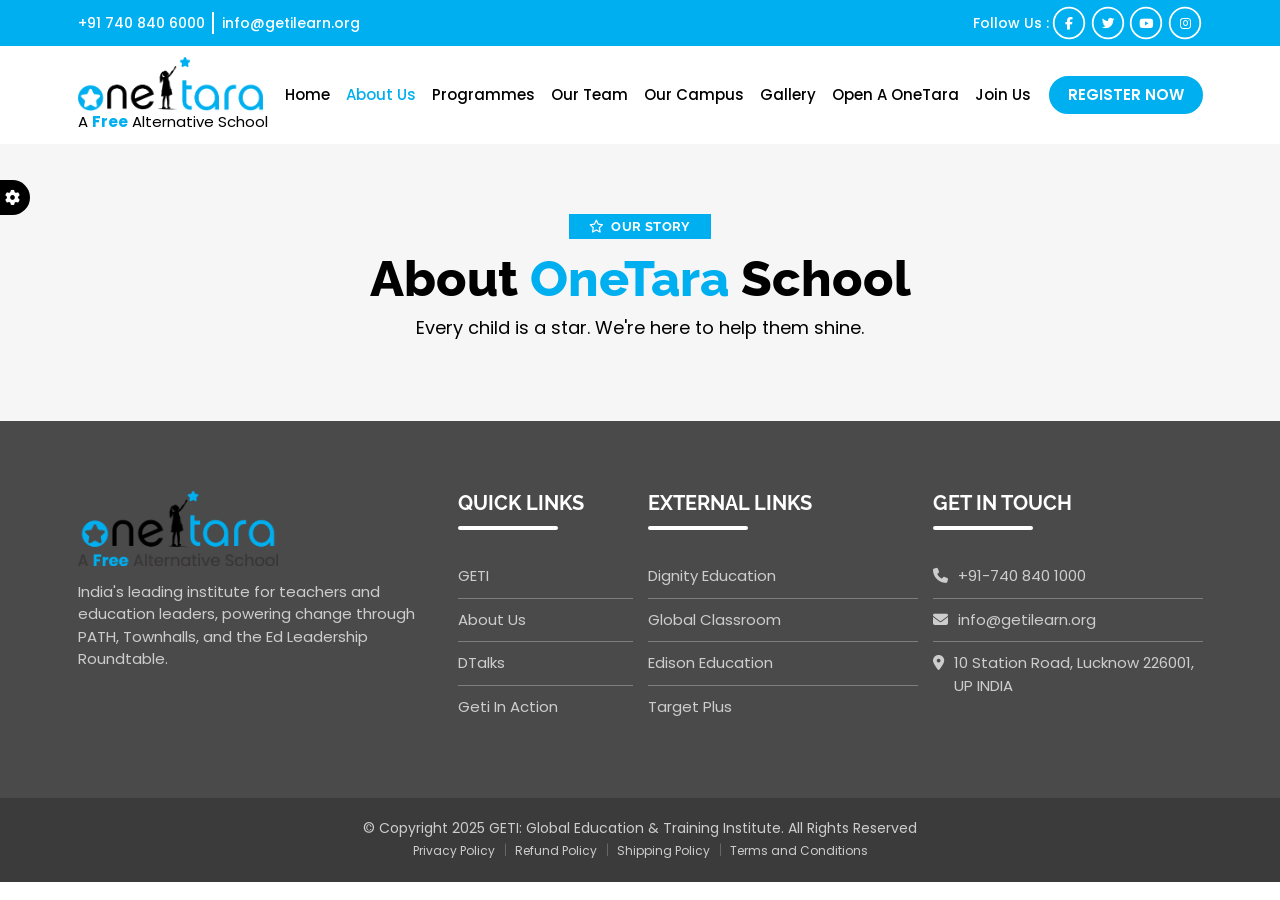
<file: about-us.html>
<!DOCTYPE html>
<html lang="en">

<head>
    <meta charset="UTF-8">
    <meta name="viewport" content="width=device-width, initial-scale=1.0">
    <title>One Tara | About Us</title>
    <link rel="shortcut icon" href="images/favicon.png" type="image/png">
    <!-- Vendor StyleSheets -->
    <link rel="stylesheet" href="assets/vendor/css/all.min.css">
    <link rel="stylesheet" href="assets/vendor/css/bootstrap.min.css">
    <link rel="stylesheet" href="assets/vendor/css/owl.carousel.min.css">
    <link rel="stylesheet" href="assets/vendor/css/fancybox.min.css">
    <script src="assets/js/myMenu.js"></script>

    <!-- Theme StyleSheet -->
    <link rel="stylesheet" href="assets/css/main.min.css">
</head>

<body>
    <header>
        <script>mainHeader()</script>
    </header>
    <main>
        <section class="innerHeader">
            <div class="container">
                <h6 class="subHeading"><i class="fa-regular fa-star"></i> Our Story</h6>
                <div class="innerHeroContent">
                    <h1>About <span>OneTara</span> School</h1>
                    <p>Every child is a star. We're here to help them shine.</p>
                </div>
            </div>
        </section>
    </main>
    <footer>
        <script>myFooter()</script>
    </footer>
    <script>colorPicker()</script>
    <!-- Vendor Script -->
    <script src="assets/vendor/js/jquery.min.js"></script>
    <script src="assets/vendor/js/bootstrap.min.js"></script>
    <script src="assets/vendor/js/owl.carousel.min.js"></script>
    <script src="assets/vendor/js/perfect-scrollbar.min.js"></script>
    <script src="assets/vendor/js/fancybox.min.js"></script>

    <!-- Theme Script -->
    <script src="assets/js/custom-scripts.js"></script>
</body>

</html>
</file>
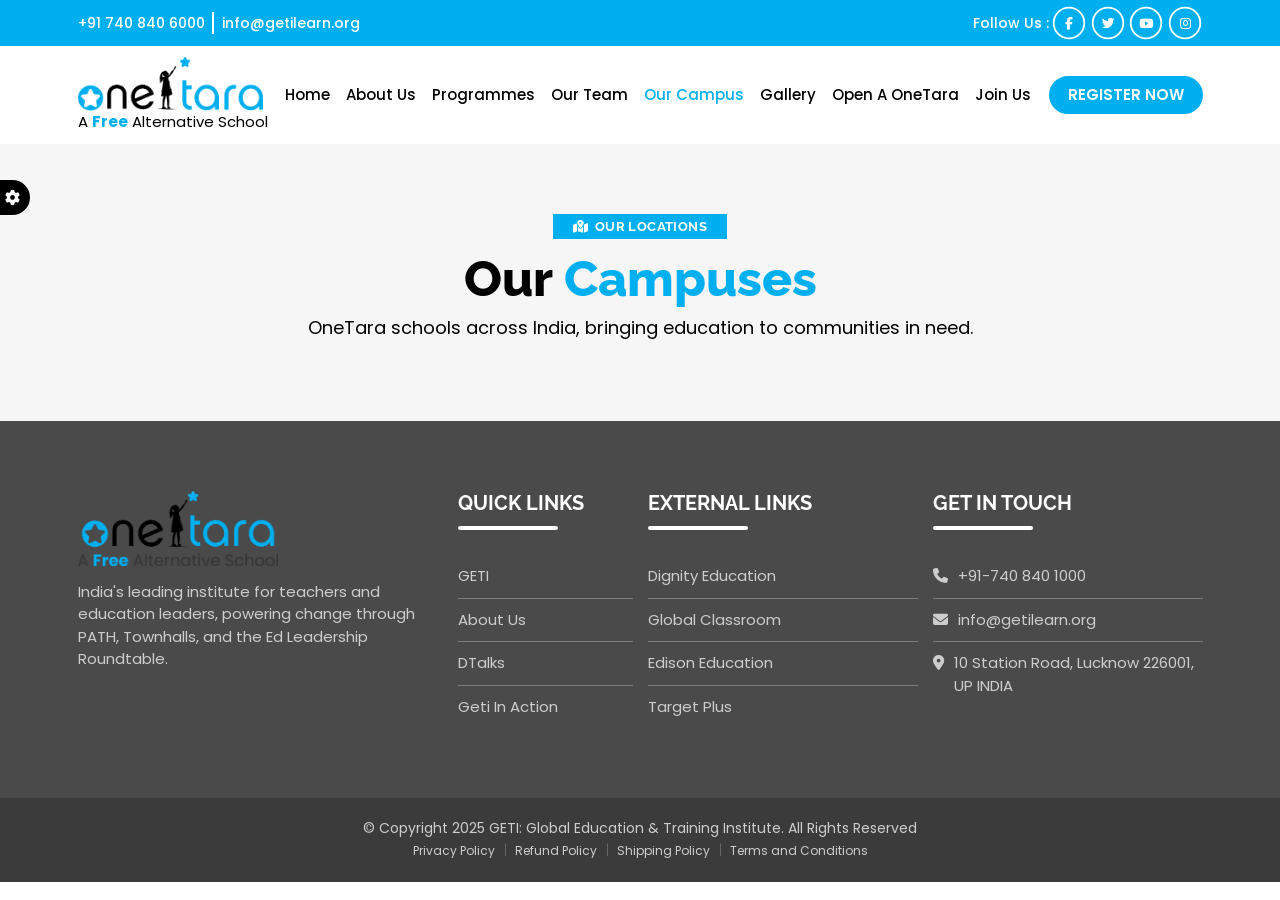
<file: campus.html>
<!DOCTYPE html>
<html lang="en">

<head>
    <meta charset="UTF-8">
    <meta name="viewport" content="width=device-width, initial-scale=1.0">
    <title>One Tara | Our Campuses</title>
    <link rel="shortcut icon" href="images/favicon.png" type="image/png">
    <!-- Vendor StyleSheets -->
    <link rel="stylesheet" href="assets/vendor/css/all.min.css">
    <link rel="stylesheet" href="assets/vendor/css/bootstrap.min.css">
    <link rel="stylesheet" href="assets/vendor/css/owl.carousel.min.css">
    <link rel="stylesheet" href="assets/vendor/css/fancybox.min.css">
    <script src="assets/js/myMenu.js"></script>

    <!-- Theme StyleSheet -->
    <link rel="stylesheet" href="assets/css/main.min.css">
</head>

<body>
    <header>
        <script>mainHeader()</script>
    </header>
    <main>
        <section class="innerHeader">
            <div class="container">
                <h6 class="subHeading"><i class="fa-solid fa-map-location-dot"></i> Our Locations</h6>
                <div class="innerHeroContent">
                    <h1>Our <span>Campuses</span></h1>
                    <p>OneTara schools across India, bringing education to communities in need.</p>
                </div>
            </div>
        </section>
    </main>
    <footer>
        <script>myFooter()</script>
    </footer>
    <script>colorPicker()</script>
    <!-- Vendor Script -->
    <script src="assets/vendor/js/jquery.min.js"></script>
    <script src="assets/vendor/js/bootstrap.min.js"></script>
    <script src="assets/vendor/js/owl.carousel.min.js"></script>
    <script src="assets/vendor/js/perfect-scrollbar.min.js"></script>
    <script src="assets/vendor/js/fancybox.min.js"></script>

    <!-- Theme Script -->
    <script src="assets/js/custom-scripts.js"></script>
</body>

</html>
</file>
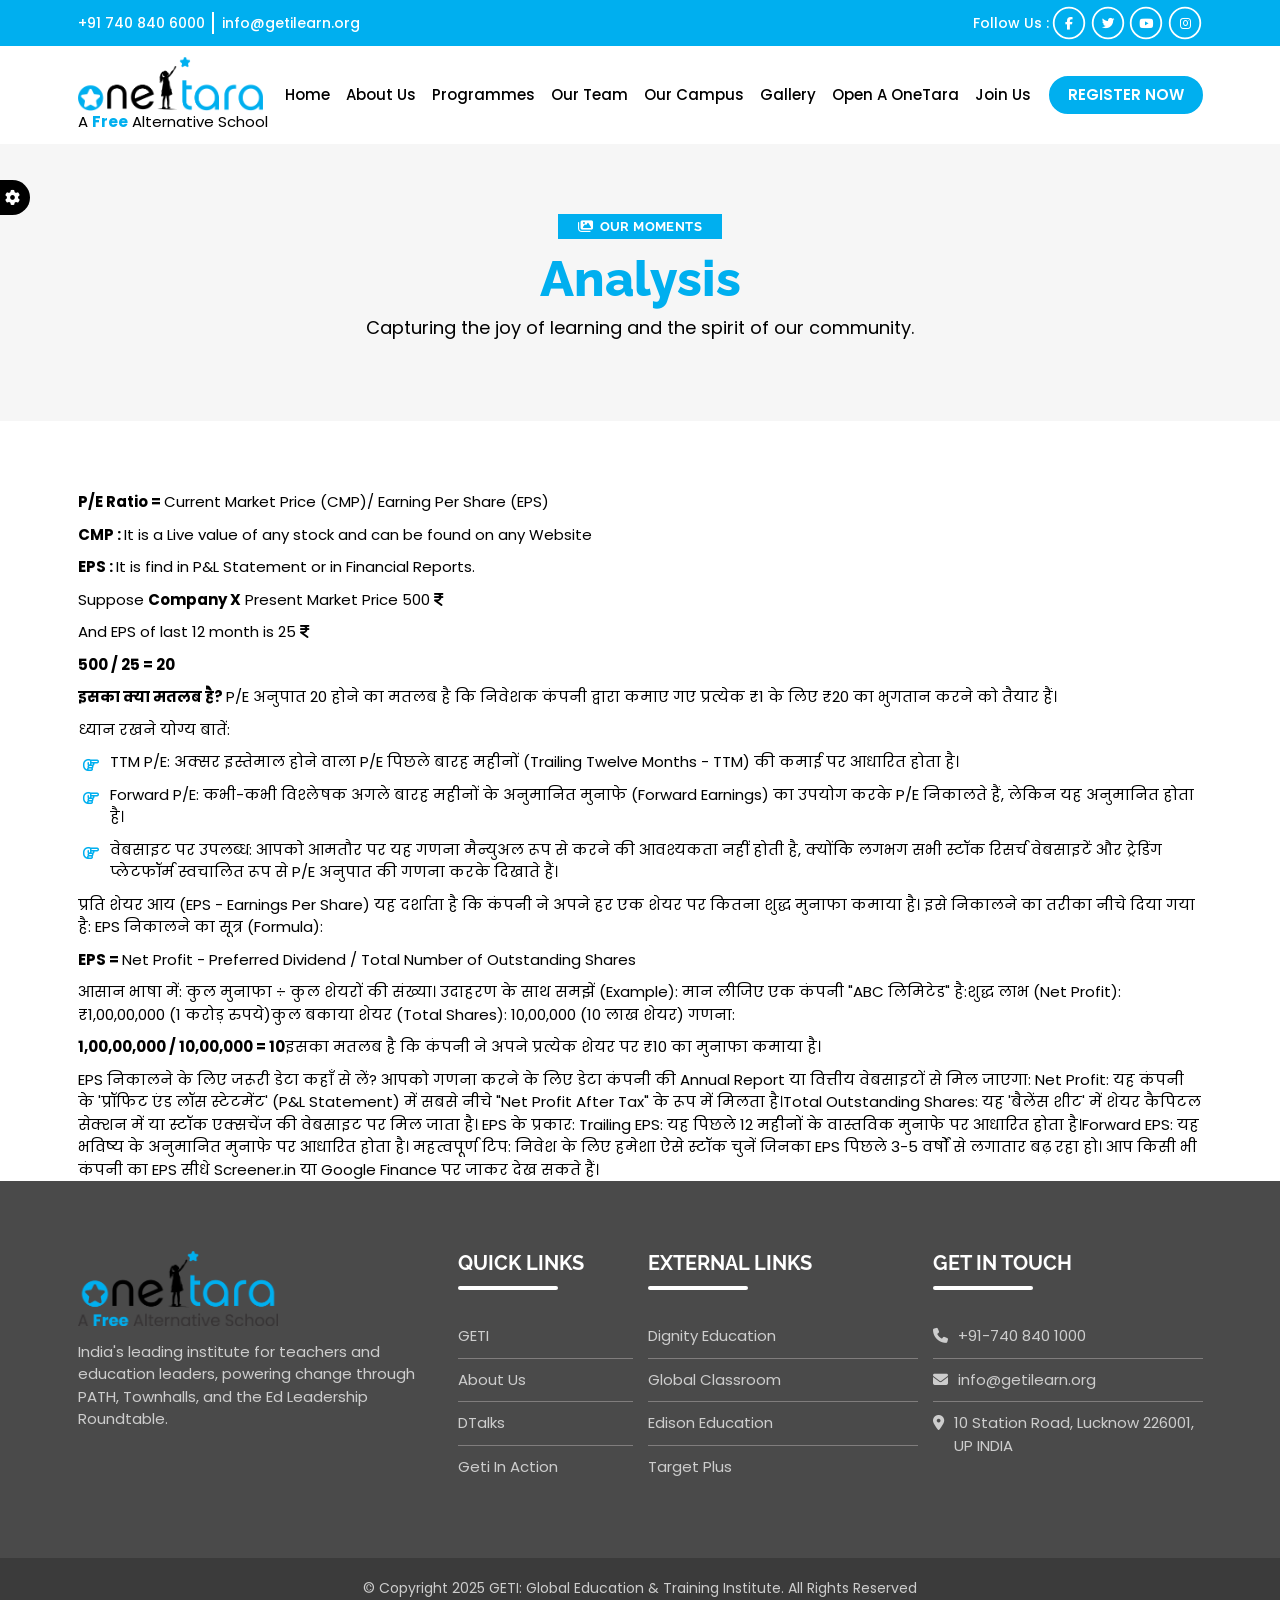
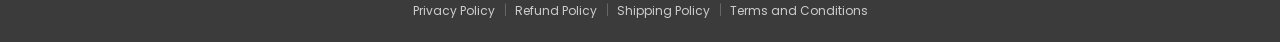
<file: fundamentalAnalysis.html>
<!DOCTYPE html>
<html lang="en">

<head>
    <meta charset="UTF-8">
    <meta name="viewport" content="width=device-width, initial-scale=1.0">
    <title>One Tara | Our Gallery</title>
    <link rel="shortcut icon" href="images/favicon.png" type="image/png">
    <!-- Vendor StyleSheets -->
    <link rel="stylesheet" href="assets/vendor/css/all.min.css">
    <link rel="stylesheet" href="assets/vendor/css/bootstrap.min.css">
    <link rel="stylesheet" href="assets/vendor/css/owl.carousel.min.css">
    <link rel="stylesheet" href="assets/vendor/css/fancybox.min.css">
    <script src="assets/js/myMenu.js"></script>

    <!-- Theme StyleSheet -->
    <link rel="stylesheet" href="assets/css/main.min.css">
</head>

<body>
    <header>
        <script>mainHeader()</script>
    </header>
    <main>
        <section class="innerHeader">
            <div class="container">
                <h6 class="subHeading"><i class="fa-solid fa-images"></i> Our Moments</h6>
                <div class="innerHeroContent">
                    <h1><span>Analysis</span></h1>
                    <p>Capturing the joy of learning and the spirit of our community.</p>
                </div>
            </div>
        </section>
        <section class="fundamentalAnalysis m-top">
            <div class="container">
                <p><strong>P/E Ratio = </strong>Current Market Price (CMP)/ Earning Per Share (EPS)</p>
                <p><strong>CMP : </strong> It is a Live value of any stock and can be found on any Website </p>
                <p><strong>EPS : </strong> It is find in P&L Statement or in Financial Reports.</p>
                <p>Suppose <strong>Company X</strong> Present Market Price 500 <i class="fa-solid fa-indian-rupee-sign"></i></p>
                <p>And EPS of last 12 month is 25 <i class="fa-solid fa-indian-rupee-sign"></i></p>
                <p><strong><span id="cmp">500</span> / <span id="eps">25</span> = <span id="peRatio"></span></strong></p>
                <p><strong>इसका क्या मतलब है? </strong>P/E अनुपात 20 होने का मतलब है कि निवेशक कंपनी द्वारा कमाए गए प्रत्येक ₹1 के लिए ₹20 का भुगतान करने को तैयार हैं।</p>
                <p>ध्यान रखने योग्य बातें:</p>
                <ul class="primaryList">
                    <li>TTM P/E: अक्सर इस्तेमाल होने वाला P/E पिछले बारह महीनों (Trailing Twelve Months - TTM) की कमाई पर आधारित होता है।</li>
                    <li>Forward P/E: कभी-कभी विश्लेषक अगले बारह महीनों के अनुमानित मुनाफे (Forward Earnings) का उपयोग करके P/E निकालते हैं, लेकिन यह अनुमानित होता है।</li>
                    <li>वेबसाइट पर उपलब्ध: आपको आमतौर पर यह गणना मैन्युअल रूप से करने की आवश्यकता नहीं होती है, क्योंकि लगभग सभी स्टॉक रिसर्च वेबसाइटें और ट्रेडिंग प्लेटफॉर्म स्वचालित रूप से P/E अनुपात की गणना करके दिखाते हैं।</li>
                </ul>
                <p>प्रति शेयर आय (EPS - Earnings Per Share) यह दर्शाता है कि कंपनी ने अपने हर एक शेयर पर कितना शुद्ध मुनाफा कमाया है। इसे निकालने का तरीका नीचे दिया गया है: EPS निकालने का सूत्र (Formula):</p>
                <p><strong>EPS = </strong>Net Profit - Preferred Dividend / Total Number of Outstanding Shares</p>
                <p>आसान भाषा में: कुल मुनाफा ÷ कुल शेयरों की संख्या। उदाहरण के साथ समझें (Example): मान लीजिए एक कंपनी "ABC लिमिटेड" है:शुद्ध लाभ (Net Profit): ₹1,00,00,000 (1 करोड़ रुपये)कुल बकाया शेयर (Total Shares): 10,00,000 (10 लाख शेयर) गणना:</p>
                <p><strong>1,00,00,000 / 10,00,000 = 10</strong>इसका मतलब है कि कंपनी ने अपने प्रत्येक शेयर पर ₹10 का मुनाफा कमाया है।</p> EPS निकालने के लिए जरूरी डेटा कहाँ से लें? आपको गणना करने के लिए डेटा कंपनी की Annual Report या वित्तीय वेबसाइटों से मिल जाएगा: Net Profit: यह कंपनी के 'प्रॉफिट एंड लॉस स्टेटमेंट' (P&L Statement) में सबसे नीचे "Net Profit After Tax" के रूप में मिलता है।Total Outstanding Shares: यह 'बैलेंस शीट' में शेयर कैपिटल सेक्शन में या स्टॉक एक्सचेंज की वेबसाइट पर मिल जाता है। EPS के प्रकार: Trailing EPS: यह पिछले 12 महीनों के वास्तविक मुनाफे पर आधारित होता है।Forward EPS: यह भविष्य के अनुमानित मुनाफे पर आधारित होता है। महत्वपूर्ण टिप: निवेश के लिए हमेशा ऐसे स्टॉक चुनें जिनका EPS पिछले 3-5 वर्षों से लगातार बढ़ रहा हो। आप किसी भी कंपनी का EPS सीधे Screener.in या Google Finance पर जाकर देख सकते हैं।
            </div>
        </section>
    </main>
    <footer>
        <script>myFooter()</script>
    </footer>
    <script>colorPicker()</script>
    <!-- Vendor Script -->
    <script src="assets/vendor/js/jquery.min.js"></script>
    <script src="assets/vendor/js/bootstrap.min.js"></script>
    <script src="assets/vendor/js/owl.carousel.min.js"></script>
    <script src="assets/vendor/js/perfect-scrollbar.min.js"></script>
    <script src="assets/vendor/js/fancybox.min.js"></script>

    <!-- Theme Script -->
    <script src="assets/js/custom-scripts.js"></script>
    <script>
        let CMP = document.querySelector('#cmp').textContent;
        let EPS = document.querySelector('#eps').textContent;
        let PE = document.querySelector('#peRatio');
        
        let peValue = parseFloat(CMP) / parseFloat(EPS);
        PE.textContent = peValue;
    </script>
</body>

</html>
</file>
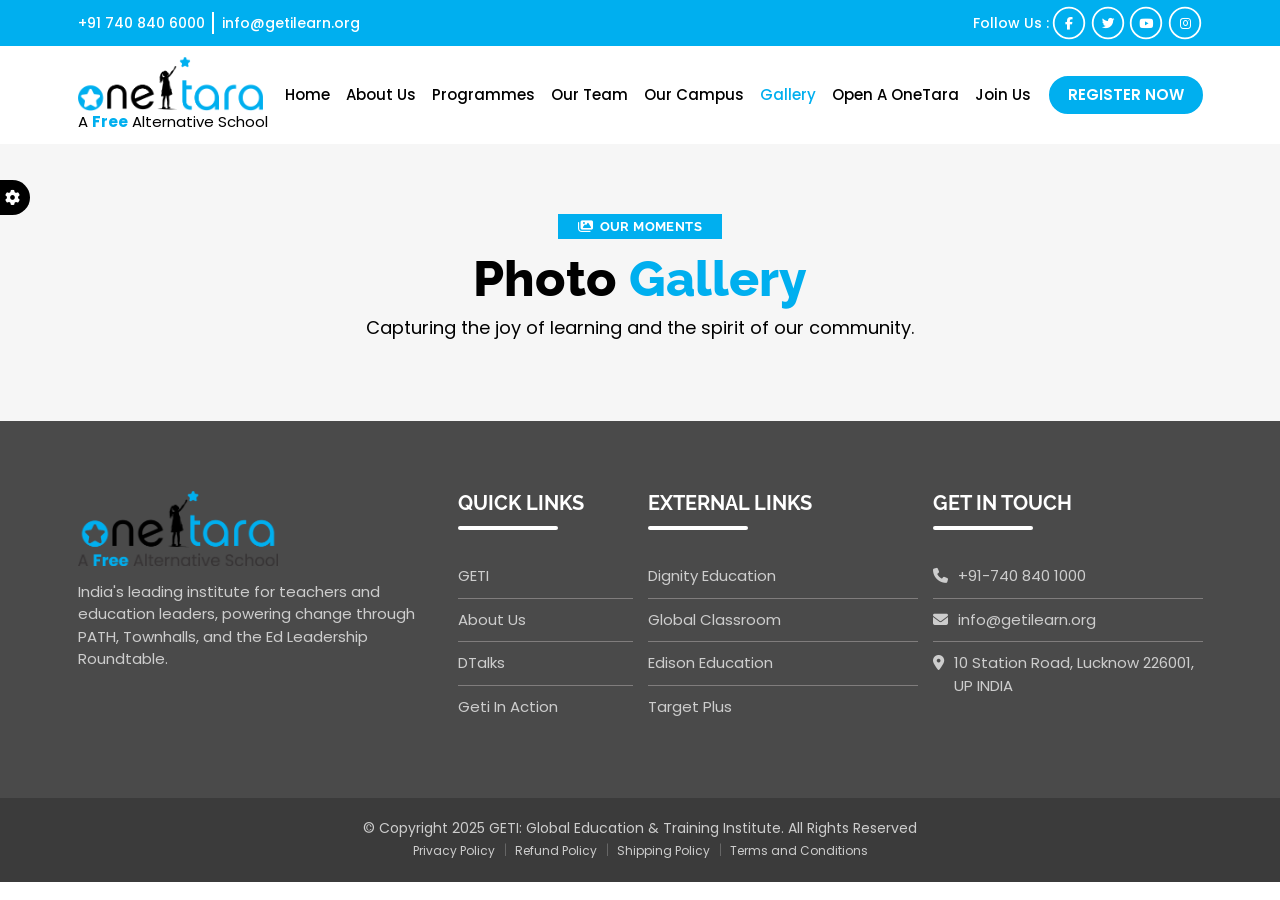
<file: gallery.html>
<!DOCTYPE html>
<html lang="en">

<head>
    <meta charset="UTF-8">
    <meta name="viewport" content="width=device-width, initial-scale=1.0">
    <title>One Tara | Our Gallery</title>
    <link rel="shortcut icon" href="images/favicon.png" type="image/png">
    <!-- Vendor StyleSheets -->
    <link rel="stylesheet" href="assets/vendor/css/all.min.css">
    <link rel="stylesheet" href="assets/vendor/css/bootstrap.min.css">
    <link rel="stylesheet" href="assets/vendor/css/owl.carousel.min.css">
    <link rel="stylesheet" href="assets/vendor/css/fancybox.min.css">
    <script src="assets/js/myMenu.js"></script>

    <!-- Theme StyleSheet -->
    <link rel="stylesheet" href="assets/css/main.min.css">
</head>

<body>
    <header>
        <script>mainHeader()</script>
    </header>
    <main>
        <section class="innerHeader">
            <div class="container">
                <h6 class="subHeading"><i class="fa-solid fa-images"></i> Our Moments</h6>
                <div class="innerHeroContent">
                    <h1>Photo <span>Gallery</span></h1>
                    <p>Capturing the joy of learning and the spirit of our community.</p>
                </div>
            </div>
        </section>
    </main>
    <footer>
        <script>myFooter()</script>
    </footer>
    <script>colorPicker()</script>
    <!-- Vendor Script -->
    <script src="assets/vendor/js/jquery.min.js"></script>
    <script src="assets/vendor/js/bootstrap.min.js"></script>
    <script src="assets/vendor/js/owl.carousel.min.js"></script>
    <script src="assets/vendor/js/perfect-scrollbar.min.js"></script>
    <script src="assets/vendor/js/fancybox.min.js"></script>

    <!-- Theme Script -->
    <script src="assets/js/custom-scripts.js"></script>
</body>

</html>
</file>
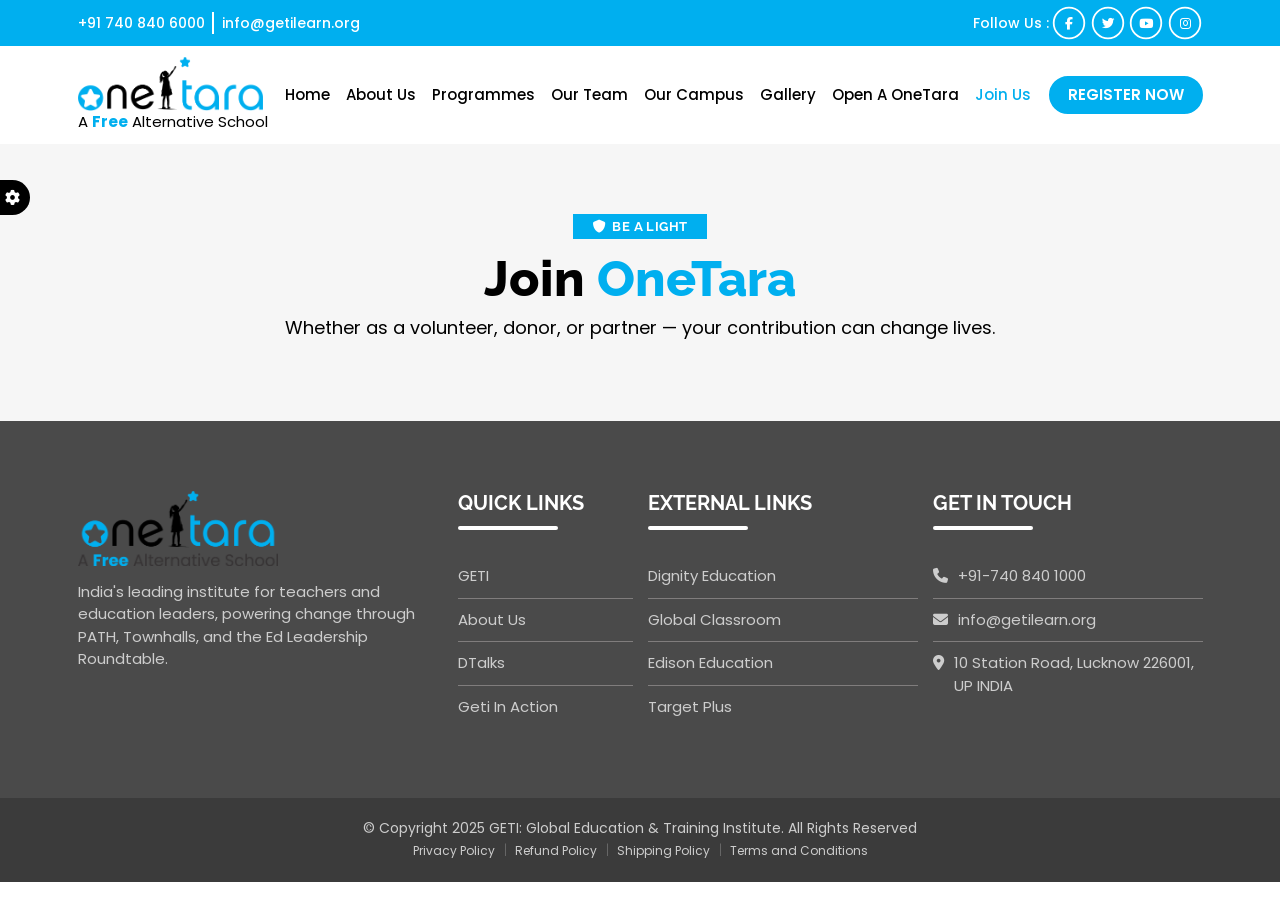
<file: join-us.html>
<!DOCTYPE html>
<html lang="en">

<head>
    <meta charset="UTF-8">
    <meta name="viewport" content="width=device-width, initial-scale=1.0">
    <title>One Tara | Join Us</title>
    <link rel="shortcut icon" href="images/favicon.png" type="image/png">
    <!-- Vendor StyleSheets -->
    <link rel="stylesheet" href="assets/vendor/css/all.min.css">
    <link rel="stylesheet" href="assets/vendor/css/bootstrap.min.css">
    <link rel="stylesheet" href="assets/vendor/css/owl.carousel.min.css">
    <link rel="stylesheet" href="assets/vendor/css/fancybox.min.css">
    <script src="assets/js/myMenu.js"></script>

    <!-- Theme StyleSheet -->
    <link rel="stylesheet" href="assets/css/main.min.css">
</head>

<body>
    <header>
        <script>mainHeader()</script>
    </header>
    <main>
        <section class="innerHeader">
            <div class="container">
                <h6 class="subHeading"><i class="fa-solid fa-shield"></i> Be a Light</h6>
                <div class="innerHeroContent">
                    <h1>Join  <span>OneTara</span> </h1>
                    <p>Whether as a volunteer, donor, or partner — your contribution can change lives.</p>
                </div>
            </div>
        </section>
    </main>
    <footer>
        <script>myFooter()</script>
    </footer>
    <script>colorPicker()</script>
    <!-- Vendor Script -->
    <script src="assets/vendor/js/jquery.min.js"></script>
    <script src="assets/vendor/js/bootstrap.min.js"></script>
    <script src="assets/vendor/js/owl.carousel.min.js"></script>
    <script src="assets/vendor/js/perfect-scrollbar.min.js"></script>
    <script src="assets/vendor/js/fancybox.min.js"></script>

    <!-- Theme Script -->
    <script src="assets/js/custom-scripts.js"></script>
</body>

</html>
</file>
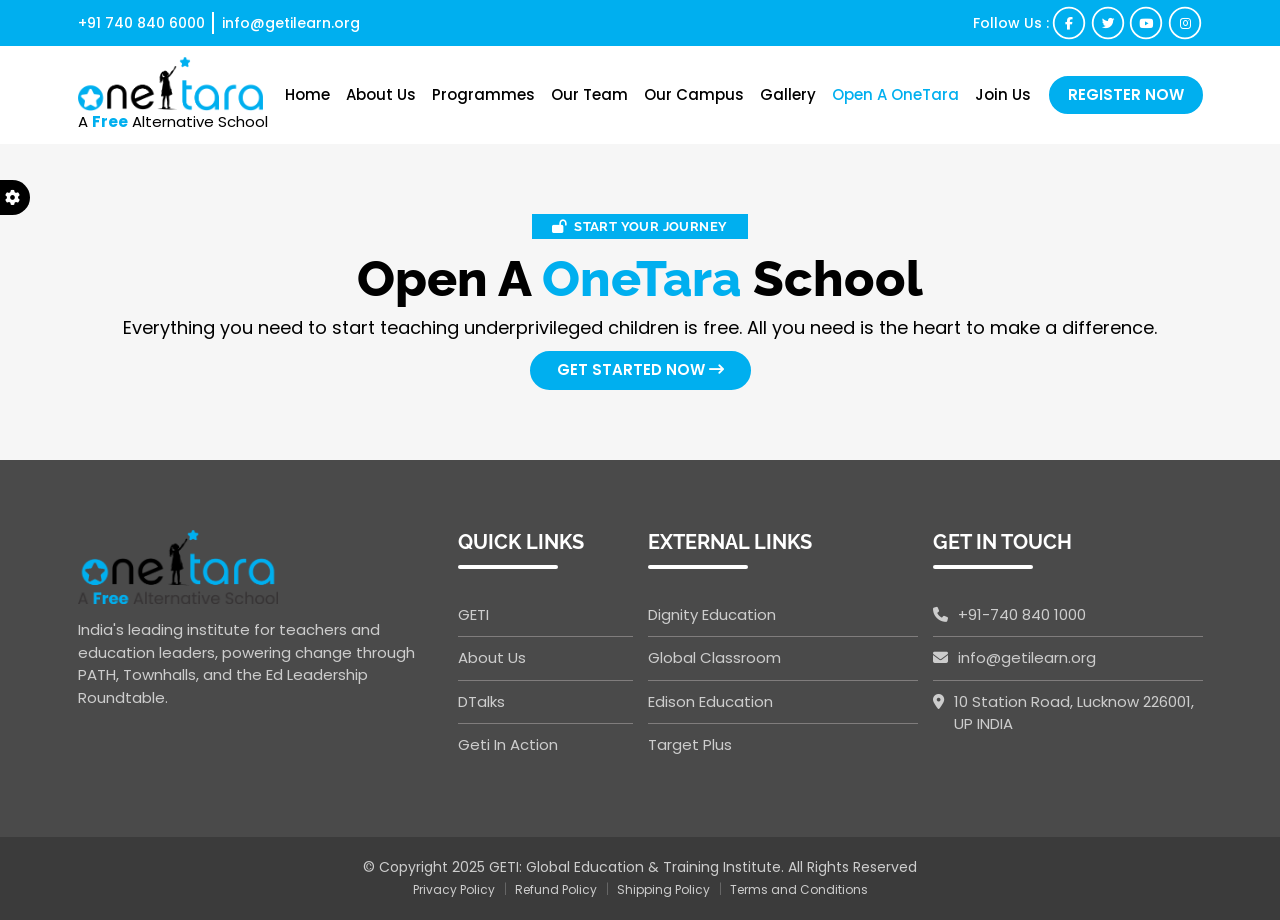
<file: open-onetara.html>
<!DOCTYPE html>
<html lang="en">

<head>
    <meta charset="UTF-8">
    <meta name="viewport" content="width=device-width, initial-scale=1.0">
    <title>One Tara | Open A OneTara School</title>
    <link rel="shortcut icon" href="images/favicon.png" type="image/png">
    <!-- Vendor StyleSheets -->
    <link rel="stylesheet" href="assets/vendor/css/all.min.css">
    <link rel="stylesheet" href="assets/vendor/css/bootstrap.min.css">
    <link rel="stylesheet" href="assets/vendor/css/owl.carousel.min.css">
    <link rel="stylesheet" href="assets/vendor/css/fancybox.min.css">
    <script src="assets/js/myMenu.js"></script>

    <!-- Theme StyleSheet -->
    <link rel="stylesheet" href="assets/css/main.min.css">
</head>

<body>
    <header>
        <script>mainHeader()</script>
    </header>
    <main>
        <section class="innerHeader">
            <div class="container">
                <h6 class="subHeading"><i class="fa-solid fa-lock-open"></i> Start Your Journey</h6>
                <div class="innerHeroContent">
                    <h1>Open A <span>OneTara</span> School</h1>
                    <p>Everything you need to start teaching underprivileged children is free. All you need is the heart to make a difference.</p>
                    <div class="text-center">
                        <a href="#" target="_blank">Get Started Now <i class="fa-solid fa-arrow-right-long"></i></a>
                    </div>
                </div>
            </div>
        </section>
    </main>
    <footer>
        <script>myFooter()</script>
    </footer>
    <script>colorPicker()</script>
    <!-- Vendor Script -->
    <script src="assets/vendor/js/jquery.min.js"></script>
    <script src="assets/vendor/js/bootstrap.min.js"></script>
    <script src="assets/vendor/js/owl.carousel.min.js"></script>
    <script src="assets/vendor/js/perfect-scrollbar.min.js"></script>
    <script src="assets/vendor/js/fancybox.min.js"></script>

    <!-- Theme Script -->
    <script src="assets/js/custom-scripts.js"></script>
</body>

</html>
</file>
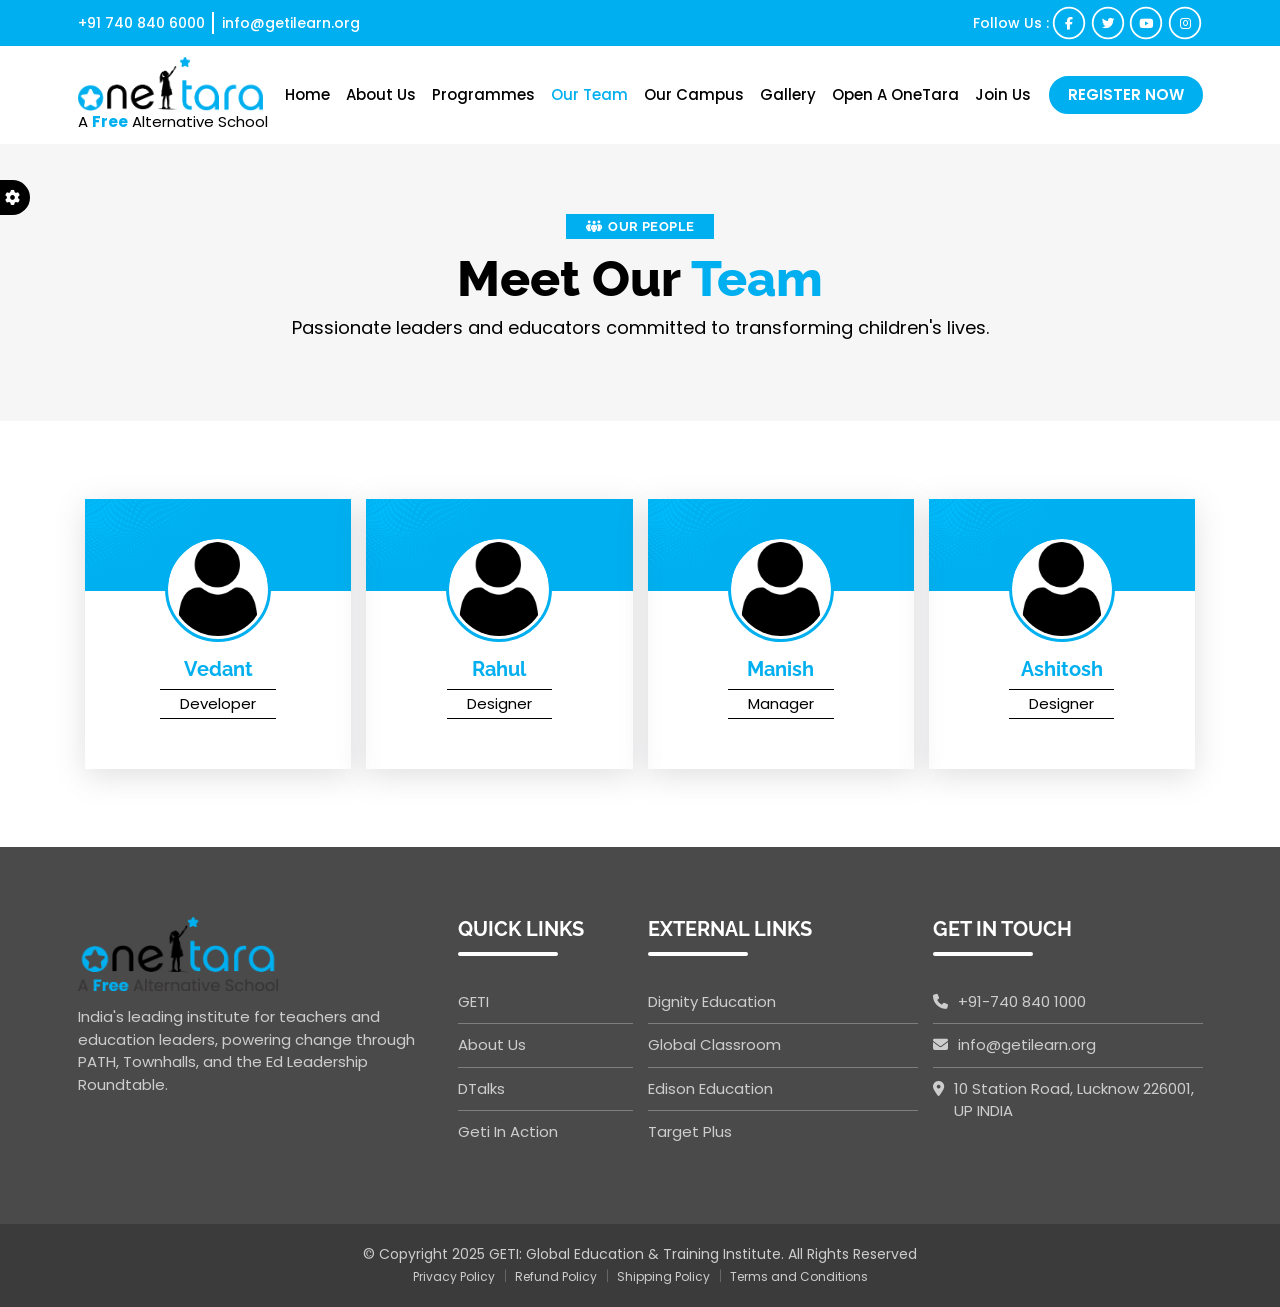
<file: our-team.html>
<!DOCTYPE html>
<html lang="en">

<head>
    <meta charset="UTF-8">
    <meta name="viewport" content="width=device-width, initial-scale=1.0">
    <title>One Tara | Our Team</title>
    <link rel="shortcut icon" href="images/favicon.png" type="image/png">
    <!-- Vendor StyleSheets -->
    <link rel="stylesheet" href="assets/vendor/css/all.min.css">
    <link rel="stylesheet" href="assets/vendor/css/bootstrap.min.css">
    <link rel="stylesheet" href="assets/vendor/css/owl.carousel.min.css">
    <link rel="stylesheet" href="assets/vendor/css/fancybox.min.css">
    <script src="assets/js/myMenu.js"></script>

    <!-- Theme StyleSheet -->
    <link rel="stylesheet" href="assets/css/main.min.css">
</head>

<body>
    <header>
        <script>mainHeader()</script>
    </header>
    <main>
        <section class="innerHeader">
            <div class="container">
                <h6 class="subHeading"><i class="fa-solid fa-people-group"></i> Our People</h6>
                <div class="innerHeroContent">
                    <h1>Meet Our <span>Team</span></h1>
                    <p>Passionate leaders and educators committed to transforming children's lives.</p>
                </div>
            </div>
        </section>
        <section class="ourTeamSection m-top m-bottom">
            <div class="container">
                <div id="teamContainer" class="teamGrid"></div>
            </div>
        </section>
    </main>
    <footer>
        <script>myFooter()</script>
    </footer>
    <script>colorPicker()</script>
    <!-- Vendor Script -->
    <script src="assets/vendor/js/jquery.min.js"></script>
    <script src="assets/vendor/js/bootstrap.min.js"></script>
    <script src="assets/vendor/js/owl.carousel.min.js"></script>
    <script src="assets/vendor/js/perfect-scrollbar.min.js"></script>
    <script src="assets/vendor/js/fancybox.min.js"></script>

    <!-- Theme Script -->
    <script src="assets/js/custom-scripts.js"></script>
    <script src="assets/js/ourTeam.js"></script>
</body>

</html>
</file>
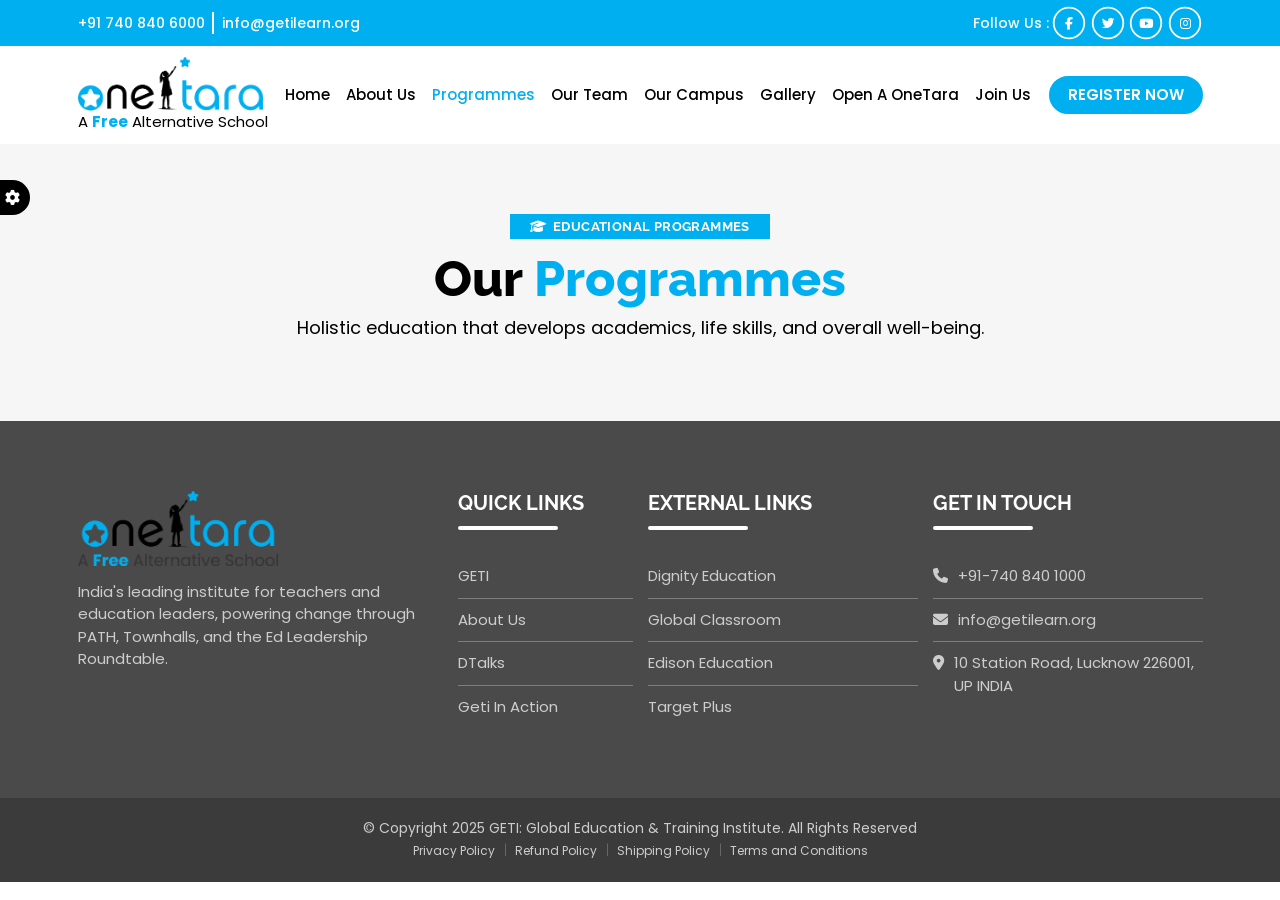
<file: programmes.html>
<!DOCTYPE html>
<html lang="en">

<head>
    <meta charset="UTF-8">
    <meta name="viewport" content="width=device-width, initial-scale=1.0">
    <title>One Tara | Our Programmes</title>
    <link rel="shortcut icon" href="images/favicon.png" type="image/png">
    <!-- Vendor StyleSheets -->
    <link rel="stylesheet" href="assets/vendor/css/all.min.css">
    <link rel="stylesheet" href="assets/vendor/css/bootstrap.min.css">
    <link rel="stylesheet" href="assets/vendor/css/owl.carousel.min.css">
    <link rel="stylesheet" href="assets/vendor/css/fancybox.min.css">
    <script src="assets/js/myMenu.js"></script>

    <!-- Theme StyleSheet -->
    <link rel="stylesheet" href="assets/css/main.min.css">
</head>

<body>
    <header>
        <script>mainHeader()</script>
    </header>
    <main>
        <section class="innerHeader">
            <div class="container">
                <h6 class="subHeading"><i class="fa-solid fa-graduation-cap"></i> Educational Programmes</h6>
                <div class="innerHeroContent">
                    <h1>Our <span>Programmes</span></h1>
                    <p>Holistic education that develops academics, life skills, and overall well-being.</p>
                </div>
            </div>
        </section>
    </main>
    <footer>
        <script>myFooter()</script>
    </footer>
    <script>colorPicker()</script>
    <!-- Vendor Script -->
    <script src="assets/vendor/js/jquery.min.js"></script>
    <script src="assets/vendor/js/bootstrap.min.js"></script>
    <script src="assets/vendor/js/owl.carousel.min.js"></script>
    <script src="assets/vendor/js/perfect-scrollbar.min.js"></script>
    <script src="assets/vendor/js/fancybox.min.js"></script>

    <!-- Theme Script -->
    <script src="assets/js/custom-scripts.js"></script>
</body>

</html>
</file>
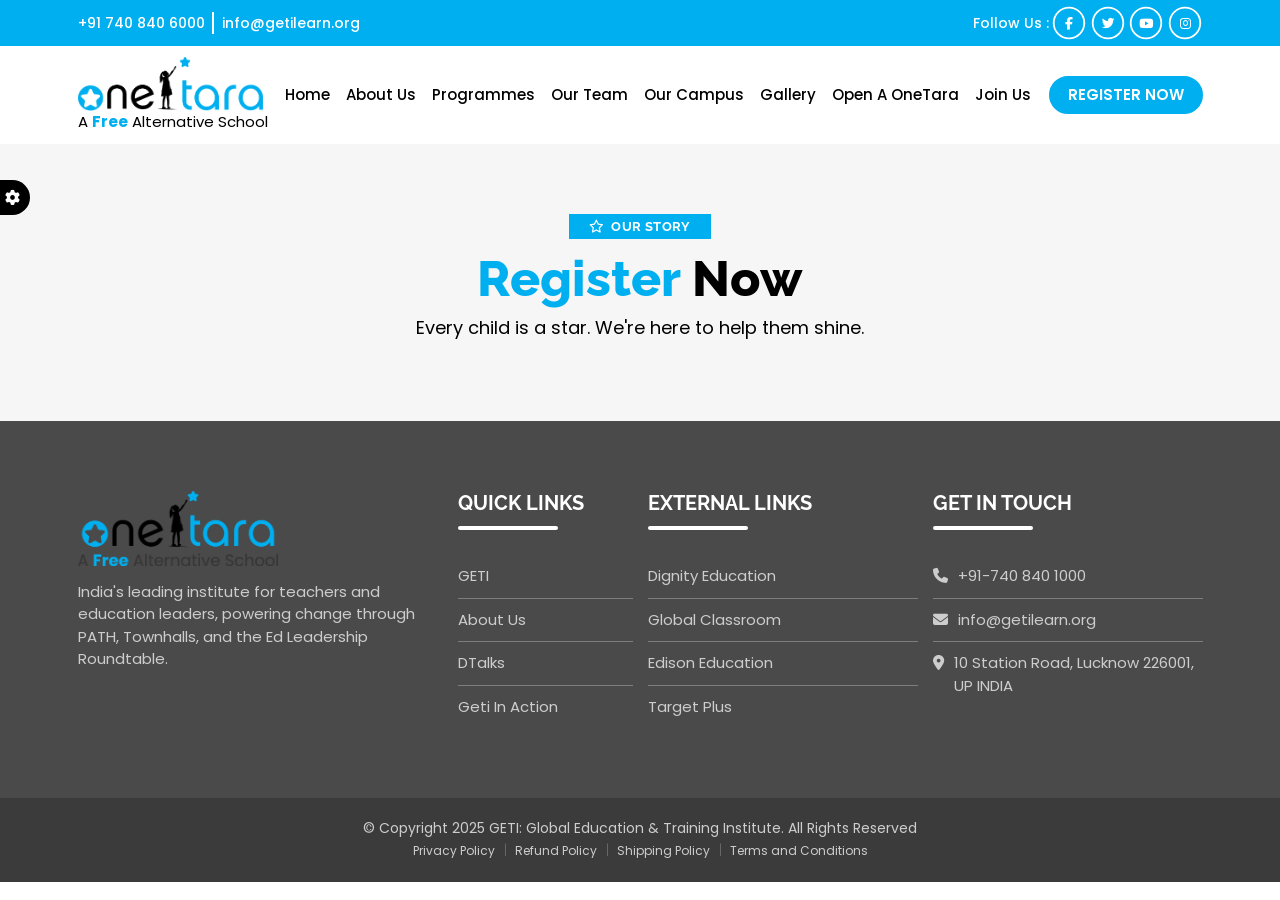
<file: register.html>
<!DOCTYPE html>
<html lang="en">

<head>
    <meta charset="UTF-8">
    <meta name="viewport" content="width=device-width, initial-scale=1.0">
    <title>One Tara | About Us</title>
    <link rel="shortcut icon" href="images/favicon.png" type="image/png">
    <!-- Vendor StyleSheets -->
    <link rel="stylesheet" href="assets/vendor/css/all.min.css">
    <link rel="stylesheet" href="assets/vendor/css/bootstrap.min.css">
    <link rel="stylesheet" href="assets/vendor/css/owl.carousel.min.css">
    <link rel="stylesheet" href="assets/vendor/css/fancybox.min.css">
    <script src="assets/js/myMenu.js"></script>

    <!-- Theme StyleSheet -->
    <link rel="stylesheet" href="assets/css/main.min.css">
</head>

<body>
    <header>
        <script>mainHeader()</script>
    </header>
    <main>
        <section class="innerHeader">
            <div class="container">
                <h6 class="subHeading"><i class="fa-regular fa-star"></i> Our Story</h6>
                <div class="innerHeroContent">
                    <h1><span>Register</span> Now</h1>
                    <p>Every child is a star. We're here to help them shine.</p>
                </div>
            </div>
        </section>
    </main>
    <footer>
        <script>myFooter()</script>
    </footer>
    <script>colorPicker()</script>
    <!-- Vendor Script -->
    <script src="assets/vendor/js/jquery.min.js"></script>
    <script src="assets/vendor/js/bootstrap.min.js"></script>
    <script src="assets/vendor/js/owl.carousel.min.js"></script>
    <script src="assets/vendor/js/perfect-scrollbar.min.js"></script>
    <script src="assets/vendor/js/fancybox.min.js"></script>

    <!-- Theme Script -->
    <script src="assets/js/custom-scripts.js"></script>
</body>

</html>
</file>
<file: assets/css/main.min.css>
@import"https://fonts.googleapis.com/css2?family=Poppins:ital,wght@0,100;0,200;0,300;0,400;0,500;0,600;0,700;0,800;0,900;1,100;1,200;1,300;1,400;1,500;1,600;1,700;1,800;1,900&family=Raleway:ital,wght@0,100..900;1,100..900&display=swap";:root{--theme-color: #00afef}@keyframes spin{0%{transform:rotate(0deg)}100%{transform:rotate(360deg)}}@keyframes jump{0%{transform:translateX(-50%) translateY(0)}100%{transform:translateX(-50%) translateY(5%)}}*{margin:0;padding:0;box-sizing:border-box}*::-webkit-scrollbar{background-color:#fff;border-radius:6px;width:6px}*::-webkit-scrollbar-track{box-shadow:inset 0 0 6px rgba(0,0,0,.3)}*::-webkit-scrollbar-thumb{border-radius:2rem;background-color:var(--theme-color)}html{font-size:62.5%}html,body{scroll-behavior:smooth}a{text-decoration:none}a:hover{text-decoration:none}ul{list-style:none;margin-left:0;padding-bottom:0}img{-o-object-fit:cover;object-fit:cover}body{font-family:"Poppins",sans-serif;font-size:1.5rem;color:#000}h1,h2,h3,h4,h5,h6{font-family:"Raleway",sans-serif}.heroHeading{text-transform:uppercase;font-size:4.8rem;font-weight:700;color:#fff;line-height:1.26}@media screen and (min-width: 1399.9px){.heroHeading{font-size:6.7rem}}@media screen and (min-width: 992.1px)and (max-width: 1199.9px){.heroHeading{font-size:3.6rem}}@media only screen and (max-width: 992px){.heroHeading{font-size:3.6rem}}@media only screen and (max-width: 768px){.heroHeading{font-size:3.6rem;text-align:center;display:inline-block;margin-left:auto;margin-right:auto}}@media only screen and (max-width: 575px){.heroHeading{font-size:3rem}}@media screen and (max-width: 300px){.heroHeading{font-size:2.6rem}}.headingPrimary{font-size:4rem;font-weight:bold}.headingPrimary span{color:var(--theme-color)}.headingSecondary{line-height:1.25em;margin-bottom:30px;font-size:30px;font-weight:700;color:var(--theme-color);position:relative}.headingSecondary::before{content:"";position:absolute;width:100px;height:5px;border-radius:10px;background-color:var(--theme-color);bottom:-10px;left:0}.headingTertiary,.teamGrid .teamMembers .teamCard .PicDetials .name{line-height:1;text-transform:capitalize;font-size:20px;margin:1.5rem 0;font-weight:700;color:var(--theme-color)}@media only screen and (max-width: 992px){.headingTertiary,.teamGrid .teamMembers .teamCard .PicDetials .name{margin-bottom:20px;font-size:20px}}@media only screen and (max-width: 768px){.headingTertiary,.teamGrid .teamMembers .teamCard .PicDetials .name{margin-bottom:20px;font-size:20px}}@media only screen and (max-width: 575px){.headingTertiary,.teamGrid .teamMembers .teamCard .PicDetials .name{margin-bottom:20px;font-size:18px}}.headingQuartery{line-height:1.25em;margin-bottom:20px;padding:1rem;border-top:1px solid;border-bottom:1px solid;text-transform:capitalize;font-size:18px;font-weight:normal;color:var(--theme-color)}@media only screen and (max-width: 992px){.headingQuartery{margin-bottom:20px;font-size:18px}}@media only screen and (max-width: 768px){.headingQuartery{margin-bottom:20px;font-size:18px}}@media only screen and (max-width: 575px){.headingQuartery{margin-bottom:20px;font-size:16px}}.headingFive{font-size:1.6rem;font-weight:300;color:var(--theme-color);text-align:center}.subHeading{font-size:1.3rem;font-weight:bold;background-color:var(--theme-color);text-transform:capitalize;margin-bottom:1rem;color:#fff;display:inline-block;padding:.5rem 2rem;letter-spacing:.4px;text-transform:uppercase}.m-bottom{margin-bottom:7rem}@media only screen and (max-width: 992px){.m-bottom{margin-bottom:5rem}}@media only screen and (max-width: 768px){.m-bottom{margin-bottom:3rem}}.m-top{margin-top:7rem}@media only screen and (max-width: 992px){.m-top{margin-top:5rem}}@media only screen and (max-width: 768px){.m-top{margin-top:3rem}}.p-bottom{padding-bottom:7rem}@media only screen and (max-width: 992px){.p-bottom{padding-bottom:5rem}}@media only screen and (max-width: 768px){.p-bottom{padding-bottom:3rem}}.p-top{padding-top:7rem}@media only screen and (max-width: 992px){.p-top{padding-top:5rem}}@media only screen and (max-width: 768px){.p-top{padding-top:3rem}}.spaceL{height:8rem}@media only screen and (max-width: 992px){.spaceL{height:3rem}}@media only screen and (max-width: 768px){.spaceL{height:2.5rem}}.spaceM{height:7rem}@media only screen and (max-width: 992px){.spaceM{height:5rem}}@media only screen and (max-width: 768px){.spaceM{height:3rem}}.spaceS{height:2.5rem}@media only screen and (max-width: 992px){.spaceS{height:2rem}}@media only screen and (max-width: 768px){.spaceS{height:1.5rem}}.sectionTitle{margin-bottom:7rem}.primaryList li{position:relative;padding-left:12.5px}.primaryList li:not(:last-child){padding-bottom:1rem}.primaryList li:before{content:"";color:var(--theme-color);position:absolute;top:6px;left:-15px;font:normal normal normal 16px/1 FontAwesome}.colorPicker{position:fixed;top:20%;z-index:99;background:#fff;padding:.5rem;transform:translateX(calc(-100% - 5px));transition:.4s}.colorPicker.active{transform:translateX(0)}.colorPicker .headingSix{font-size:1.4rem;text-transform:capitalize}.colorPicker .spin{position:absolute;right:-3.5rem;top:0;width:3.5rem;display:grid;place-content:center;color:#fff;aspect-ratio:1/1;background:#000;cursor:pointer;border-radius:0 3rem 3rem 0}.colorPicker .spin i{animation:spin 4s linear infinite;font-size:1.5rem}.colorPicker .themeGrid{display:grid;grid-template-columns:repeat(4, 1fr);gap:.4rem}.colorPicker button{display:inline-block;width:2.5rem;height:2.5rem;background:var(--themeclr);border-radius:5px;border:none;box-shadow:none;cursor:pointer}.colorPicker button:focus,.colorPicker button:active{border:none;box-shadow:none;outline:none}.borderLine{position:relative}.borderLine::before{content:"";background-size:contain;width:128px;height:9px;position:absolute;left:0;background-color:var(--theme-color);-webkit-mask:url(../../images/icons/border-line.png) no-repeat center;mask:url(../../images/icons/border-line.png) no-repeat center;-webkit-mask-size:contain;mask-size:contain}.borderLine.center::before{transform:translateX(-50%);left:50%}.owl-nav{display:flex;gap:5px;align-items:center}.owl-nav .owl-next,.owl-nav .owl-prev{border:none;width:4rem;aspect-ratio:1/1;background:var(--theme-color) !important}.owl-nav .owl-next span,.owl-nav .owl-prev span{color:#fff}.owl-nav .owl-next:focus,.owl-nav .owl-prev:focus{outline:none}.owl-nav .owl-next{border-radius:0 50% 50% 0}.owl-nav .owl-prev{border-radius:50% 0 0 50%}.innerHeroTab{height:25rem;background-size:cover;background-repeat:no-repeat;background-attachment:fixed;background-position:top;position:relative;display:flex;align-items:center}.innerHeroTab::before{content:"";background:#000;position:absolute;top:0;left:0;width:100%;opacity:.7;height:100%}.innerHeroTab .container{position:relative}.cta .sectionTitle{margin-bottom:4rem}.cta .linkWrapper{display:flex;justify-content:center;gap:1.5rem}.cta .linkWrapper a:first-child{background-color:var(--theme-color);color:#fff;padding:6px 25px;border:2px solid;border-color:var(--theme-color);font-weight:600;display:inline-block;text-transform:uppercase;border-radius:50px;transition:.4s}@media only screen and (max-width: 768px){.cta .linkWrapper a:first-child{padding:5px 15px;width:auto}}.cta .linkWrapper a:first-child:hover{background:#fff;border-color:var(--theme-color);color:var(--theme-color)}.cta .linkWrapper a:last-child{background:#fff;color:var(--theme-color);padding:6px 25px;border-radius:50px;border:2px solid;border-color:var(--theme-color);text-transform:uppercase;display:inline-block;font-weight:600;transition:.4s}@media only screen and (max-width: 768px){.cta .linkWrapper a:last-child{padding:5px 15px;width:auto}}.cta .linkWrapper a:last-child:hover{background-color:var(--theme-color);border-color:var(--theme-color);color:#fff}.innerHeader{padding:7rem 0;text-align:center;background:rgba(74,74,74,.05)}.innerHeader a{background-color:var(--theme-color);color:#fff;padding:6px 25px;border:2px solid;border-color:var(--theme-color);font-weight:600;display:inline-block;text-transform:uppercase;border-radius:50px;transition:.4s}@media only screen and (max-width: 768px){.innerHeader a{padding:5px 15px;width:auto}}.innerHeader a:hover{background:#fff;border-color:var(--theme-color);color:var(--theme-color)}.innerHeader .subHeading i{padding-right:3px}.innerHeader .innerHeroContent h1{font-size:5rem;font-weight:800}@media only screen and (max-width: 768px){.innerHeader .innerHeroContent h1{text-align:center}}@media screen and (min-width: 1399.9px){.innerHeader .innerHeroContent h1{font-size:6.7rem}}@media screen and (min-width: 992.1px)and (max-width: 1199.9px){.innerHeader .innerHeroContent h1{font-size:3.6rem}}@media only screen and (max-width: 992px){.innerHeader .innerHeroContent h1{font-size:3.6rem}}@media only screen and (max-width: 768px){.innerHeader .innerHeroContent h1{font-size:3.6rem;text-align:center;display:inline-block;margin-left:auto;margin-right:auto}}@media only screen and (max-width: 575px){.innerHeader .innerHeroContent h1{font-size:3rem}}@media screen and (max-width: 300px){.innerHeader .innerHeroContent h1{font-size:2.6rem}}.innerHeader .innerHeroContent h1 span{color:var(--theme-color)}.innerHeader .innerHeroContent p{font-size:1.8rem}.heroSection{position:relative}.heroSection .stickInfo{position:absolute;bottom:7%;border-radius:2rem;left:50%;transform:translateX(-50%);display:flex;padding:2rem;box-shadow:rgba(0,0,0,.1) 0px 20px 25px -5px,rgba(0,0,0,.04) 0px 10px 10px -5px;z-index:2;background:#fff;gap:1rem;align-items:center;transition:.4s;animation:jump .5s infinite linear alternate-reverse}.heroSection .stickInfo .icon{background-color:var(--theme-color);color:#fff;padding:1rem;border-radius:1rem}.heroSection .stickInfo .icon i{transform:rotate(-30deg);font-size:2rem}.heroSection .stickInfo p{margin-bottom:0;text-align:center;line-height:1;font-size:1.4rem}.heroSection .stickInfo strong{display:block;font-size:2.4rem;color:var(--theme-color)}@media only screen and (min-width: 992.1px){.heroSection__Grid{display:grid;grid-template-columns:50% 50%;height:44rem}}.heroSection__Item{align-self:center}@media only screen and (min-width: 992.1px)and (min-width: 992px){.heroSection__Item .heroContent{width:470px;margin-left:auto;padding-right:3rem}}@media only screen and (min-width: 992.1px)and (min-width: 1200px){.heroSection__Item .heroContent{width:570px}}@media only screen and (max-width: 992px){.heroSection__Item .heroContent{text-align:center;padding:3rem 1.5rem}}.heroSection__Item .heroContent h6{font-size:1.6rem;font-weight:bold;display:inline-block;color:#fff;background-color:var(--theme-color);padding:1rem 2rem;letter-spacing:1px;font-size:14px;border-radius:5rem}.heroSection__Item .heroContent h6 img{filter:brightness(0) invert(1)}.heroSection__Item .heroContent h2{font-size:4.8rem;font-weight:normal}@media only screen and (max-width: 575px){.heroSection__Item .heroContent h2{font-size:2.8rem}}.heroSection__Item .heroContent h2 span{color:var(--theme-color)}.heroSection__Item .heroContent h1{font-weight:700;font-family:"Poppins",sans-serif;text-transform:uppercase;font-size:4.6rem;color:var(--theme-color)}@media only screen and (max-width: 575px){.heroSection__Item .heroContent h1{font-size:3rem}}.heroSection__Item .heroContent .linkWrapper{margin-top:2rem}.heroSection__Item .heroContent .linkWrapper a{background-color:var(--theme-color);color:#fff;padding:6px 25px;border:2px solid;border-color:var(--theme-color);font-weight:600;display:inline-block;text-transform:uppercase;border-radius:50px;transition:.4s}@media only screen and (max-width: 768px){.heroSection__Item .heroContent .linkWrapper a{padding:5px 15px;width:auto}}.heroSection__Item .heroContent .linkWrapper a:hover{background:#fff;border-color:var(--theme-color);color:var(--theme-color)}.heroSection__Item .imgWrapper{position:relative;height:44rem}.heroSection__Item .imgWrapper img{height:100%;width:100%}.heroSection__Item .imgWrapper::before{content:"";background-image:url(../../images/about-banner-bg.png);background-position:center;background-size:100% 100%;position:absolute;top:0;left:0;width:100%;height:100%;z-index:2}.heroSection .owl-dots{margin-top:2rem;display:flex;gap:8px;flex-direction:column;justify-content:flex-end;align-items:flex-end;width:100%;position:absolute;bottom:40%;right:2rem}.heroSection .owl-dot{height:10px;width:10px;border-radius:50%;position:relative;background:#fff !important}.heroSection .owl-dot::before{content:"";position:absolute;top:0;left:0;width:100%;height:100%;border:1px solid rgba(0,0,0,0);border-radius:100%}.heroSection .owl-dot:focus{outline:none}.heroSection .owl-dot.active::before{content:"";position:absolute;top:0;left:0;width:100%;height:100%;border:1.3px solid #fff;transform:scale(1.5)}.indiaMap{background:rgba(74,74,74,.05)}.indiaMap .headingPrimary{text-align:left}.indiaMap .note{position:relative}@media only screen and (min-width: 768.1px){.indiaMap .note{font-size:2rem}}.indiaMap .note img{width:5rem;position:absolute;top:-30px;z-index:0;opacity:.1}.indiaMap .headingSix{color:var(--theme-color);text-align:center}.indiaMap select{width:100%;padding:10px;border-radius:5px;color:var(--theme-color);font-weight:500;margin-top:2rem;border-color:var(--theme-color)}.indiaMap select:focus{border:1px solid;border-color:var(--theme-color);outline:none;box-shadow:none}.indiaMap .str0{stroke:#4a4a4a;stroke-width:6.94488}.indiaMap .str1{stroke:#fefefe;stroke-width:26.4094;stroke-linecap:round;stroke-linejoin:round}.indiaMap .fil11{fill:#f69eb6;fill-rule:nonzero}.indiaMap .fil12{fill:#c0d264;fill-rule:nonzero}.indiaMap .fil14{fill:#f4ba56;fill-rule:nonzero}.indiaMap .fil15{fill:#d7c595;fill-rule:nonzero}.indiaMap .fil16{fill:#b1acd5;fill-rule:nonzero}.indiaMap .fil17{fill:#fcdf55;fill-rule:nonzero}.indiaMap text.fil9{fill:var(--theme-color);font-weight:bold;font-size:194.445px}.indiaMap .popup{background:#fff;margin:15px;border-radius:5px;margin-bottom:10px}.indiaMap .popup ul{margin:0;padding-left:0}.indiaMap .popup ul li{color:var(--theme-color);font-weight:500;border-bottom:1px solid;border-left:1px solid;border-right:1px solid;border-color:var(--theme-color);padding:1rem;transition:all .3s ease}.indiaMap .popup ul li a{color:var(--theme-color);display:block;padding:1rem}.indiaMap .popup ul li:hover{background:var(--theme-color) !important;color:#fff}.indiaMap .popup ul li:hover a{color:#fff}.indiaMap .popup ul li:first-child{border-top:1px solid;border-color:var(--theme-color)}.indiaMap #svg-tooltip{position:absolute;display:none;background:rgba(0,0,0,.8);color:#fff;padding:5px 8px;border-radius:4px;font-size:14px;pointer-events:none;white-space:nowrap;z-index:1000;transition:opacity .1s ease}.teamGrid{display:flex;flex-wrap:wrap}.teamGrid .teamMembers{flex:0 0 25%;max-width:25%;padding:7.5px}.teamGrid .teamMembers .teamCard{box-shadow:rgba(100,100,111,.2) 0px 7px 29px 0px;padding:4rem 2rem;position:relative}.teamGrid .teamMembers .teamCard::before{content:"";background-color:var(--theme-color);position:absolute;top:0;left:0;width:100%;height:34%;z-index:-1}.teamGrid .teamMembers .teamCard::after{content:"";background-image:url("../../images/icons/vector.png");position:absolute;left:0;top:0;height:34%;width:100%;background-size:contain;background-repeat:no-repeat;background-position:left;mix-blend-mode:color-dodge;opacity:1;transform:scaleY(-1)}.teamGrid .teamMembers .teamCard .PicBox{overflow:hidden;width:10rem;aspect-ratio:1/1;margin:0 auto 2rem;border:3px solid #fff;outline:3px solid;background:#fff;color:var(--theme-color);border-radius:100%}.teamGrid .teamMembers .teamCard .PicBox img{width:100%;height:100%;-o-object-fit:cover;object-fit:cover;-o-object-position:top;object-position:top}.teamGrid .teamMembers .teamCard .PicDetials{text-align:center}.teamGrid .teamMembers .teamCard .PicDetials .name{margin-bottom:1rem;line-height:1}.teamGrid .teamMembers .teamCard .PicDetials .design{display:inline-block;border-top:1px solid;border-bottom:1px solid;padding:3px 20px}@media only screen and (max-width: 992px){header .getiContact{display:none}}header .topHeader{background-color:var(--theme-color);padding:.5rem}header .topHeader .thRwo{display:flex;flex-wrap:wrap;align-items:center;justify-content:space-between}header .topHeader .thRwo .contact{display:flex;align-items:flex-end;padding-left:0;margin-bottom:0}header .topHeader .thRwo .contact li:first-child{margin-right:7.5px;padding-right:7.5px;border-right:2px solid #fff}header .topHeader a{color:#fff;transition:.4s;font-size:1.4rem;font-weight:500}header .topHeader a:hover{text-decoration:underline}header .topHeader .socialMedia{display:flex;align-items:center;padding-left:0;margin-bottom:0;gap:2.5px}header .topHeader .socialMedia li{color:#fff;font-size:1.4rem;font-weight:500}header .topHeader .socialMedia a{color:#fff;transition:.4s;border:2px solid #fff;width:3.6rem;transform:scale(0.9);border-radius:100%;aspect-ratio:1/1;display:grid;place-content:center}header .topHeader .socialMedia a:hover{color:var(--theme-color);background:#fff;text-decoration:none}header .mainHeader{padding:1rem 0;background:#fff}header .mainHeader.fixedTop{position:fixed;top:0;left:0;width:100%;z-index:100;box-shadow:rgba(0,0,0,.35) 0px 5px 15px;top:-40px;transform:translateY(40px);transition:transform .3s}header .mainHeader .mhGrid{display:flex;align-items:center;justify-content:space-between;flex-wrap:wrap}header .mainHeader .mhGrid .mainMenu input[type=checkbox]{display:none}header .mainHeader .mhGrid .mainMenu input[type=checkbox]:checked+.togglingBar span:nth-child(1){transform:rotate(45deg)}header .mainHeader .mhGrid .mainMenu input[type=checkbox]:checked+.togglingBar span:nth-child(2){display:none}header .mainHeader .mhGrid .mainMenu input[type=checkbox]:checked+.togglingBar span:nth-child(3){transform:rotate(-45deg)}header .mainHeader .mhGrid .mainMenu input[type=checkbox]:checked+.togglingBar+.nav-menu{transform:translateX(0)}header .mainHeader .mhGrid .mainMenu .togglingBar{cursor:pointer}@media only screen and (min-width: 992.1px){header .mainHeader .mhGrid .mainMenu .togglingBar{display:none}}header .mainHeader .mhGrid .mainMenu .togglingBar span{display:block;height:2px;border-radius:5px;width:3rem;background-color:var(--theme-color);transition:.4s}header .mainHeader .mhGrid .mainMenu .togglingBar span:nth-child(2){margin:8px 0}header .mainHeader .mhGrid .mainMenu .nav-menu{display:flex;align-items:flex-end;margin-bottom:0;padding-left:0}@media only screen and (max-width: 992px){header .mainHeader .mhGrid .mainMenu .nav-menu{position:fixed;z-index:999;text-align:left;left:0;top:0;display:block;background:#fff;height:100%;width:30rem;transform:translateX(-100%);transition:.4s}header .mainHeader .mhGrid .mainMenu .nav-menu a{padding:.6rem 1rem;display:block}}header .mainHeader .mhGrid .mainMenu .nav-menu .nav-list.active a{color:var(--theme-color)}header .mainHeader .mhGrid .mainMenu .nav-menu .nav-list a{color:#000;font-weight:500}@media only screen and (min-width: 1199.8px){header .mainHeader .mhGrid .mainMenu .nav-menu .nav-list a{padding:4px 8px}}@media screen and (min-width: 992.1px)and (max-width: 1199.9px){header .mainHeader .mhGrid .mainMenu .nav-menu .nav-list a{padding:4px 7px}}header .mainHeader .mhGrid .mainMenu .nav-menu .nav-list a:hover{color:var(--theme-color)}header .mainHeader .mhGrid .linkWrapper a{background-color:var(--theme-color);color:#fff;padding:6px 25px;border:2px solid;border-color:var(--theme-color);font-weight:600;display:inline-block;text-transform:uppercase;border-radius:50px;transition:.4s}@media only screen and (max-width: 768px){header .mainHeader .mhGrid .linkWrapper a{padding:5px 15px;width:auto}}header .mainHeader .mhGrid .linkWrapper a:hover{background:#fff;border-color:var(--theme-color);color:var(--theme-color)}header .mainHeader .mhGrid .linkWrapper a{padding:6px 17px}header .taraLogo{height:5.5rem;display:block;position:relative}header .taraLogo+span{color:#000}header .taraLogo+span strong{color:var(--theme-color)}header .taraLogo .tara{position:relative}header .taraLogo .tara::before{content:"";background-size:contain;width:18.5rem;height:5.5rem;position:absolute;left:0;background-color:var(--theme-color);-webkit-mask:url(../../images/tara-01.png) no-repeat center;mask:url(../../images/tara-01.png) no-repeat center;-webkit-mask-size:contain;mask-size:contain}header .taraLogo .tara.center::before{transform:translateX(-50%);left:50%}header .taraLogo .one{height:44px;transform:translate(41%, -1px);position:absolute;bottom:0}footer .mainFooter{background:#4a4a4a}footer .mainFooter .footerLogo{margin-bottom:1.5rem}footer .mainFooter .footerLogo img{width:20rem}footer .mainFooter p{color:#cdcdcd}footer .mainFooter ul{padding:0;margin:0}footer .mainFooter ul li:not(:last-child){border-bottom:1px solid #807d7d}footer .mainFooter ul li a{color:#cdcdcd;text-decoration:none;padding:1rem 0;display:block;transition:.4s}footer .mainFooter ul li a:hover{color:#fff}footer .mainFooter .gettouch li{display:flex;align-items:baseline;gap:1rem}footer .mainFooter .gettouch li:last-child{color:#cdcdcd;padding-top:1rem}footer .mainFooter .gettouch li i{display:inline-block;color:#cdcdcd;line-height:1}footer .mainFooter .fWidget{color:#fff;font-weight:700;text-transform:uppercase;font-size:2rem;position:relative}footer .mainFooter .fWidget::before{content:"";background:#fff;height:4px;width:10rem;position:absolute;border-radius:3rem;bottom:-1.5rem;left:0}footer .mainFooter .fWidget{margin-bottom:4rem}footer .bottomFooter{background:rgb(59.2,59.2,59.2);padding:2rem 0}footer .bottomFooter p{color:#cdcdcd;margin-bottom:0;font-size:1.4rem}footer .bottomFooter ul{margin:0;padding:0;display:flex;align-items:center;justify-content:center;gap:1rem}footer .bottomFooter ul li{position:relative}footer .bottomFooter ul li:not(:last-child)::after{content:"|";position:absolute;right:-7px;color:#cdcdcd;font-weight:100}footer .bottomFooter ul li a{color:#cdcdcd;font-size:1.2rem;padding:0 .5rem;transition:.4s}footer .bottomFooter ul li a:hover{color:#fff}@media only screen and (max-width: 992px){.OneTara .abt-desc3{margin-top:3rem}}.OneTara .galleryGrid{display:grid;grid-template-columns:repeat(2, 1fr);gap:1.5rem;height:100%}@media only screen and (min-width: 992.1px){.OneTara .galleryGrid{grid-auto-rows:50%}}.OneTara .galleryGrid__item:first-child{grid-row:span 2}.OneTara .galleryGrid__item a{display:block;height:100%;position:relative;overflow:hidden}.OneTara .galleryGrid__item a::before{content:"";position:absolute;left:0;right:0;top:0;bottom:0;background-color:#000;opacity:0;z-index:1;transition:.4s}.OneTara .galleryGrid__item a:hover img{filter:grayscale(1)}.OneTara .galleryGrid__item a:hover::before{opacity:.6}.OneTara .galleryGrid__item a:hover i{transform:translate(-50%, -50%) scale(1);opacity:1}.OneTara .galleryGrid__item a i{position:absolute;left:50%;top:50%;color:#fff;font-size:30px;transform:translate(-50%, -50%) scale(8);opacity:0;z-index:1;transition:.4s}.OneTara .galleryGrid__item a img{height:100%;-o-object-fit:cover;object-fit:cover}.OneTara .galleryGrid img{max-width:100%;height:auto}.OneTara .oneService__item{position:relative;padding-left:45px;margin-top:20px}.OneTara .oneService__item:not(:last-child) i::before{content:"";position:absolute;top:100%;height:calc(100% + 50px);width:1px;left:50%;margin-left:-0.5px;z-index:-1;background-color:var(--theme-color)}.OneTara .oneService__item:not(:last-child) i::after{content:"";height:10px;width:10px;left:50%;border-radius:50%;border:3px solid #fff;position:absolute;left:50%;margin-left:-5px;top:calc(100% + 24px);background-color:var(--theme-color)}.OneTara .oneService__item i{border:1px solid;line-height:28px;width:30px;position:absolute;left:0;text-align:center;font-style:normal;height:30px;font-size:15px;font-weight:600;top:0;background-color:#fff;color:var(--theme-color)}.missionVission{background:#f7f6fc;position:relative}.missionVission::before{content:"";background-image:url(../../images/parallax3.jpg);position:absolute;top:0;left:0;width:100%;height:100%;mix-blend-mode:overlay}.missionVission .container{position:relative}.missionVission .vissionCard{border-radius:40px;padding:40px;box-shadow:0 0 30px rgba(0,0,0,.18);position:relative;background:#fff}.missionVission .vissionCard::before{content:"";position:absolute;left:0;right:0;border-radius:inherit;top:0;bottom:0;border-bottom:1px solid;opacity:0;border-color:var(--theme-color);transition:.4s}.missionVission .vissionCard:hover::before{border-width:10px;opacity:1}.missionVission .vissionCard .imgWrapper{text-align:center}.missionVission .vissionCard .imgWrapper img{width:75px}.missionVission .vissionCard__content .headingTertiary{text-align:center}.ourPurpose .purposeBox{position:relative;box-shadow:0 0 30px rgba(0,0,0,.18);border-bottom:3px solid;padding:2rem 1.5rem;border-color:var(--theme-color)}.ourPurpose .purposeBox .icon i{color:var(--theme-color);font-size:3rem}.lovingMemories{background-color:var(--theme-color);color:#fff;position:relative}.lovingMemories::before{content:"";background-image:url(../../images/jagdish-bg-01.jpg);background-size:cover;background-repeat:no-repeat;background-attachment:fixed;background-position:top;position:absolute;top:0;left:0;width:100%;height:100%;mix-blend-mode:multiply;opacity:.1}.lovingMemories .container{position:relative}.lovingMemories .sectionTitle{margin-bottom:4rem}.lovingMemories .borderLine::before{filter:brightness(0) invert(1)}.lovingMemories .subHeading{background:#fff;color:var(--theme-color)}.lovingMemories .heads{display:flex;gap:1.5rem;align-items:center}.lovingMemories .heads i{font-size:3rem}.lovingMemories .heads .headingTertiary{color:#fff}.lovingMemories .imgWrapper{overflow:hidden}.lovingMemories .imgWrapper img{transition:.4s}.lovingMemories .imgWrapper img:hover{transform:scale(1.1)}.leadrshipSection .text-center a{background-color:var(--theme-color);color:#fff;padding:6px 25px;border:2px solid;border-color:var(--theme-color);font-weight:600;display:inline-block;text-transform:uppercase;border-radius:50px;transition:.4s}@media only screen and (max-width: 768px){.leadrshipSection .text-center a{padding:5px 15px;width:auto}}.leadrshipSection .text-center a:hover{background:#fff;border-color:var(--theme-color);color:var(--theme-color)}.leadrshipSection .leaderGrid{display:grid;grid-template-columns:repeat(auto-fit, minmax(225px, 1fr))}@media only screen and (max-width: 1199.9px){.leadrshipSection .leaderGrid{gap:2rem}}.leadrshipSection .leaderGrid .steerMember .pic{width:10rem;aspect-ratio:1/1;overflow:hidden;margin:auto;border-radius:100%;border:2px solid;border-color:var(--theme-color)}.leadrshipSection .leaderGrid .steerMember .pic img{width:100%;height:100%;border-radius:100%;padding:3px;-o-object-position:top;object-position:top}.leadrshipSection .leaderGrid .steerMember .details{text-align:center}.leadrshipSection .leaderGrid .steerMember .details .design{margin-bottom:0;margin-top:1.5rem}.leadrshipSection .leaderGrid .steerMember .details .headingTertiary{margin-top:0;font-size:1.5rem}.ourReach{background-color:var(--theme-color)}.ourReach .counterRow{display:grid;grid-template-columns:repeat(auto-fit, minmax(200px, 1fr))}.ourReach .counterRow .counterColumn{text-align:center}.ourReach .counterRow .counterColumn h2{font-family:"Poppins",sans-serif;color:#fff;position:relative;font-weight:800;font-size:4rem}.ourReach .counterRow .counterColumn p{color:#fff}@media only screen and (max-width: 992px){.aboutTara .linkWrapper{text-align:center}}.aboutTara .linkWrapper a{background-color:var(--theme-color);color:#fff;padding:6px 25px;border:2px solid;border-color:var(--theme-color);font-weight:600;display:inline-block;text-transform:uppercase;border-radius:50px;transition:.4s}@media only screen and (max-width: 768px){.aboutTara .linkWrapper a{padding:5px 15px;width:auto}}.aboutTara .linkWrapper a:hover{background:#fff;border-color:var(--theme-color);color:var(--theme-color)}/*# sourceMappingURL=main.min.css.map */
</file>
